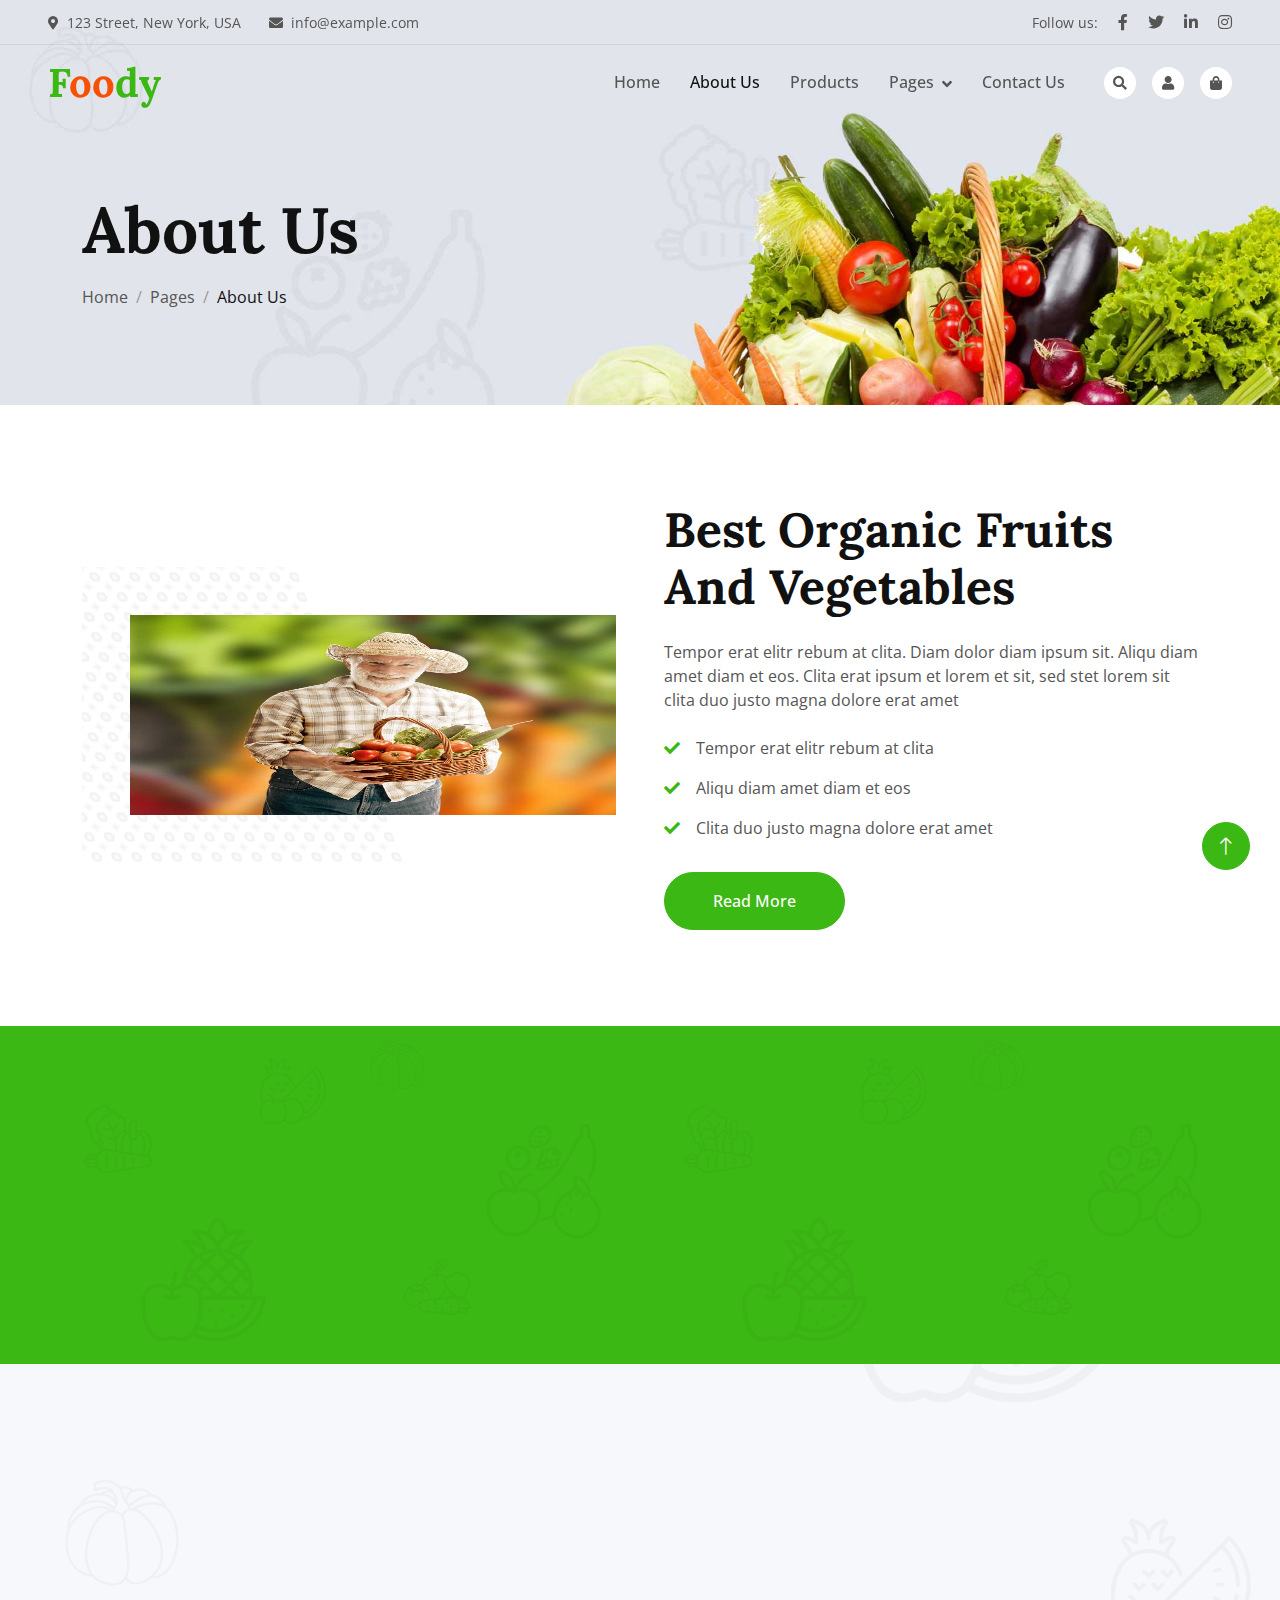
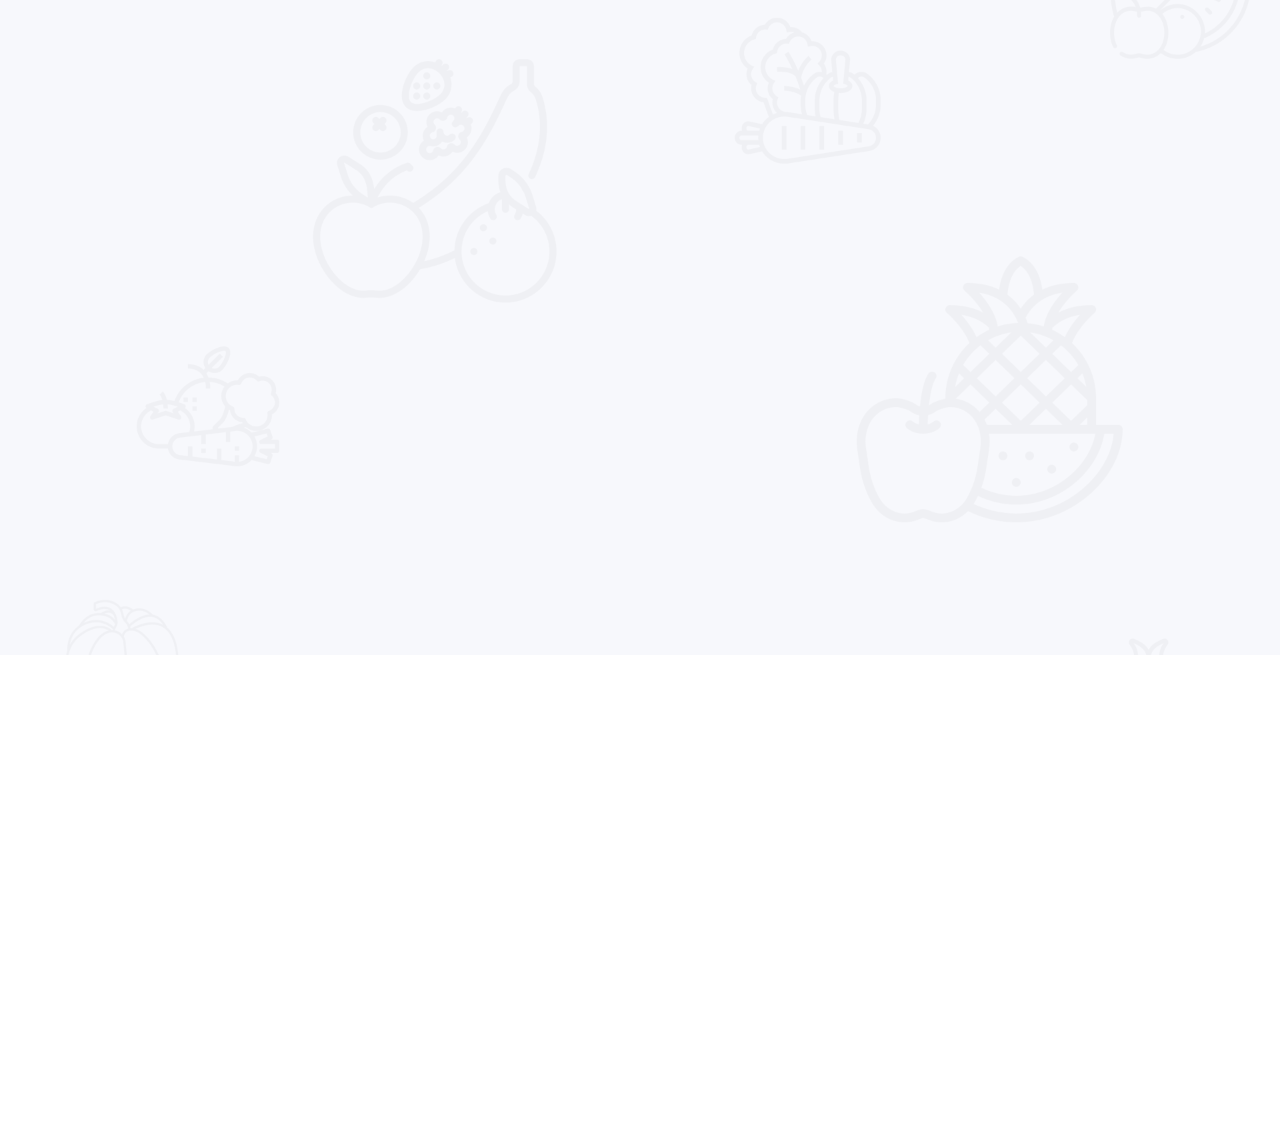
<file: about.html>
<!DOCTYPE html>
<html lang="en">

<head>
    <meta charset="utf-8">
    <title>Foody - Organic Food Website Template</title>
    <meta content="width=device-width, initial-scale=1.0" name="viewport">
    <meta content="" name="keywords">
    <meta content="" name="description">

    <!-- Favicon -->
    <link href="img/favicon.ico" rel="icon">

    <!-- Google Web Fonts -->
    <link rel="preconnect" href="https://fonts.googleapis.com">
    <link rel="preconnect" href="https://fonts.gstatic.com" crossorigin>
    <link href="https://fonts.googleapis.com/css2?family=Open+Sans:wght@400;500&family=Lora:wght@600;700&display=swap" rel="stylesheet"> 

    <!-- Icon Font Stylesheet -->
    <link href="https://cdnjs.cloudflare.com/ajax/libs/font-awesome/5.10.0/css/all.min.css" rel="stylesheet">
    <link href="https://cdn.jsdelivr.net/npm/bootstrap-icons@1.4.1/font/bootstrap-icons.css" rel="stylesheet">

    <!-- Libraries Stylesheet -->
    <link href="lib/animate/animate.min.css" rel="stylesheet">
    <link href="lib/owlcarousel/assets/owl.carousel.min.css" rel="stylesheet">

    <!-- Customized Bootstrap Stylesheet -->
    <link href="css/bootstrap.min.css" rel="stylesheet">

    <!-- Template Stylesheet -->
    <link href="css/style.css" rel="stylesheet">
</head>

<body>
    <!-- Spinner Start -->
    <div id="spinner" class="show bg-white position-fixed translate-middle w-100 vh-100 top-50 start-50 d-flex align-items-center justify-content-center">
        <div class="spinner-border text-primary" role="status"></div>
    </div>
    <!-- Spinner End -->


    <!-- Navbar Start -->
    <div class="container-fluid fixed-top px-0 wow fadeIn" data-wow-delay="0.1s">
        <div class="top-bar row gx-0 align-items-center d-none d-lg-flex">
            <div class="col-lg-6 px-5 text-start">
                <small><i class="fa fa-map-marker-alt me-2"></i>123 Street, New York, USA</small>
                <small class="ms-4"><i class="fa fa-envelope me-2"></i>info@example.com</small>
            </div>
            <div class="col-lg-6 px-5 text-end">
                <small>Follow us:</small>
                <a class="text-body ms-3" href=""><i class="fab fa-facebook-f"></i></a>
                <a class="text-body ms-3" href=""><i class="fab fa-twitter"></i></a>
                <a class="text-body ms-3" href=""><i class="fab fa-linkedin-in"></i></a>
                <a class="text-body ms-3" href=""><i class="fab fa-instagram"></i></a>
            </div>
        </div>

        <nav class="navbar navbar-expand-lg navbar-light py-lg-0 px-lg-5 wow fadeIn" data-wow-delay="0.1s">
            <a href="index.html" class="navbar-brand ms-4 ms-lg-0">
                <h1 class="fw-bold text-primary m-0">F<span class="text-secondary">oo</span>dy</h1>
            </a>
            <button type="button" class="navbar-toggler me-4" data-bs-toggle="collapse" data-bs-target="#navbarCollapse">
                <span class="navbar-toggler-icon"></span>
            </button>
            <div class="collapse navbar-collapse" id="navbarCollapse">
                <div class="navbar-nav ms-auto p-4 p-lg-0">
                    <a href="index.html" class="nav-item nav-link">Home</a>
                    <a href="about.html" class="nav-item nav-link active">About Us</a>
                    <a href="product.html" class="nav-item nav-link">Products</a>
                    <div class="nav-item dropdown">
                        <a href="#" class="nav-link dropdown-toggle" data-bs-toggle="dropdown">Pages</a>
                        <div class="dropdown-menu m-0">
                            <a href="blog.html" class="dropdown-item">Blog Grid</a>
                            <a href="feature.html" class="dropdown-item">Our Features</a>
                            <a href="testimonial.html" class="dropdown-item">Testimonial</a>
                            <a href="404.html" class="dropdown-item">404 Page</a>
                        </div>
                    </div>
                    <a href="contact.html" class="nav-item nav-link">Contact Us</a>
                </div>
                <div class="d-none d-lg-flex ms-2">
                    <a class="btn-sm-square bg-white rounded-circle ms-3" href="">
                        <small class="fa fa-search text-body"></small>
                    </a>
                    <a class="btn-sm-square bg-white rounded-circle ms-3" href="">
                        <small class="fa fa-user text-body"></small>
                    </a>
                    <a class="btn-sm-square bg-white rounded-circle ms-3" href="">
                        <small class="fa fa-shopping-bag text-body"></small>
                    </a>
                </div>
            </div>
        </nav>
    </div>
    <!-- Navbar End -->


    <!-- Page Header Start -->
    <div class="container-fluid page-header mb-5 wow fadeIn" data-wow-delay="0.1s">
        <div class="container">
            <h1 class="display-3 mb-3 animated slideInDown">About Us</h1>
            <nav aria-label="breadcrumb animated slideInDown">
                <ol class="breadcrumb mb-0">
                    <li class="breadcrumb-item"><a class="text-body" href="#">Home</a></li>
                    <li class="breadcrumb-item"><a class="text-body" href="#">Pages</a></li>
                    <li class="breadcrumb-item text-dark active" aria-current="page">About Us</li>
                </ol>
            </nav>
        </div>
    </div>
    <!-- Page Header End -->


    <!-- About Start -->
    <div class="container-xxl py-5">
        <div class="container">
            <div class="row g-5 align-items-center">
                <div class="col-lg-6 wow fadeIn" data-wow-delay="0.1s">
                    <div class="about-img position-relative overflow-hidden p-5 pe-0">
                        <img class="img-fluid w-100" src="img/about.jpg">
                    </div>
                </div>
                <div class="col-lg-6 wow fadeIn" data-wow-delay="0.5s">
                    <h1 class="display-5 mb-4">Best Organic Fruits And Vegetables</h1>
                    <p class="mb-4">Tempor erat elitr rebum at clita. Diam dolor diam ipsum sit. Aliqu diam amet diam et eos. Clita erat ipsum et lorem et sit, sed stet lorem sit clita duo justo magna dolore erat amet</p>
                    <p><i class="fa fa-check text-primary me-3"></i>Tempor erat elitr rebum at clita</p>
                    <p><i class="fa fa-check text-primary me-3"></i>Aliqu diam amet diam et eos</p>
                    <p><i class="fa fa-check text-primary me-3"></i>Clita duo justo magna dolore erat amet</p>
                    <a class="btn btn-primary rounded-pill py-3 px-5 mt-3" href="">Read More</a>
                </div>
            </div>
        </div>
    </div>
    <!-- About End -->


    <!-- Firm Visit Start -->
    <div class="container-fluid bg-primary bg-icon mt-5 py-6">
        <div class="container">
            <div class="row g-5 align-items-center">
                <div class="col-md-7 wow fadeIn" data-wow-delay="0.1s">
                    <h1 class="display-5 text-white mb-3">Visit Our Firm</h1>
                    <p class="text-white mb-0">Tempor erat elitr rebum at clita. Diam dolor diam ipsum sit. Aliqu diam amet diam et eos. Clita erat ipsum et lorem et sit, sed stet lorem sit clita duo justo magna dolore erat amet. Diam dolor diam ipsum sit. Aliqu diam amet diam et eos.</p>
                </div>
                <div class="col-md-5 text-md-end wow fadeIn" data-wow-delay="0.5s">
                    <a class="btn btn-lg btn-secondary rounded-pill py-3 px-5" href="">Visit Now</a>
                </div>
            </div>
        </div>
    </div>
    <!-- Firm Visit End -->


    <!-- Feature Start -->
    <div class="container-fluid bg-light bg-icon py-6">
        <div class="container">
            <div class="section-header text-center mx-auto mb-5 wow fadeInUp" data-wow-delay="0.1s" style="max-width: 500px;">
                <h1 class="display-5 mb-3">Our Features</h1>
                <p>Tempor ut dolore lorem kasd vero ipsum sit eirmod sit. Ipsum diam justo sed rebum vero dolor duo.</p>
            </div>
            <div class="row g-4">
                <div class="col-lg-4 col-md-6 wow fadeInUp" data-wow-delay="0.1s">
                    <div class="bg-white text-center h-100 p-4 p-xl-5">
                        <img class="img-fluid mb-4" src="img/icon-1.png" alt="">
                        <h4 class="mb-3">Natural Process</h4>
                        <p class="mb-4">Tempor ut dolore lorem kasd vero ipsum sit eirmod sit. Ipsum diam justo sed vero dolor duo.</p>
                        <a class="btn btn-outline-primary border-2 py-2 px-4 rounded-pill" href="">Read More</a>
                    </div>
                </div>
                <div class="col-lg-4 col-md-6 wow fadeInUp" data-wow-delay="0.3s">
                    <div class="bg-white text-center h-100 p-4 p-xl-5">
                        <img class="img-fluid mb-4" src="img/icon-2.png" alt="">
                        <h4 class="mb-3">Organic Products</h4>
                        <p class="mb-4">Tempor ut dolore lorem kasd vero ipsum sit eirmod sit. Ipsum diam justo sed vero dolor duo.</p>
                        <a class="btn btn-outline-primary border-2 py-2 px-4 rounded-pill" href="">Read More</a>
                    </div>
                </div>
                <div class="col-lg-4 col-md-6 wow fadeInUp" data-wow-delay="0.5s">
                    <div class="bg-white text-center h-100 p-4 p-xl-5">
                        <img class="img-fluid mb-4" src="img/icon-3.png" alt="">
                        <h4 class="mb-3">Biologically Safe</h4>
                        <p class="mb-4">Tempor ut dolore lorem kasd vero ipsum sit eirmod sit. Ipsum diam justo sed vero dolor duo.</p>
                        <a class="btn btn-outline-primary border-2 py-2 px-4 rounded-pill" href="">Read More</a>
                    </div>
                </div>
            </div>
        </div>
    </div>
    <!-- Feature End -->


    <!-- Footer Start -->
    <div class="container-fluid bg-dark footer pt-5 wow fadeIn" data-wow-delay="0.1s">
        <div class="container py-5">
            <div class="row g-5">
                <div class="col-lg-3 col-md-6">
                    <h1 class="fw-bold text-primary mb-4">F<span class="text-secondary">oo</span>dy</h1>
                    <p>Diam dolor diam ipsum sit. Aliqu diam amet diam et eos. Clita erat ipsum et lorem et sit, sed stet lorem sit clita</p>
                    <div class="d-flex pt-2">
                        <a class="btn btn-square btn-outline-light rounded-circle me-1" href=""><i class="fab fa-twitter"></i></a>
                        <a class="btn btn-square btn-outline-light rounded-circle me-1" href=""><i class="fab fa-facebook-f"></i></a>
                        <a class="btn btn-square btn-outline-light rounded-circle me-1" href=""><i class="fab fa-youtube"></i></a>
                        <a class="btn btn-square btn-outline-light rounded-circle me-0" href=""><i class="fab fa-linkedin-in"></i></a>
                    </div>
                </div>
                <div class="col-lg-3 col-md-6">
                    <h4 class="text-light mb-4">Address</h4>
                    <p><i class="fa fa-map-marker-alt me-3"></i>123 Street, New York, USA</p>
                    <p><i class="fa fa-phone-alt me-3"></i>+012 345 67890</p>
                    <p><i class="fa fa-envelope me-3"></i>info@example.com</p>
                </div>
                <div class="col-lg-3 col-md-6">
                    <h4 class="text-light mb-4">Quick Links</h4>
                    <a class="btn btn-link" href="">About Us</a>
                    <a class="btn btn-link" href="">Contact Us</a>
                    <a class="btn btn-link" href="">Our Services</a>
                    <a class="btn btn-link" href="">Terms & Condition</a>
                    <a class="btn btn-link" href="">Support</a>
                </div>
                <div class="col-lg-3 col-md-6">
                    <h4 class="text-light mb-4">Newsletter</h4>
                    <p>Dolor amet sit justo amet elitr clita ipsum elitr est.</p>
                    <div class="position-relative mx-auto" style="max-width: 400px;">
                        <input class="form-control bg-transparent w-100 py-3 ps-4 pe-5" type="text" placeholder="Your email">
                        <button type="button" class="btn btn-primary py-2 position-absolute top-0 end-0 mt-2 me-2">SignUp</button>
                    </div>
                </div>
            </div>
        </div>
        <div class="container-fluid copyright">
            <div class="container">
                <div class="row">
                    <div class="col-md-6 text-center text-md-start mb-3 mb-md-0">
                        &copy; <a href="#">Your Site Name</a>, All Right Reserved.
                    </div>
                    <div class="col-md-6 text-center text-md-end">
                        <!--/*** This template is free as long as you keep the footer author’s credit link/attribution link/backlink. If you'd like to use the template without the footer author’s credit link/attribution link/backlink, you can purchase the Credit Removal License from "https://htmlcodex.com/credit-removal". Thank you for your support. ***/-->
                        Designed By <a href="https://htmlcodex.com">HTML Codex</a>
                        <br>Distributed By: <a href="https://themewagon.com" target="_blank">ThemeWagon</a>
                    </div>
                </div>
            </div>
        </div>
    </div>
    <!-- Footer End -->


    <!-- Back to Top -->
    <a href="#" class="btn btn-lg btn-primary btn-lg-square rounded-circle back-to-top"><i class="bi bi-arrow-up"></i></a>


    <!-- JavaScript Libraries -->
    <script src="https://code.jquery.com/jquery-3.4.1.min.js"></script>
    <script src="https://cdn.jsdelivr.net/npm/bootstrap@5.0.0/dist/js/bootstrap.bundle.min.js"></script>
    <script src="lib/wow/wow.min.js"></script>
    <script src="lib/easing/easing.min.js"></script>
    <script src="lib/waypoints/waypoints.min.js"></script>
    <script src="lib/owlcarousel/owl.carousel.min.js"></script>

    <!-- Template Javascript -->
    <script src="js/main.js"></script>
</body>

</html>
</file>
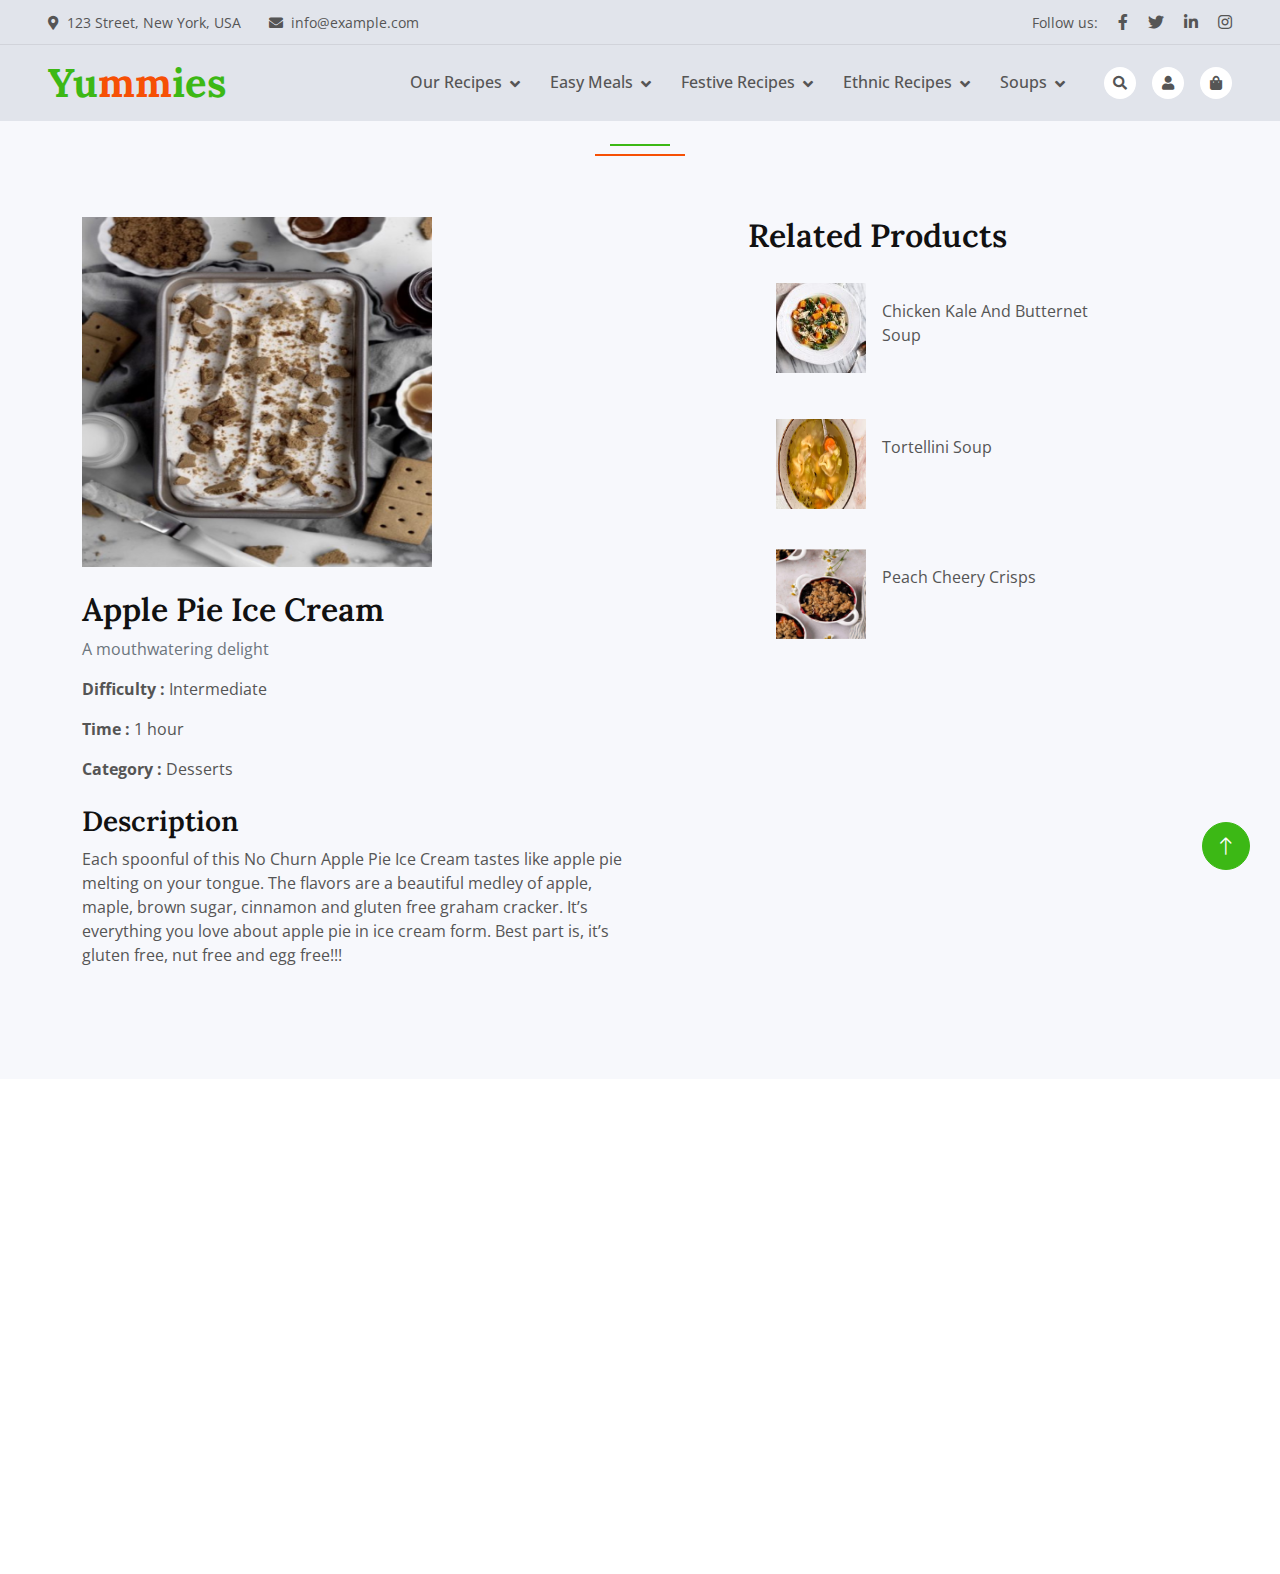
<file: apple-pie-ice-details.html>
<!DOCTYPE html>
<html lang="en">

<head>
    <meta charset="utf-8">
    <title>Foody - Organic Food Website Template</title>
    <meta content="width=device-width, initial-scale=1.0" name="viewport">
    <meta content="" name="keywords">
    <meta content="" name="description">

    <!-- Favicon -->
    <link href="img/favicon.ico" rel="icon">

    <!-- Google Web Fonts -->
    <link rel="preconnect" href="https://fonts.googleapis.com">
    <link rel="preconnect" href="https://fonts.gstatic.com" crossorigin>
    <link href="https://fonts.googleapis.com/css2?family=Open+Sans:wght@400;500&family=Lora:wght@600;700&display=swap"
        rel="stylesheet">

    <!-- Icon Font Stylesheet -->
    <link href="https://cdnjs.cloudflare.com/ajax/libs/font-awesome/5.10.0/css/all.min.css" rel="stylesheet">
    <link href="https://cdn.jsdelivr.net/npm/bootstrap-icons@1.4.1/font/bootstrap-icons.css" rel="stylesheet">

    <!-- Libraries Stylesheet -->
    <link href="lib/animate/animate.min.css" rel="stylesheet">
    <link href="lib/owlcarousel/assets/owl.carousel.min.css" rel="stylesheet">

    <!-- Customized Bootstrap Stylesheet -->
    <link href="css/bootstrap.min.css" rel="stylesheet">

    <!-- Template Stylesheet -->
    <link href="css/style.css" rel="stylesheet">
</head>

<body>

    <!-- Spinner Start -->
    <div id="spinner"
        class="show bg-white position-fixed translate-middle w-100 vh-100 top-50 start-50 d-flex align-items-center justify-content-center">
        <div class="spinner-border text-primary" role="status"></div>
    </div>
    <!-- Spinner End -->


    <!-- Navbar Start -->
    <div class="container-fluid bg-banner fixed-top px-0 wow fadeIn" data-wow-delay="0.1s">
        <div class="top-bar row gx-0 align-items-center d-none d-lg-flex">
            <div class="col-lg-6 px-5 text-start">
                <small><i class="fa fa-map-marker-alt me-2"></i>123 Street, New York, USA</small>
                <small class="ms-4"><i class="fa fa-envelope me-2"></i>info@example.com</small>
            </div>
            <div class="col-lg-6 px-5 text-end">
                <small>Follow us:</small>
                <a class="text-body ms-3" href=""><i class="fab fa-facebook-f"></i></a>
                <a class="text-body ms-3" href=""><i class="fab fa-twitter"></i></a>
                <a class="text-body ms-3" href=""><i class="fab fa-linkedin-in"></i></a>
                <a class="text-body ms-3" href=""><i class="fab fa-instagram"></i></a>
            </div>
        </div>
        <nav class="navbar navbar-expand-lg navbar-light py-lg-0 px-lg-5 wow fadeIn" data-wow-delay="0.1s">
            <a href="index.html" class="navbar-brand ms-4 ms-lg-0">
                <h1 class="fw-bold text-primary m-0">Yu<span class="text-secondary">mm</span>ies</h1>
            </a>
            <button type="button" class="navbar-toggler me-4" data-bs-toggle="collapse"
                data-bs-target="#navbarCollapse">
                <span class="navbar-toggler-icon"></span>
            </button>
            <div class="collapse navbar-collapse" id="navbarCollapse">
                <div class="navbar-nav ms-auto p-4 p-lg-0">

                    <!--  <a href="index.html" class="nav-item nav-link active">Home</a> -->

                    <div class="nav-item dropdown active">
                        <a href="#" class="nav-link dropdown-toggle" data-bs-toggle="dropdown">Our Recipes</a>
                        <div class="dropdown-menu m-0">
                            <a href="feature.html" class="dropdown-item">Breakfast</a>
                            <a href="testimonial.html" class="dropdown-item">Lunch</a>
                            <a href="404.html" class="dropdown-item">Dinners</a>
                            <a href="404.html" class="dropdown-item">Desserts</a>
                            <a href="404.html" class="dropdown-item">Appetizers</a>
                            <a href="product.html" class="dropdown-item" style="font-weight: bold;">VIEW ALL</a>
                        </div>

                    </div>

                    <div class="nav-item dropdown">
                        <a href="#" class="nav-link dropdown-toggle" data-bs-toggle="dropdown">Easy Meals</a>
                        <div class="dropdown-menu m-0">
                            <a href="blog.html" class="dropdown-item">Easy Dinners</a>
                            <a href="testimonial.html" class="dropdown-item">Easy Vegeterian</a>
                            <a href="404.html" class="dropdown-item">Easy Soups</a>
                            <a href="product.html" class="dropdown-item" style="font-weight: bold;">VIEW ALL</a>
                        </div>
                    </div>

                    <div class="nav-item dropdown">
                        <a href="#" class="nav-link dropdown-toggle" data-bs-toggle="dropdown">Festive Recipes</a>
                        <div class="dropdown-menu m-0">
                            <a href="#" class="dropdown-item">Pumpkin Season</a>
                            <a href="#" class="dropdown-item">Christmas Dinner</a>
                            <a href="thanksgiving.html" class="dropdown-item">Thanksgiving</a>
                            <a href="#" class="dropdown-item" style="font-weight: bold;">VIEW ALL</a>
                        </div>
                    </div>
                    

                    <div class="nav-item dropdown">
                        <a href="#" class="nav-link dropdown-toggle" data-bs-toggle="dropdown">Ethnic Recipes</a>
                        <div class="dropdown-menu m-0">
                            <a href="subcontinent-ethnic-recipes.html" class="dropdown-item">Subcontinent</a>
                            <a href="#" class="dropdown-item">Chinese</a>
                            <a href="#" class="dropdown-item">Japenese</a>
                            <a href="#" class="dropdown-item">Korean</a>
                            <a href="#" class="dropdown-item">Vietnamese</a>
                        </div>
                    </div>


                    <div class="nav-item dropdown">
                        <a href="healthy-soups.html" class="nav-link dropdown-toggle" data-bs-toggle="dropdown">Soups</a>
                        <div class="dropdown-menu m-0">
                            <a href="blog.html" class="dropdown-item">Fall</a>
                            <a href="testimonial.html" class="dropdown-item">Spring</a>
                            <a href="product.html" class="dropdown-item">Winter</a>
                        </div>
                    </div>
                    <!--
                    <div class="nav-item dropdown">
                    <a href="#" class="nav-link dropdown-toggle" data-bs-toggle="dropdown">Suggest Me</a>
                    <div class="dropdown-menu m-0">
                        <a href="blog.html" class="dropdown-item">Blog Grid</a>
                        <a href="feature.html" class="dropdown-item">Our Features</a>
                        <a href="testimonial.html" class="dropdown-item">Testimonial</a>
                        <a href="404.html" class="dropdown-item">404 Page</a>
                    </div>
                </div>
                -->
                  <!--  <a href="#" class="nav-item nav-link">Suggest Me</a> -->

                    <!-- <a href="contact.html" class="nav-item nav-link">Contact Us</a> -->
                </div>
                <div class="d-none d-lg-flex ms-2">
                    <a class="btn-sm-square bg-white rounded-circle ms-3" href="">
                        <small class="fa fa-search text-body"></small>
                    </a>
                    <a class="btn-sm-square bg-white rounded-circle ms-3" href="">
                        <small class="fa fa-user text-body"></small>
                    </a>
                    <a class="btn-sm-square bg-white rounded-circle ms-3" href="">
                        <small class="fa fa-shopping-bag text-body"></small>
                    </a>
                </div>
            </div>
        </nav>
    </div>
    <!-- Navbar End -->

    <!-- Details Start-->
    <div class="container-fluid bg-light bg-light my-5 py-6">
        <div class="container">
            <div class="section-header text-center mx-auto mb-5 wow fadeInUp" data-wow-delay="0.1s"
                style="max-width: 500px;">
            </div>

            <div class="row g-4">
                <div class="col-md-6">
                    <img src="img/Apple Pie Ice Cream.png" alt="Delicious Recipe" class="img-fluid-details">
                    <h2 class="mt-4">Apple Pie Ice Cream</h2>
                    <p class="text-muted mt-2">A mouthwatering delight</p>
                    <p><strong>Difficulty :</strong> Intermediate</p>
                    <p><strong>Time :</strong> 1 hour</p>
                    <p><strong>Category :</strong> Desserts</p>


                    <div class="row mt-4 text">
                        <h3>Description</h3>
                        <p>
                            Each spoonful of this No Churn Apple Pie Ice Cream tastes like apple pie melting on your
                            tongue. The flavors are a beautiful medley of apple, maple, brown sugar, cinnamon and gluten
                            free graham cracker. It’s everything you love about apple pie in ice cream form. Best part
                            is, it’s gluten free, nut free and egg free!!!
                        </p>
                    </div>

                    <!-- 
                        <div class="row">
                        <div class="text-primary mt-4">
                            <h3>Nutritional Facts</h3>
                            <table class="table table-bordered">
                                <thead class="thead-dark">
                                    <tr>
                                        <th scope="col">Ingredient</th>
                                        <th scope="col">Quantity</th>
                                    </tr>
                                </thead>
                                <tbody>
                                    <tr>
                                        <td>Ingredient 1</td>
                                        <td>Quantity</td>
                                    </tr>
                                    <tr>
                                        <td>Ingredient 2</td>
                                        <td>Quantity</td>
                                    </tr>
                                    <tr>
                                        <td>Ingredient 3</td>
                                        <td>Quantity</td>
                                    </tr>
                                </tbody>
                            </table>
                        </div>

                        <div class="container">
                            <h3 class="mt-4">Process</h3>

                            <p><strong>Step 1:</strong> Step 1 goes here....</p>
                            <p><strong>Step 2:</strong> Step 2 goes here....</p>
                            <p><strong>Step 3:</strong> Step 3 goes here....</p>

                        </div>
                    </div>
                    -->
                </div>

                <div class="col-md-5 ms-5">
                    <h2 class="ms-5">Related Products</h2>
                    <div class="container">
                        <ul>
                            <div class="joker ">
                                <img src="img/Chicken-Kale-and-Butternut-Soup-resized-480x720-1-150x150.jpg"
                                    alt="Related Product" class="img-fluid-related ">
                                <p class="p-3">Chicken Kale And Butternet Soup</p>
                                <!-- Use a paragraph for the product title -->
                            </div>
                            <div class="joker">
                                <img src="img/Simple-2.webp" alt="Related Product" class="img-fluid-related ">
                                <p class="p-3">Tortellini Soup</p> <!-- Use a paragraph for the product title -->
                            </div>
                            <div class="joker">
                                <img src="img/Peach Cherry Crisps.png" alt="Related Product" class="img-fluid-related ">
                                <p class="p-3">Peach Cheery Crisps</p> <!-- Use a paragraph for the product title -->
                            </div>
                        </ul>

                    </div>
                </div>

            </div>

            <!-- Move Ingredients and Instructions below product information -->

        </div>
    </div>




    <!-- Footer Start -->
    <div class="container-fluid bg-dark footer mt-5 pt-5 wow fadeIn" data-wow-delay="0.1s">
        <div class="container py-5">
            <div class="row g-5">
                <div class="col-lg-3 col-md-6">
                    <h1 class="fw-bold text-primary mb-4">Yu<span class="text-secondary">mm</span>ies</h1>
                    <p>Diam dolor diam ipsum sit. Aliqu diam amet diam et eos. Clita erat ipsum et lorem et sit, sed
                        stet lorem sit clita</p>
                    <div class="d-flex pt-2">
                        <a class="btn btn-square btn-outline-light rounded-circle me-1" href=""><i
                                class="fab fa-twitter"></i></a>
                        <a class="btn btn-square btn-outline-light rounded-circle me-1" href=""><i
                                class="fab fa-facebook-f"></i></a>
                        <a class="btn btn-square btn-outline-light rounded-circle me-1" href=""><i
                                class="fab fa-youtube"></i></a>
                        <a class="btn btn-square btn-outline-light rounded-circle me-0" href=""><i
                                class="fab fa-linkedin-in"></i></a>
                    </div>
                </div>
                <div class="col-lg-3 col-md-6">
                    <h4 class="text-light mb-4">Address</h4>
                    <p><i class="fa fa-map-marker-alt me-3"></i>123 Street, New York, USA</p>
                    <p><i class="fa fa-phone-alt me-3"></i>+012 345 67890</p>
                    <p><i class="fa fa-envelope me-3"></i>info@example.com</p>
                </div>
                <div class="col-lg-3 col-md-6">
                    <h4 class="text-light mb-4">Quick Links</h4>
                    <a class="btn btn-link" href="">Our Recipes</a>
                    <a class="btn btn-link" href="">Quick Meals</a>
                    <a class="btn btn-link" href="">Festive Recipes</a>
                    <a class="btn btn-link" href="">Suggest Me</a>
                </div>
                <div class="col-lg-3 col-md-6">
                    <h4 class="text-light mb-4">Newsletter</h4>
                    <p>Subscribe to get the latest recipes first of all.</p>
                    <div class="position-relative mx-auto" style="max-width: 400px;">
                        <input class="form-control bg-transparent w-100 py-3 ps-4 pe-5" type="text"
                            placeholder="Your email">
                        <button type="button"
                            class="btn btn-primary py-2 position-absolute top-0 end-0 mt-2 me-2">SignUp</button>
                    </div>
                </div>
            </div>
        </div>
        <div class="container-fluid copyright">
            <div class="container">
                <div class="row">
                    <div class="col-md-6 text-center text-md-start mb-3 mb-md-0">
                        &copy; <a href="#">Your Site Name</a>, All Right Reserved.
                    </div>
                    <div class="col-md-6 text-md-end">
                        <!--/*** This template is free as long as you keep the footer author’s credit link/attribution link/backlink. If you'd like to use the template without the footer author’s credit link/attribution link/backlink, you can purchase the Credit Removal License from "https://htmlcodex.com/credit-removal". Thank you for your support. ***/-->
                        Designed & Developed By:
                        <a href="" target="_blank">Datagonomix</a>
                    </div>
                </div>
            </div>
        </div>
    </div>
    <!-- Footer End -->


    <!-- Back to Top -->
    <a href="#" class="btn btn-lg btn-primary btn-lg-square rounded-circle back-to-top"><i
            class="bi bi-arrow-up"></i></a>


    <!-- JavaScript Libraries -->
    <script src="https://code.jquery.com/jquery-3.4.1.min.js"></script>
    <script src="https://cdn.jsdelivr.net/npm/bootstrap@5.0.0/dist/js/bootstrap.bundle.min.js"></script>
    <script src="lib/wow/wow.min.js"></script>
    <script src="lib/easing/easing.min.js"></script>
    <script src="lib/waypoints/waypoints.min.js"></script>
    <script src="lib/owlcarousel/owl.carousel.min.js"></script>

    <!-- Template Javascript -->
    <script src="js/main.js"></script>

</body>

</html>
</file>
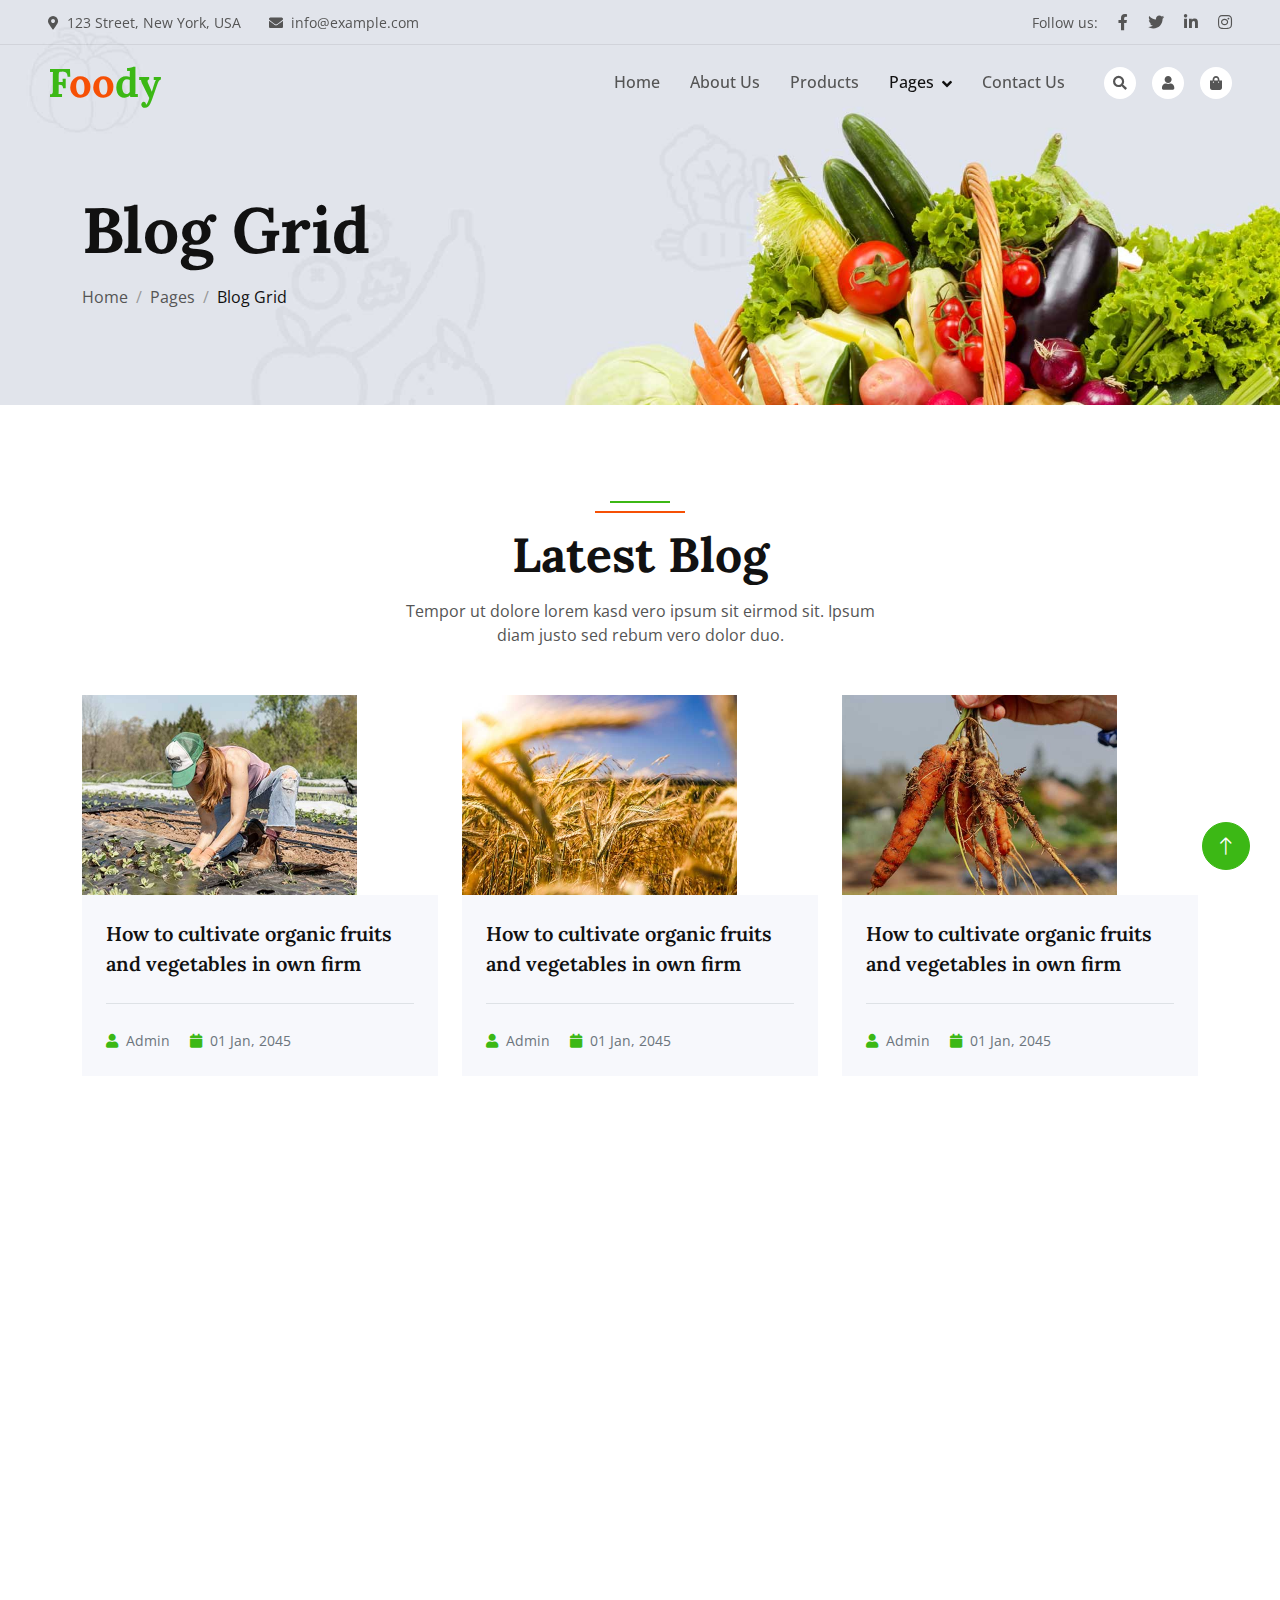
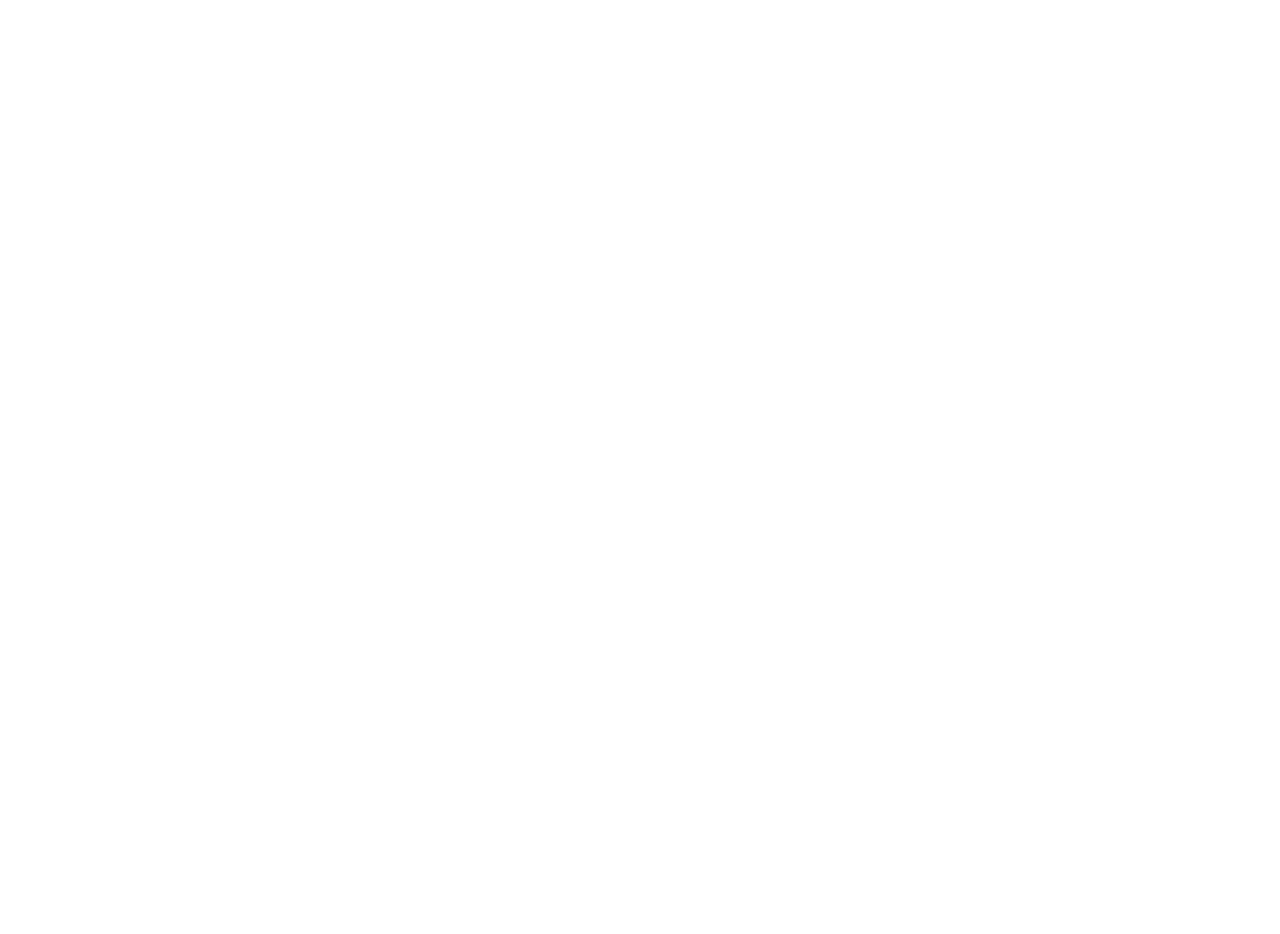
<file: blog.html>
<!DOCTYPE html>
<html lang="en">

<head>
    <meta charset="utf-8">
    <title>Foody - Organic Food Website Template</title>
    <meta content="width=device-width, initial-scale=1.0" name="viewport">
    <meta content="" name="keywords">
    <meta content="" name="description">

    <!-- Favicon -->
    <link href="img/favicon.ico" rel="icon">

    <!-- Google Web Fonts -->
    <link rel="preconnect" href="https://fonts.googleapis.com">
    <link rel="preconnect" href="https://fonts.gstatic.com" crossorigin>
    <link href="https://fonts.googleapis.com/css2?family=Open+Sans:wght@400;500&family=Lora:wght@600;700&display=swap" rel="stylesheet"> 

    <!-- Icon Font Stylesheet -->
    <link href="https://cdnjs.cloudflare.com/ajax/libs/font-awesome/5.10.0/css/all.min.css" rel="stylesheet">
    <link href="https://cdn.jsdelivr.net/npm/bootstrap-icons@1.4.1/font/bootstrap-icons.css" rel="stylesheet">

    <!-- Libraries Stylesheet -->
    <link href="lib/animate/animate.min.css" rel="stylesheet">
    <link href="lib/owlcarousel/assets/owl.carousel.min.css" rel="stylesheet">

    <!-- Customized Bootstrap Stylesheet -->
    <link href="css/bootstrap.min.css" rel="stylesheet">

    <!-- Template Stylesheet -->
    <link href="css/style.css" rel="stylesheet">
</head>

<body>
    <!-- Spinner Start -->
    <div id="spinner" class="show bg-white position-fixed translate-middle w-100 vh-100 top-50 start-50 d-flex align-items-center justify-content-center">
        <div class="spinner-border text-primary" role="status"></div>
    </div>
    <!-- Spinner End -->


    <!-- Navbar Start -->
    <div class="container-fluid fixed-top px-0 wow fadeIn" data-wow-delay="0.1s">
        <div class="top-bar row gx-0 align-items-center d-none d-lg-flex">
            <div class="col-lg-6 px-5 text-start">
                <small><i class="fa fa-map-marker-alt me-2"></i>123 Street, New York, USA</small>
                <small class="ms-4"><i class="fa fa-envelope me-2"></i>info@example.com</small>
            </div>
            <div class="col-lg-6 px-5 text-end">
                <small>Follow us:</small>
                <a class="text-body ms-3" href=""><i class="fab fa-facebook-f"></i></a>
                <a class="text-body ms-3" href=""><i class="fab fa-twitter"></i></a>
                <a class="text-body ms-3" href=""><i class="fab fa-linkedin-in"></i></a>
                <a class="text-body ms-3" href=""><i class="fab fa-instagram"></i></a>
            </div>
        </div>

        <nav class="navbar navbar-expand-lg navbar-light py-lg-0 px-lg-5 wow fadeIn" data-wow-delay="0.1s">
            <a href="index.html" class="navbar-brand ms-4 ms-lg-0">
                <h1 class="fw-bold text-primary m-0">F<span class="text-secondary">oo</span>dy</h1>
            </a>
            <button type="button" class="navbar-toggler me-4" data-bs-toggle="collapse" data-bs-target="#navbarCollapse">
                <span class="navbar-toggler-icon"></span>
            </button>
            <div class="collapse navbar-collapse" id="navbarCollapse">
                <div class="navbar-nav ms-auto p-4 p-lg-0">
                    <a href="index.html" class="nav-item nav-link">Home</a>
                    <a href="about.html" class="nav-item nav-link">About Us</a>
                    <a href="product.html" class="nav-item nav-link">Products</a>
                    <div class="nav-item dropdown">
                        <a href="#" class="nav-link dropdown-toggle active" data-bs-toggle="dropdown">Pages</a>
                        <div class="dropdown-menu m-0">
                            <a href="blog.html" class="dropdown-item active">Blog Grid</a>
                            <a href="feature.html" class="dropdown-item">Our Features</a>
                            <a href="testimonial.html" class="dropdown-item">Testimonial</a>
                            <a href="404.html" class="dropdown-item">404 Page</a>
                        </div>
                    </div>
                    <a href="contact.html" class="nav-item nav-link">Contact Us</a>
                </div>
                <div class="d-none d-lg-flex ms-2">
                    <a class="btn-sm-square bg-white rounded-circle ms-3" href="">
                        <small class="fa fa-search text-body"></small>
                    </a>
                    <a class="btn-sm-square bg-white rounded-circle ms-3" href="">
                        <small class="fa fa-user text-body"></small>
                    </a>
                    <a class="btn-sm-square bg-white rounded-circle ms-3" href="">
                        <small class="fa fa-shopping-bag text-body"></small>
                    </a>
                </div>
            </div>
        </nav>
    </div>
    <!-- Navbar End -->


    <!-- Page Header Start -->
    <div class="container-fluid page-header wow fadeIn" data-wow-delay="0.1s">
        <div class="container">
            <h1 class="display-3 mb-3 animated slideInDown">Blog Grid</h1>
            <nav aria-label="breadcrumb animated slideInDown">
                <ol class="breadcrumb mb-0">
                    <li class="breadcrumb-item"><a class="text-body" href="#">Home</a></li>
                    <li class="breadcrumb-item"><a class="text-body" href="#">Pages</a></li>
                    <li class="breadcrumb-item text-dark active" aria-current="page">Blog Grid</li>
                </ol>
            </nav>
        </div>
    </div>
    <!-- Page Header End -->


    <!-- Blog Start -->
    <div class="container-xxl py-6">
        <div class="container">
            <div class="section-header text-center mx-auto mb-5 wow fadeInUp" data-wow-delay="0.1s" style="max-width: 500px;">
                <h1 class="display-5 mb-3">Latest Blog</h1>
                <p>Tempor ut dolore lorem kasd vero ipsum sit eirmod sit. Ipsum diam justo sed rebum vero dolor duo.</p>
            </div>
            <div class="row g-4">
                <div class="col-lg-4 col-md-6 wow fadeInUp" data-wow-delay="0.1s">
                    <img class="img-fluid" src="img/blog-1.jpg" alt="">
                    <div class="bg-light p-4">
                        <a class="d-block h5 lh-base mb-4" href="">How to cultivate organic fruits and vegetables in own firm</a>
                        <div class="text-muted border-top pt-4">
                            <small class="me-3"><i class="fa fa-user text-primary me-2"></i>Admin</small>
                            <small class="me-3"><i class="fa fa-calendar text-primary me-2"></i>01 Jan, 2045</small>
                        </div>
                    </div>
                </div>
                <div class="col-lg-4 col-md-6 wow fadeInUp" data-wow-delay="0.3s">
                    <img class="img-fluid" src="img/blog-2.jpg" alt="">
                    <div class="bg-light p-4">
                        <a class="d-block h5 lh-base mb-4" href="">How to cultivate organic fruits and vegetables in own firm</a>
                        <div class="text-muted border-top pt-4">
                            <small class="me-3"><i class="fa fa-user text-primary me-2"></i>Admin</small>
                            <small class="me-3"><i class="fa fa-calendar text-primary me-2"></i>01 Jan, 2045</small>
                        </div>
                    </div>
                </div>
                <div class="col-lg-4 col-md-6 wow fadeInUp" data-wow-delay="0.5s">
                    <img class="img-fluid" src="img/blog-3.jpg" alt="">
                    <div class="bg-light p-4">
                        <a class="d-block h5 lh-base mb-4" href="">How to cultivate organic fruits and vegetables in own firm</a>
                        <div class="text-muted border-top pt-4">
                            <small class="me-3"><i class="fa fa-user text-primary me-2"></i>Admin</small>
                            <small class="me-3"><i class="fa fa-calendar text-primary me-2"></i>01 Jan, 2045</small>
                        </div>
                    </div>
                </div>
                <div class="col-lg-4 col-md-6 wow fadeInUp" data-wow-delay="0.1s">
                    <img class="img-fluid" src="img/blog-2.jpg" alt="">
                    <div class="bg-light p-4">
                        <a class="d-block h5 lh-base mb-4" href="">How to cultivate organic fruits and vegetables in own firm</a>
                        <div class="text-muted border-top pt-4">
                            <small class="me-3"><i class="fa fa-user text-primary me-2"></i>Admin</small>
                            <small class="me-3"><i class="fa fa-calendar text-primary me-2"></i>01 Jan, 2045</small>
                        </div>
                    </div>
                </div>
                <div class="col-lg-4 col-md-6 wow fadeInUp" data-wow-delay="0.3s">
                    <img class="img-fluid" src="img/blog-3.jpg" alt="">
                    <div class="bg-light p-4">
                        <a class="d-block h5 lh-base mb-4" href="">How to cultivate organic fruits and vegetables in own firm</a>
                        <div class="text-muted border-top pt-4">
                            <small class="me-3"><i class="fa fa-user text-primary me-2"></i>Admin</small>
                            <small class="me-3"><i class="fa fa-calendar text-primary me-2"></i>01 Jan, 2045</small>
                        </div>
                    </div>
                </div>
                <div class="col-lg-4 col-md-6 wow fadeInUp" data-wow-delay="0.5s">
                    <img class="img-fluid" src="img/blog-1.jpg" alt="">
                    <div class="bg-light p-4">
                        <a class="d-block h5 lh-base mb-4" href="">How to cultivate organic fruits and vegetables in own firm</a>
                        <div class="text-muted border-top pt-4">
                            <small class="me-3"><i class="fa fa-user text-primary me-2"></i>Admin</small>
                            <small class="me-3"><i class="fa fa-calendar text-primary me-2"></i>01 Jan, 2045</small>
                        </div>
                    </div>
                </div>
                <div class="col-lg-4 col-md-6 wow fadeInUp" data-wow-delay="0.1s">
                    <img class="img-fluid" src="img/blog-3.jpg" alt="">
                    <div class="bg-light p-4">
                        <a class="d-block h5 lh-base mb-4" href="">How to cultivate organic fruits and vegetables in own firm</a>
                        <div class="text-muted border-top pt-4">
                            <small class="me-3"><i class="fa fa-user text-primary me-2"></i>Admin</small>
                            <small class="me-3"><i class="fa fa-calendar text-primary me-2"></i>01 Jan, 2045</small>
                        </div>
                    </div>
                </div>
                <div class="col-lg-4 col-md-6 wow fadeInUp" data-wow-delay="0.3s">
                    <img class="img-fluid" src="img/blog-1.jpg" alt="">
                    <div class="bg-light p-4">
                        <a class="d-block h5 lh-base mb-4" href="">How to cultivate organic fruits and vegetables in own firm</a>
                        <div class="text-muted border-top pt-4">
                            <small class="me-3"><i class="fa fa-user text-primary me-2"></i>Admin</small>
                            <small class="me-3"><i class="fa fa-calendar text-primary me-2"></i>01 Jan, 2045</small>
                        </div>
                    </div>
                </div>
                <div class="col-lg-4 col-md-6 wow fadeInUp" data-wow-delay="0.5s">
                    <img class="img-fluid" src="img/blog-2.jpg" alt="">
                    <div class="bg-light p-4">
                        <a class="d-block h5 lh-base mb-4" href="">How to cultivate organic fruits and vegetables in own firm</a>
                        <div class="text-muted border-top pt-4">
                            <small class="me-3"><i class="fa fa-user text-primary me-2"></i>Admin</small>
                            <small class="me-3"><i class="fa fa-calendar text-primary me-2"></i>01 Jan, 2045</small>
                        </div>
                    </div>
                </div>
                <div class="col-12 text-center wow fadeInUp" data-wow-delay="0.1s">
                    <a class="btn btn-primary rounded-pill py-3 px-5" href="">Load More</a>
                </div>
            </div>
        </div>
    </div>
    <!-- Blog End -->


    <!-- Footer Start -->
    <div class="container-fluid bg-dark footer pt-5 wow fadeIn" data-wow-delay="0.1s">
        <div class="container py-5">
            <div class="row g-5">
                <div class="col-lg-3 col-md-6">
                    <h1 class="fw-bold text-primary mb-4">F<span class="text-secondary">oo</span>dy</h1>
                    <p>Diam dolor diam ipsum sit. Aliqu diam amet diam et eos. Clita erat ipsum et lorem et sit, sed stet lorem sit clita</p>
                    <div class="d-flex pt-2">
                        <a class="btn btn-square btn-outline-light rounded-circle me-1" href=""><i class="fab fa-twitter"></i></a>
                        <a class="btn btn-square btn-outline-light rounded-circle me-1" href=""><i class="fab fa-facebook-f"></i></a>
                        <a class="btn btn-square btn-outline-light rounded-circle me-1" href=""><i class="fab fa-youtube"></i></a>
                        <a class="btn btn-square btn-outline-light rounded-circle me-0" href=""><i class="fab fa-linkedin-in"></i></a>
                    </div>
                </div>
                <div class="col-lg-3 col-md-6">
                    <h4 class="text-light mb-4">Address</h4>
                    <p><i class="fa fa-map-marker-alt me-3"></i>123 Street, New York, USA</p>
                    <p><i class="fa fa-phone-alt me-3"></i>+012 345 67890</p>
                    <p><i class="fa fa-envelope me-3"></i>info@example.com</p>
                </div>
                <div class="col-lg-3 col-md-6">
                    <h4 class="text-light mb-4">Quick Links</h4>
                    <a class="btn btn-link" href="">About Us</a>
                    <a class="btn btn-link" href="">Contact Us</a>
                    <a class="btn btn-link" href="">Our Services</a>
                    <a class="btn btn-link" href="">Terms & Condition</a>
                    <a class="btn btn-link" href="">Support</a>
                </div>
                <div class="col-lg-3 col-md-6">
                    <h4 class="text-light mb-4">Newsletter</h4>
                    <p>Dolor amet sit justo amet elitr clita ipsum elitr est.</p>
                    <div class="position-relative mx-auto" style="max-width: 400px;">
                        <input class="form-control bg-transparent w-100 py-3 ps-4 pe-5" type="text" placeholder="Your email">
                        <button type="button" class="btn btn-primary py-2 position-absolute top-0 end-0 mt-2 me-2">SignUp</button>
                    </div>
                </div>
            </div>
        </div>
        <div class="container-fluid copyright">
            <div class="container">
                <div class="row">
                    <div class="col-md-6 text-center text-md-start mb-3 mb-md-0">
                        &copy; <a href="#">Your Site Name</a>, All Right Reserved.
                    </div>
                    <div class="col-md-6 text-center text-md-end">
                        <!--/*** This template is free as long as you keep the footer author’s credit link/attribution link/backlink. If you'd like to use the template without the footer author’s credit link/attribution link/backlink, you can purchase the Credit Removal License from "https://htmlcodex.com/credit-removal". Thank you for your support. ***/-->
                        Designed By <a href="https://htmlcodex.com">HTML Codex</a>
                        <br>Distributed By: <a href="https://themewagon.com" target="_blank">ThemeWagon</a>
                    </div>
                </div>
            </div>
        </div>
    </div>
    <!-- Footer End -->


    <!-- Back to Top -->
    <a href="#" class="btn btn-lg btn-primary btn-lg-square rounded-circle back-to-top"><i class="bi bi-arrow-up"></i></a>


    <!-- JavaScript Libraries -->
    <script src="https://code.jquery.com/jquery-3.4.1.min.js"></script>
    <script src="https://cdn.jsdelivr.net/npm/bootstrap@5.0.0/dist/js/bootstrap.bundle.min.js"></script>
    <script src="lib/wow/wow.min.js"></script>
    <script src="lib/easing/easing.min.js"></script>
    <script src="lib/waypoints/waypoints.min.js"></script>
    <script src="lib/owlcarousel/owl.carousel.min.js"></script>

    <!-- Template Javascript -->
    <script src="js/main.js"></script>
</body>

</html>
</file>
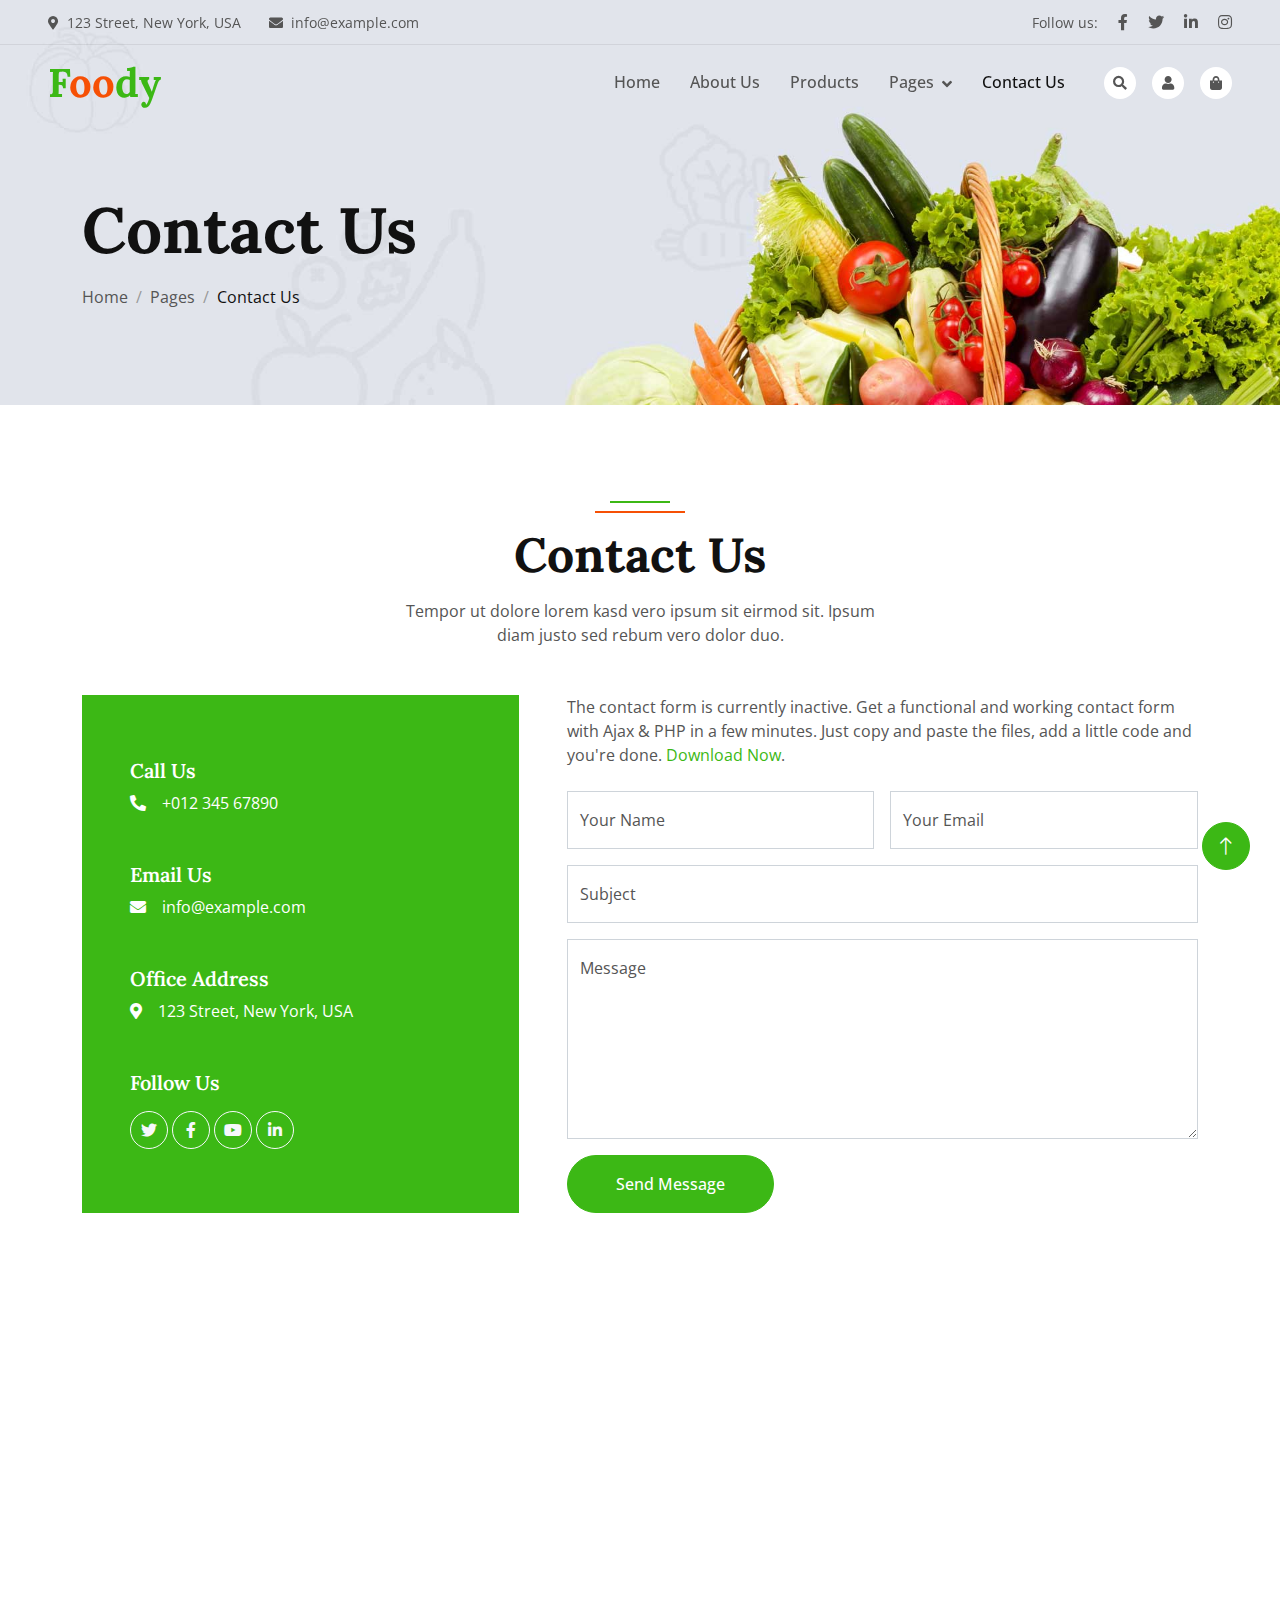
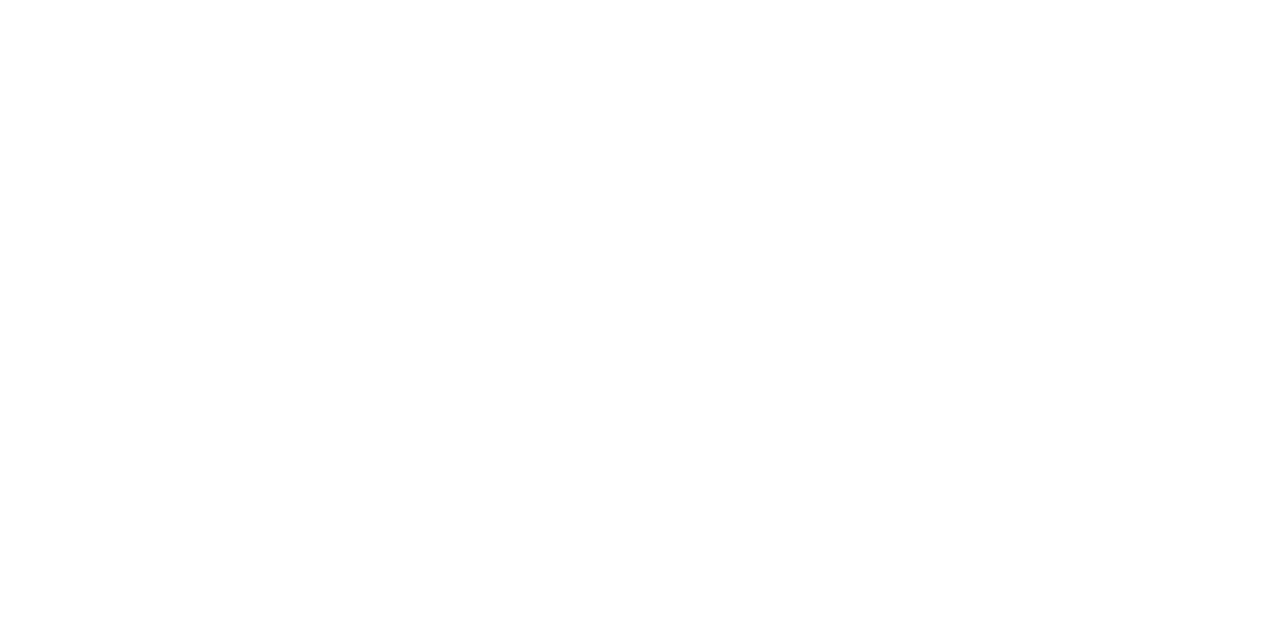
<file: contact.html>
<!DOCTYPE html>
<html lang="en">

<head>
    <meta charset="utf-8">
    <title>Foody - Organic Food Website Template</title>
    <meta content="width=device-width, initial-scale=1.0" name="viewport">
    <meta content="" name="keywords">
    <meta content="" name="description">

    <!-- Favicon -->
    <link href="img/favicon.ico" rel="icon">

    <!-- Google Web Fonts -->
    <link rel="preconnect" href="https://fonts.googleapis.com">
    <link rel="preconnect" href="https://fonts.gstatic.com" crossorigin>
    <link href="https://fonts.googleapis.com/css2?family=Open+Sans:wght@400;500&family=Lora:wght@600;700&display=swap" rel="stylesheet"> 

    <!-- Icon Font Stylesheet -->
    <link href="https://cdnjs.cloudflare.com/ajax/libs/font-awesome/5.10.0/css/all.min.css" rel="stylesheet">
    <link href="https://cdn.jsdelivr.net/npm/bootstrap-icons@1.4.1/font/bootstrap-icons.css" rel="stylesheet">

    <!-- Libraries Stylesheet -->
    <link href="lib/animate/animate.min.css" rel="stylesheet">
    <link href="lib/owlcarousel/assets/owl.carousel.min.css" rel="stylesheet">

    <!-- Customized Bootstrap Stylesheet -->
    <link href="css/bootstrap.min.css" rel="stylesheet">

    <!-- Template Stylesheet -->
    <link href="css/style.css" rel="stylesheet">
</head>

<body>
    <!-- Spinner Start -->
    <div id="spinner" class="show bg-white position-fixed translate-middle w-100 vh-100 top-50 start-50 d-flex align-items-center justify-content-center">
        <div class="spinner-border text-primary" role="status"></div>
    </div>
    <!-- Spinner End -->


    <!-- Navbar Start -->
    <div class="container-fluid fixed-top px-0 wow fadeIn" data-wow-delay="0.1s">
        <div class="top-bar row gx-0 align-items-center d-none d-lg-flex">
            <div class="col-lg-6 px-5 text-start">
                <small><i class="fa fa-map-marker-alt me-2"></i>123 Street, New York, USA</small>
                <small class="ms-4"><i class="fa fa-envelope me-2"></i>info@example.com</small>
            </div>
            <div class="col-lg-6 px-5 text-end">
                <small>Follow us:</small>
                <a class="text-body ms-3" href=""><i class="fab fa-facebook-f"></i></a>
                <a class="text-body ms-3" href=""><i class="fab fa-twitter"></i></a>
                <a class="text-body ms-3" href=""><i class="fab fa-linkedin-in"></i></a>
                <a class="text-body ms-3" href=""><i class="fab fa-instagram"></i></a>
            </div>
        </div>

        <nav class="navbar navbar-expand-lg navbar-light py-lg-0 px-lg-5 wow fadeIn" data-wow-delay="0.1s">
            <a href="index.html" class="navbar-brand ms-4 ms-lg-0">
                <h1 class="fw-bold text-primary m-0">F<span class="text-secondary">oo</span>dy</h1>
            </a>
            <button type="button" class="navbar-toggler me-4" data-bs-toggle="collapse" data-bs-target="#navbarCollapse">
                <span class="navbar-toggler-icon"></span>
            </button>
            <div class="collapse navbar-collapse" id="navbarCollapse">
                <div class="navbar-nav ms-auto p-4 p-lg-0">
                    <a href="index.html" class="nav-item nav-link">Home</a>
                    <a href="about.html" class="nav-item nav-link">About Us</a>
                    <a href="product.html" class="nav-item nav-link">Products</a>
                    <div class="nav-item dropdown">
                        <a href="#" class="nav-link dropdown-toggle" data-bs-toggle="dropdown">Pages</a>
                        <div class="dropdown-menu m-0">
                            <a href="blog.html" class="dropdown-item">Blog Grid</a>
                            <a href="feature.html" class="dropdown-item">Our Features</a>
                            <a href="testimonial.html" class="dropdown-item">Testimonial</a>
                            <a href="404.html" class="dropdown-item">404 Page</a>
                        </div>
                    </div>
                    <a href="contact.html" class="nav-item nav-link active">Contact Us</a>
                </div>
                <div class="d-none d-lg-flex ms-2">
                    <a class="btn-sm-square bg-white rounded-circle ms-3" href="">
                        <small class="fa fa-search text-body"></small>
                    </a>
                    <a class="btn-sm-square bg-white rounded-circle ms-3" href="">
                        <small class="fa fa-user text-body"></small>
                    </a>
                    <a class="btn-sm-square bg-white rounded-circle ms-3" href="">
                        <small class="fa fa-shopping-bag text-body"></small>
                    </a>
                </div>
            </div>
        </nav>
    </div>
    <!-- Navbar End -->


    <!-- Page Header Start -->
    <div class="container-fluid page-header wow fadeIn" data-wow-delay="0.1s">
        <div class="container">
            <h1 class="display-3 mb-3 animated slideInDown">Contact Us</h1>
            <nav aria-label="breadcrumb animated slideInDown">
                <ol class="breadcrumb mb-0">
                    <li class="breadcrumb-item"><a class="text-body" href="#">Home</a></li>
                    <li class="breadcrumb-item"><a class="text-body" href="#">Pages</a></li>
                    <li class="breadcrumb-item text-dark active" aria-current="page">Contact Us</li>
                </ol>
            </nav>
        </div>
    </div>
    <!-- Page Header End -->

    <!-- Contact Start -->
    <div class="container-xxl py-6">
        <div class="container">
            <div class="section-header text-center mx-auto mb-5 wow fadeInUp" data-wow-delay="0.1s" style="max-width: 500px;">
                <h1 class="display-5 mb-3">Contact Us</h1>
                <p>Tempor ut dolore lorem kasd vero ipsum sit eirmod sit. Ipsum diam justo sed rebum vero dolor duo.</p>
            </div>
            <div class="row g-5 justify-content-center">
                <div class="col-lg-5 col-md-12 wow fadeInUp" data-wow-delay="0.1s">
                    <div class="bg-primary text-white d-flex flex-column justify-content-center h-100 p-5">
                        <h5 class="text-white">Call Us</h5>
                        <p class="mb-5"><i class="fa fa-phone-alt me-3"></i>+012 345 67890</p>
                        <h5 class="text-white">Email Us</h5>
                        <p class="mb-5"><i class="fa fa-envelope me-3"></i>info@example.com</p>
                        <h5 class="text-white">Office Address</h5>
                        <p class="mb-5"><i class="fa fa-map-marker-alt me-3"></i>123 Street, New York, USA</p>
                        <h5 class="text-white">Follow Us</h5>
                        <div class="d-flex pt-2">
                            <a class="btn btn-square btn-outline-light rounded-circle me-1" href=""><i class="fab fa-twitter"></i></a>
                            <a class="btn btn-square btn-outline-light rounded-circle me-1" href=""><i class="fab fa-facebook-f"></i></a>
                            <a class="btn btn-square btn-outline-light rounded-circle me-1" href=""><i class="fab fa-youtube"></i></a>
                            <a class="btn btn-square btn-outline-light rounded-circle me-0" href=""><i class="fab fa-linkedin-in"></i></a>
                        </div>
                    </div>
                </div>
                <div class="col-lg-7 col-md-12 wow fadeInUp" data-wow-delay="0.5s">
                    <p class="mb-4">The contact form is currently inactive. Get a functional and working contact form with Ajax & PHP in a few minutes. Just copy and paste the files, add a little code and you're done. <a href="https://htmlcodex.com/contact-form">Download Now</a>.</p>
                    <form>
                        <div class="row g-3">
                            <div class="col-md-6">
                                <div class="form-floating">
                                    <input type="text" class="form-control" id="name" placeholder="Your Name">
                                    <label for="name">Your Name</label>
                                </div>
                            </div>
                            <div class="col-md-6">
                                <div class="form-floating">
                                    <input type="email" class="form-control" id="email" placeholder="Your Email">
                                    <label for="email">Your Email</label>
                                </div>
                            </div>
                            <div class="col-12">
                                <div class="form-floating">
                                    <input type="text" class="form-control" id="subject" placeholder="Subject">
                                    <label for="subject">Subject</label>
                                </div>
                            </div>
                            <div class="col-12">
                                <div class="form-floating">
                                    <textarea class="form-control" placeholder="Leave a message here" id="message" style="height: 200px"></textarea>
                                    <label for="message">Message</label>
                                </div>
                            </div>
                            <div class="col-12">
                                <button class="btn btn-primary rounded-pill py-3 px-5" type="submit">Send Message</button>
                            </div>
                        </div>
                    </form>
                </div>
            </div>
        </div>
    </div>
    <!-- Contact End -->


    <!-- Google Map Start -->
    <div class="container-xxl px-0 wow fadeIn" data-wow-delay="0.1s" style="margin-bottom: -6px;">
        <iframe class="w-100" style="height: 450px;"
            src="https://www.google.com/maps/embed?pb=!1m18!1m12!1m3!1d3001156.4288297426!2d-78.01371936852176!3d42.72876761954724!2m3!1f0!2f0!3f0!3m2!1i1024!2i768!4f13.1!3m3!1m2!1s0x4ccc4bf0f123a5a9%3A0xddcfc6c1de189567!2sNew%20York%2C%20USA!5e0!3m2!1sen!2sbd!4v1603794290143!5m2!1sen!2sbd"
            frameborder="0" allowfullscreen="" aria-hidden="false" tabindex="0"></iframe>
    </div>
    <!-- Google Map End -->


    <!-- Footer Start -->
    <div class="container-fluid bg-dark footer pt-5 wow fadeIn" data-wow-delay="0.1s">
        <div class="container py-5">
            <div class="row g-5">
                <div class="col-lg-3 col-md-6">
                    <h1 class="fw-bold text-primary mb-4">F<span class="text-secondary">oo</span>dy</h1>
                    <p>Diam dolor diam ipsum sit. Aliqu diam amet diam et eos. Clita erat ipsum et lorem et sit, sed stet lorem sit clita</p>
                    <div class="d-flex pt-2">
                        <a class="btn btn-square btn-outline-light rounded-circle me-1" href=""><i class="fab fa-twitter"></i></a>
                        <a class="btn btn-square btn-outline-light rounded-circle me-1" href=""><i class="fab fa-facebook-f"></i></a>
                        <a class="btn btn-square btn-outline-light rounded-circle me-1" href=""><i class="fab fa-youtube"></i></a>
                        <a class="btn btn-square btn-outline-light rounded-circle me-0" href=""><i class="fab fa-linkedin-in"></i></a>
                    </div>
                </div>
                <div class="col-lg-3 col-md-6">
                    <h4 class="text-light mb-4">Address</h4>
                    <p><i class="fa fa-map-marker-alt me-3"></i>123 Street, New York, USA</p>
                    <p><i class="fa fa-phone-alt me-3"></i>+012 345 67890</p>
                    <p><i class="fa fa-envelope me-3"></i>info@example.com</p>
                </div>
                <div class="col-lg-3 col-md-6">
                    <h4 class="text-light mb-4">Quick Links</h4>
                    <a class="btn btn-link" href="">About Us</a>
                    <a class="btn btn-link" href="">Contact Us</a>
                    <a class="btn btn-link" href="">Our Services</a>
                    <a class="btn btn-link" href="">Terms & Condition</a>
                    <a class="btn btn-link" href="">Support</a>
                </div>
                <div class="col-lg-3 col-md-6">
                    <h4 class="text-light mb-4">Newsletter</h4>
                    <p>Dolor amet sit justo amet elitr clita ipsum elitr est.</p>
                    <div class="position-relative mx-auto" style="max-width: 400px;">
                        <input class="form-control bg-transparent w-100 py-3 ps-4 pe-5" type="text" placeholder="Your email">
                        <button type="button" class="btn btn-primary py-2 position-absolute top-0 end-0 mt-2 me-2">SignUp</button>
                    </div>
                </div>
            </div>
        </div>
        <div class="container-fluid copyright">
            <div class="container">
                <div class="row">
                    <div class="col-md-6 text-center text-md-start mb-3 mb-md-0">
                        &copy; <a href="#">Your Site Name</a>, All Right Reserved.
                    </div>
                    <div class="col-md-6 text-center text-md-end">
                        <!--/*** This template is free as long as you keep the footer author’s credit link/attribution link/backlink. If you'd like to use the template without the footer author’s credit link/attribution link/backlink, you can purchase the Credit Removal License from "https://htmlcodex.com/credit-removal". Thank you for your support. ***/-->
                        Designed By <a href="https://htmlcodex.com">HTML Codex</a>
                        <br>Distributed By: <a href="https://themewagon.com" target="_blank">ThemeWagon</a>
                    </div>
                </div>
            </div>
        </div>
    </div>
    <!-- Footer End -->


    <!-- Back to Top -->
    <a href="#" class="btn btn-lg btn-primary btn-lg-square rounded-circle back-to-top"><i class="bi bi-arrow-up"></i></a>


    <!-- JavaScript Libraries -->
    <script src="https://code.jquery.com/jquery-3.4.1.min.js"></script>
    <script src="https://cdn.jsdelivr.net/npm/bootstrap@5.0.0/dist/js/bootstrap.bundle.min.js"></script>
    <script src="lib/wow/wow.min.js"></script>
    <script src="lib/easing/easing.min.js"></script>
    <script src="lib/waypoints/waypoints.min.js"></script>
    <script src="lib/owlcarousel/owl.carousel.min.js"></script>

    <!-- Template Javascript -->
    <script src="js/main.js"></script>
</body>

</html>
</file>
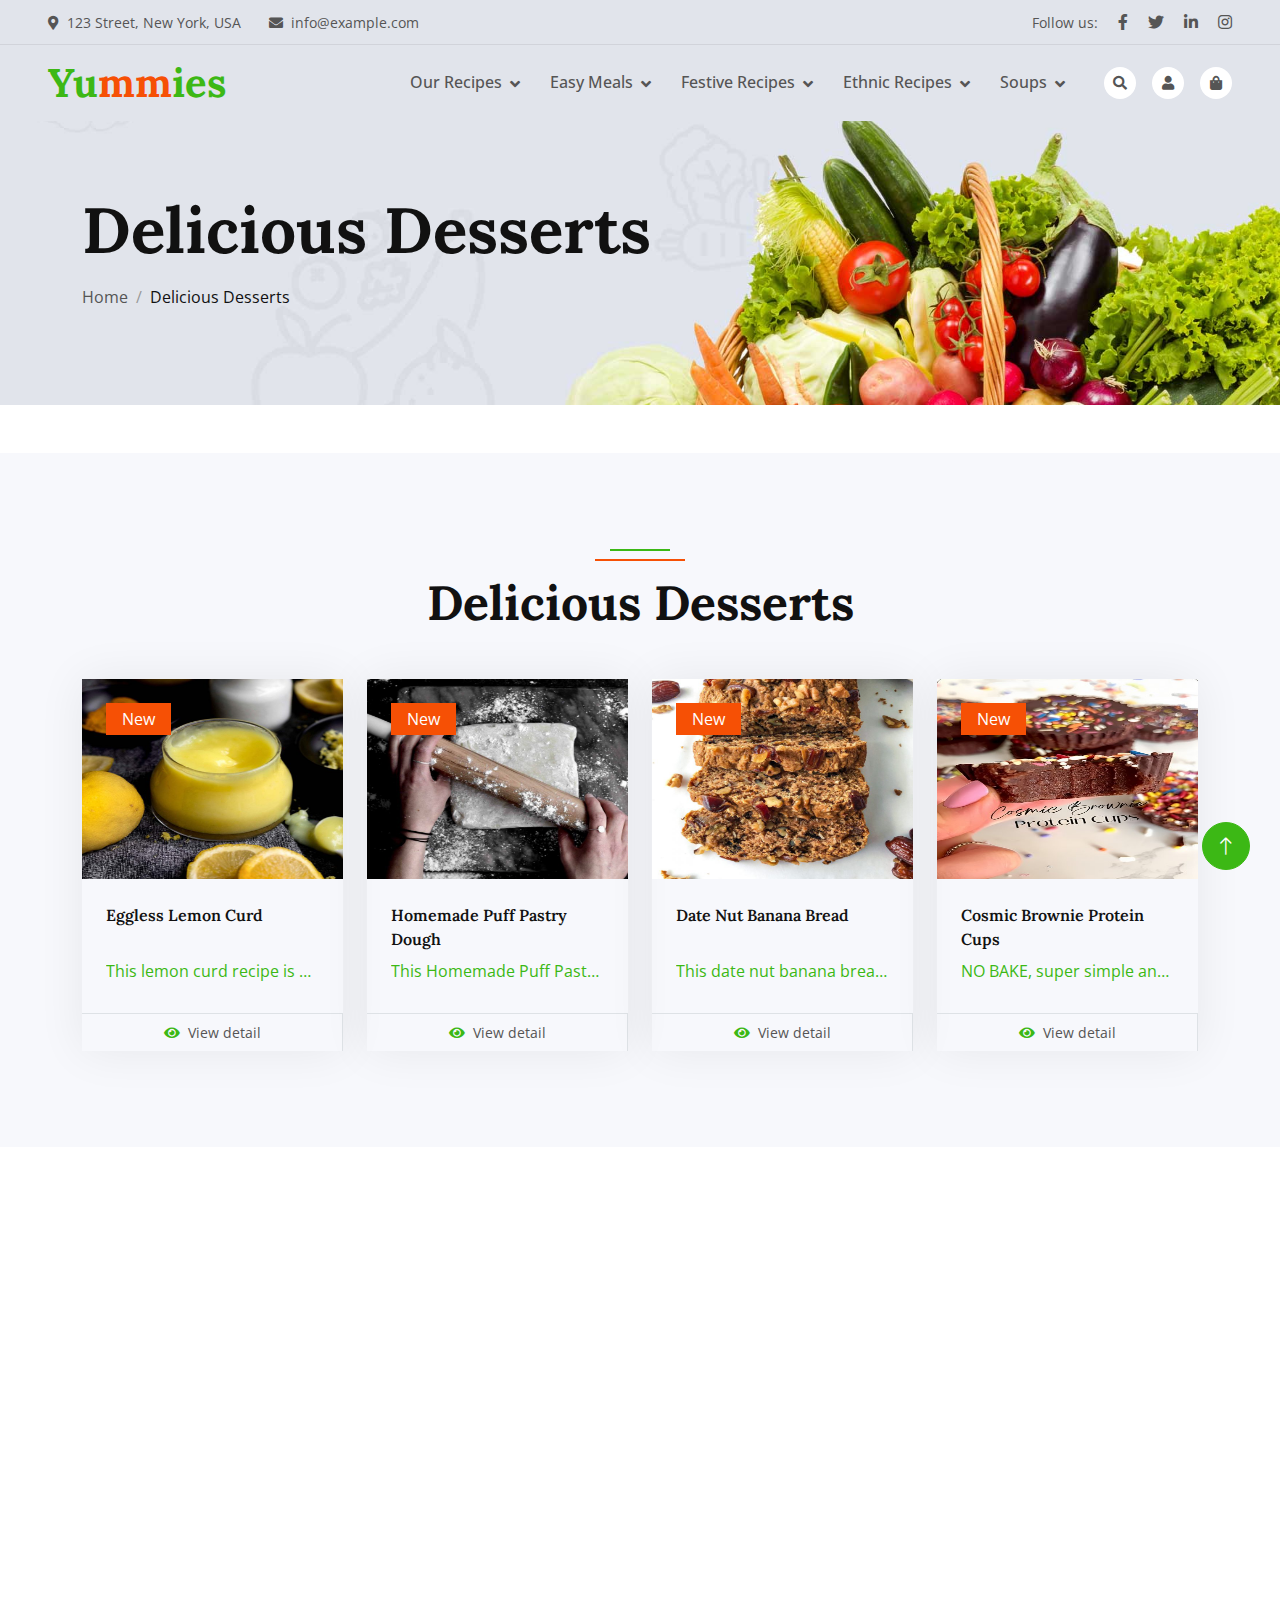
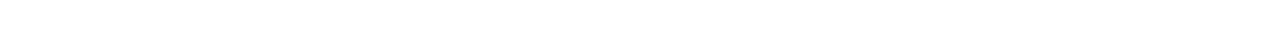
<file: delicious-desserts.html>
<!DOCTYPE html>
<html lang="en">

<head>
    <meta charset="utf-8">
    <title>Foody - Organic Food Website Template</title>
    <meta content="width=device-width, initial-scale=1.0" name="viewport">
    <meta content="" name="keywords">
    <meta content="" name="description">

    <!-- Favicon -->
    <link href="img/favicon.ico" rel="icon">

    <!-- Google Web Fonts -->
    <link rel="preconnect" href="https://fonts.googleapis.com">
    <link rel="preconnect" href="https://fonts.gstatic.com" crossorigin>
    <link href="https://fonts.googleapis.com/css2?family=Open+Sans:wght@400;500&family=Lora:wght@600;700&display=swap" rel="stylesheet"> 

    <!-- Icon Font Stylesheet -->
    <link href="https://cdnjs.cloudflare.com/ajax/libs/font-awesome/5.10.0/css/all.min.css" rel="stylesheet">
    <link href="https://cdn.jsdelivr.net/npm/bootstrap-icons@1.4.1/font/bootstrap-icons.css" rel="stylesheet">

    <!-- Libraries Stylesheet -->
    <link href="lib/animate/animate.min.css" rel="stylesheet">
    <link href="lib/owlcarousel/assets/owl.carousel.min.css" rel="stylesheet">

    <!-- Customized Bootstrap Stylesheet -->
    <link href="css/bootstrap.min.css" rel="stylesheet">

    <!-- Template Stylesheet -->
    <link href="css/style.css" rel="stylesheet">
</head>

<body>
    <!-- Spinner Start -->
    <div id="spinner" class="show bg-white position-fixed translate-middle w-100 vh-100 top-50 start-50 d-flex align-items-center justify-content-center">
        <div class="spinner-border text-primary" role="status"></div>
    </div>
    <!-- Spinner End -->


 <!-- Navbar Start -->
 <div class="container-fluid bg-banner fixed-top px-0 wow fadeIn" data-wow-delay="0.1s">
    <div class="top-bar row gx-0 align-items-center d-none d-lg-flex">
        <div class="col-lg-6 px-5 text-start">
            <small><i class="fa fa-map-marker-alt me-2"></i>123 Street, New York, USA</small>
            <small class="ms-4"><i class="fa fa-envelope me-2"></i>info@example.com</small>
        </div>
        <div class="col-lg-6 px-5 text-end">
            <small>Follow us:</small>
            <a class="text-body ms-3" href=""><i class="fab fa-facebook-f"></i></a>
            <a class="text-body ms-3" href=""><i class="fab fa-twitter"></i></a>
            <a class="text-body ms-3" href=""><i class="fab fa-linkedin-in"></i></a>
            <a class="text-body ms-3" href=""><i class="fab fa-instagram"></i></a>
        </div>
    </div>
    <nav class="navbar navbar-expand-lg navbar-light py-lg-0 px-lg-5 wow fadeIn" data-wow-delay="0.1s">
        <a href="index.html" class="navbar-brand ms-4 ms-lg-0">
            <h1 class="fw-bold text-primary m-0">Yu<span class="text-secondary">mm</span>ies</h1>
        </a>
        <button type="button" class="navbar-toggler me-4" data-bs-toggle="collapse"
            data-bs-target="#navbarCollapse">
            <span class="navbar-toggler-icon"></span>
        </button>
        <div class="collapse navbar-collapse" id="navbarCollapse">
            <div class="navbar-nav ms-auto p-4 p-lg-0">

                <!--  <a href="index.html" class="nav-item nav-link active">Home</a> -->

                <div class="nav-item dropdown active">
                    <a href="#" class="nav-link dropdown-toggle" data-bs-toggle="dropdown">Our Recipes</a>
                    <div class="dropdown-menu m-0">
                        <a href="feature.html" class="dropdown-item">Breakfast</a>
                        <a href="testimonial.html" class="dropdown-item">Lunch</a>
                        <a href="404.html" class="dropdown-item">Dinners</a>
                        <a href="404.html" class="dropdown-item">Desserts</a>
                        <a href="404.html" class="dropdown-item">Appetizers</a>
                        <a href="product.html" class="dropdown-item" style="font-weight: bold;">VIEW ALL</a>
                    </div>

                </div>

                <div class="nav-item dropdown">
                    <a href="#" class="nav-link dropdown-toggle" data-bs-toggle="dropdown">Easy Meals</a>
                    <div class="dropdown-menu m-0">
                        <a href="blog.html" class="dropdown-item">Easy Dinners</a>
                        <a href="testimonial.html" class="dropdown-item">Easy Vegeterian</a>
                        <a href="404.html" class="dropdown-item">Easy Soups</a>
                        <a href="product.html" class="dropdown-item" style="font-weight: bold;">VIEW ALL</a>
                    </div>
                </div>

                <div class="nav-item dropdown">
                    <a href="#" class="nav-link dropdown-toggle" data-bs-toggle="dropdown">Festive Recipes</a>
                    <div class="dropdown-menu m-0">
                        <a href="#" class="dropdown-item">Pumpkin Season</a>
                        <a href="#" class="dropdown-item">Christmas Dinner</a>
                        <a href="thanksgiving.html" class="dropdown-item">Thanksgiving</a>
                        <a href="#" class="dropdown-item" style="font-weight: bold;">VIEW ALL</a>
                    </div>
                </div>
                

                <div class="nav-item dropdown">
                    <a href="#" class="nav-link dropdown-toggle" data-bs-toggle="dropdown">Ethnic Recipes</a>
                    <div class="dropdown-menu m-0">
                        <a href="subcontinent-ethnic-recipes.html" class="dropdown-item">Subcontinent</a>
                        <a href="#" class="dropdown-item">Chinese</a>
                        <a href="#" class="dropdown-item">Japenese</a>
                        <a href="#" class="dropdown-item">Korean</a>
                        <a href="#" class="dropdown-item">Vietnamese</a>
                    </div>
                </div>


                <div class="nav-item dropdown">
                    <a href="healthy-soups.html" class="nav-link dropdown-toggle" data-bs-toggle="dropdown">Soups</a>
                    <div class="dropdown-menu m-0">
                        <a href="blog.html" class="dropdown-item">Fall</a>
                        <a href="testimonial.html" class="dropdown-item">Spring</a>
                        <a href="product.html" class="dropdown-item">Winter</a>
                    </div>
                </div>
                <!--
                <div class="nav-item dropdown">
                <a href="#" class="nav-link dropdown-toggle" data-bs-toggle="dropdown">Suggest Me</a>
                <div class="dropdown-menu m-0">
                    <a href="blog.html" class="dropdown-item">Blog Grid</a>
                    <a href="feature.html" class="dropdown-item">Our Features</a>
                    <a href="testimonial.html" class="dropdown-item">Testimonial</a>
                    <a href="404.html" class="dropdown-item">404 Page</a>
                </div>
            </div>
            -->
              <!--  <a href="#" class="nav-item nav-link">Suggest Me</a> -->

                <!-- <a href="contact.html" class="nav-item nav-link">Contact Us</a> -->
            </div>
            <div class="d-none d-lg-flex ms-2">
                <a class="btn-sm-square bg-white rounded-circle ms-3" href="">
                    <small class="fa fa-search text-body"></small>
                </a>
                <a class="btn-sm-square bg-white rounded-circle ms-3" href="">
                    <small class="fa fa-user text-body"></small>
                </a>
                <a class="btn-sm-square bg-white rounded-circle ms-3" href="">
                    <small class="fa fa-shopping-bag text-body"></small>
                </a>
            </div>
        </div>
    </nav>
</div>
<!-- Navbar End -->



    <!-- Page Header Start -->
    <div class="container-fluid page-header mb-5 wow fadeIn" data-wow-delay="0.1s">
        <div class="container">
            <h1 class="display-3 mb-3 animated slideInDown">Delicious Desserts</h1>
            <nav aria-label="breadcrumb animated slideInDown">
                <ol class="breadcrumb mb-0">
                    <li class="breadcrumb-item"><a class="text-body" href="index.html">Home</a></li>
                    <li class="breadcrumb-item text-dark active" aria-current="page">Delicious Desserts</li>
                </ol>
            </nav>
        </div>
    </div>
    <!-- Page Header End -->


 <!-- Delicious Desserts Start -->
<div class="container-fluid bg-light bg-light my-5 py-6">
    <div class="container">
        <div class="section-header text-center mx-auto mb-5 wow fadeInUp" data-wow-delay="0.1s"
            style="max-width: 500px;">
            <h1 class="display-5 mb-3">Delicious Desserts</h1>
        </div>
        <div class="row g-4">
            <div class="col-xl-3 col-lg-4 col-md-6 wow fadeInUp" data-wow-delay="0.1s">
                <div class="product-item">
                    <div class="position-relative bg-light overflow-hidden">
                        <img class="img-fluid w-100" src="img/Eggless-Lemon-Curd-720x720-1.jpg" alt="">
                        <div class="bg-secondary rounded text-white position-absolute start-0 top-0 m-4 py-1 px-3">
                            New</div>
                    </div>
                    <div class="p-4">
                        <a class="d-block h6 mb-2 product-title" href="">Eggless Lemon Curd</a>
                        <span class="text-primary product-description">This lemon curd recipe is utter perfection. Like liquid gold it’s creamy, tangy, sweet…and the best part…egg free, in addition to gluten free and nut free of course. It could be vegan as well by using a non dairy milk of choice and vegan baking sticks.

                        </span>
                        <!-- <span class="text-body text-decoration-line-through">$29.00</span> -->
                    </div>
                    <div class="d-flex border-top">
                        <small class="w-100 text-center border-end py-2">
                            <a class="text-body"
                                href="E:\Food Social Converted\aayushassociates.com\food-social2\jumbo-apple-pie-muffins\index.html"><i
                                    class="fa fa-eye text-primary me-2"></i>View detail</a>
                        </small>
                        <!--
                        <small class="w-50 text-center py-2">
                        <a class="text-body" href=""><i
                                class="fa fa-shopping-bag text-primary me-2"></i>Add to cart</a>
                    </small>
                    -->
                    </div>
                </div>
            </div>
            <div class="col-xl-3 col-lg-4 col-md-6 wow fadeInUp" data-wow-delay="0.1s">
                <div class="product-item">
                    <div class="position-relative bg-light overflow-hidden">
                        <img class="img-fluid w-100" src="img/Homemade-Puff-Pastry-Dough-720x720-1.jpg" alt="">
                        <div class="bg-secondary rounded text-white position-absolute start-0 top-0 m-4 py-1 px-3">
                            New</div>
                    </div>
                    <div class="p-4">
                        <a class="d-block h6 mb-2 product-title" href="">Homemade Puff Pastry Dough</a>
                        <span class="text-primary product-description">This Homemade Puff Pastry Dough recipe is absolutely incredible. It’s gluten free, it can easily be vegan and it is seriously amazing. It’s also actually quite simple, which is a welcome surprise because many other recipes are quite intense. Is it a little labor intensive? Sure, especially if you don’t own a food processor but I promise you, it can still be done; I do it all the time without a food processor and I will walk you through it step by step.q

                        </span> 
                        <!-- <span class="text-body text-decoration-line-through">$29.00</span> -->
                    </div>
                    <div class="d-flex border-top">
                        <small class="w-100 text-center border-end py-2">
                            <a class="text-body"
                                href="E:\Food Social Converted\aayushassociates.com\food-social2\jumbo-apple-pie-muffins\index.html"><i
                                    class="fa fa-eye text-primary me-2"></i>View detail</a>
                        </small>
                        <!--
                        <small class="w-50 text-center py-2">
                        <a class="text-body" href=""><i
                                class="fa fa-shopping-bag text-primary me-2"></i>Add to cart</a>
                    </small>
                    -->
                    </div>
                </div>
            </div>
            <div class="col-xl-3 col-lg-4 col-md-6 wow fadeInUp" data-wow-delay="0.1s">
                <div class="product-item">
                    <div class="position-relative bg-light overflow-hidden">
                        <img class="img-fluid w-100" src="img/date-nut-banan.jpg" alt="">
                        <div class="bg-secondary rounded text-white position-absolute start-0 top-0 m-4 py-1 px-3">
                            New</div>
                    </div>
                    <div class="p-4">
                        <a class="d-block h6 mb-2 product-title" href="">Date Nut Banana Bread</a>
                        <span class="text-primary product-description">This date nut banana bread is loaded with crunchy walnuts, naturally sweetened with dates and maple syrup, and will make your house smell like a dream! Perfect for breakfast, dessert and everything in between. Vegan, oil free and
                        </span> 
                        <!-- <span class="text-body text-decoration-line-through">$29.00</span> -->
                    </div>
                    <div class="d-flex border-top">
                        <small class="w-100 text-center border-end py-2">
                            <a class="text-body"
                                href="E:\Food Social Converted\aayushassociates.com\food-social2\jumbo-apple-pie-muffins\index.html"><i
                                    class="fa fa-eye text-primary me-2"></i>View detail</a>
                        </small>
                        <!--
                        <small class="w-50 text-center py-2">
                        <a class="text-body" href=""><i
                                class="fa fa-shopping-bag text-primary me-2"></i>Add to cart</a>
                    </small>
                    -->
                    </div>
                </div>
            </div>
            <div class="col-xl-3 col-lg-4 col-md-6 wow fadeInUp" data-wow-delay="0.1s">
                <div class="product-item">
                    <div class="position-relative bg-light overflow-hidden">
                        <img class="img-fluid w-100" src="img/cosmic.jpg" alt="">
                        <div class="bg-secondary rounded text-white position-absolute start-0 top-0 m-4 py-1 px-3">
                            New</div>
                    </div>
                    <div class="p-4">
                        <a class="d-block h6 mb-2 product-title" href="">Cosmic Brownie Protein Cups</a>
                        <span class="text-primary product-description">NO BAKE, super simple and made with only high quality ingredients. They’re gluten & dairy free, and refined sugar free too

                        </span>
                        <!-- <span class="text-body text-decoration-line-through">$29.00</span> -->
                    </div>
                    <div class="d-flex border-top">
                        <small class="w-100 text-center border-end py-2">
                            <a class="text-body"
                                href="E:\Food Social Converted\aayushassociates.com\food-social2\jumbo-apple-pie-muffins\index.html"><i
                                    class="fa fa-eye text-primary me-2"></i>View detail</a>
                        </small>
                        <!--
                        <small class="w-50 text-center py-2">
                        <a class="text-body" href=""><i
                                class="fa fa-shopping-bag text-primary me-2"></i>Add to cart</a>
                    </small>
                    -->
                    </div>
                </div>
            </div>
        </div>
    </div>
</div>
<!-- Delicious Desserts End -->  




  <!-- Footer Start -->
 <div class="container-fluid bg-dark footer mt-5 pt-5 wow fadeIn" data-wow-delay="0.1s">
    <div class="container py-5">
        <div class="row g-5">
            <div class="col-lg-3 col-md-6">
                <h1 class="fw-bold text-primary mb-4">Yu<span class="text-secondary">mm</span>ies</h1>
                <p>Diam dolor diam ipsum sit. Aliqu diam amet diam et eos. Clita erat ipsum et lorem et sit, sed
                    stet lorem sit clita</p>
                <div class="d-flex pt-2">
                    <a class="btn btn-square btn-outline-light rounded-circle me-1" href=""><i
                            class="fab fa-twitter"></i></a>
                    <a class="btn btn-square btn-outline-light rounded-circle me-1" href=""><i
                            class="fab fa-facebook-f"></i></a>
                    <a class="btn btn-square btn-outline-light rounded-circle me-1" href=""><i
                            class="fab fa-youtube"></i></a>
                    <a class="btn btn-square btn-outline-light rounded-circle me-0" href=""><i
                            class="fab fa-linkedin-in"></i></a>
                </div>
            </div>
            <div class="col-lg-3 col-md-6">
                <h4 class="text-light mb-4">Address</h4>
                <p><i class="fa fa-map-marker-alt me-3"></i>123 Street, New York, USA</p>
                <p><i class="fa fa-phone-alt me-3"></i>+012 345 67890</p>
                <p><i class="fa fa-envelope me-3"></i>info@example.com</p>
            </div>
            <div class="col-lg-3 col-md-6">
                <h4 class="text-light mb-4">Quick Links</h4>
                <a class="btn btn-link" href="">Our Recipes</a>
                <a class="btn btn-link" href="">Quick Meals</a>
                <a class="btn btn-link" href="">Festive Recipes</a>
                <a class="btn btn-link" href="">Suggest Me</a>
            </div>
            <div class="col-lg-3 col-md-6">
                <h4 class="text-light mb-4">Newsletter</h4>
                <p>Subscribe to get the latest recipes first of all.</p>
                <div class="position-relative mx-auto" style="max-width: 400px;">
                    <input class="form-control bg-transparent w-100 py-3 ps-4 pe-5" type="text"
                        placeholder="Your email">
                    <button type="button"
                        class="btn btn-primary py-2 position-absolute top-0 end-0 mt-2 me-2">SignUp</button>
                </div>
            </div>
        </div>
    </div>
    <div class="container-fluid copyright">
        <div class="container">
            <div class="row">
                <div class="col-md-6 text-center text-md-start mb-3 mb-md-0">
                    &copy; <a href="#">Your Site Name</a>, All Right Reserved.
                </div>
                <div class="col-md-6 text-md-end">
                    <!--/*** This template is free as long as you keep the footer author’s credit link/attribution link/backlink. If you'd like to use the template without the footer author’s credit link/attribution link/backlink, you can purchase the Credit Removal License from "https://htmlcodex.com/credit-removal". Thank you for your support. ***/-->
                    Designed & Developed By:
                    <a href="" target="_blank">Datagonomix</a>
                </div>
            </div>
        </div>
    </div>
</div>
<!-- Footer End -->


    <!-- Back to Top -->
    <a href="#" class="btn btn-lg btn-primary btn-lg-square rounded-circle back-to-top"><i class="bi bi-arrow-up"></i></a>


    <!-- JavaScript Libraries -->
    <script src="https://code.jquery.com/jquery-3.4.1.min.js"></script>
    <script src="https://cdn.jsdelivr.net/npm/bootstrap@5.0.0/dist/js/bootstrap.bundle.min.js"></script>
    <script src="lib/wow/wow.min.js"></script>
    <script src="lib/easing/easing.min.js"></script>
    <script src="lib/waypoints/waypoints.min.js"></script>
    <script src="lib/owlcarousel/owl.carousel.min.js"></script>

    <!-- Template Javascript -->
    <script src="js/main.js"></script>
</body>

</html>
</file>
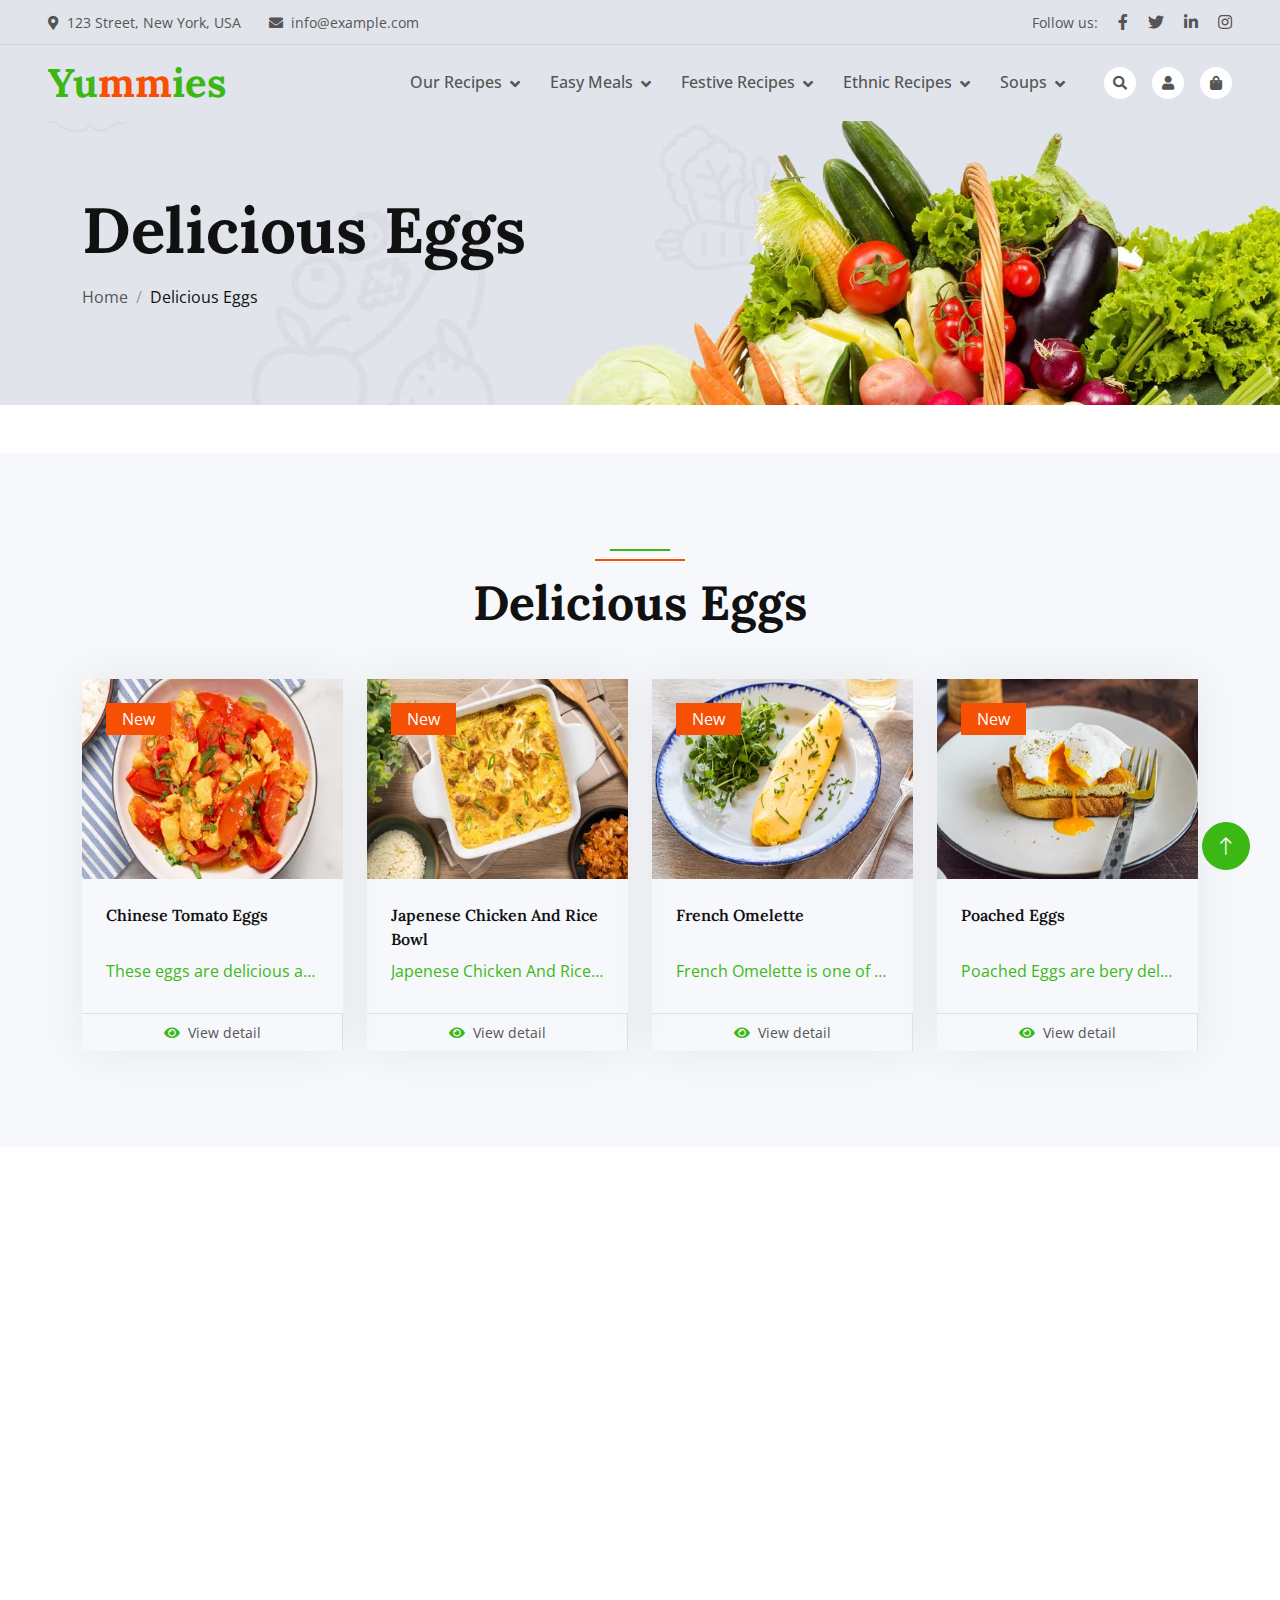
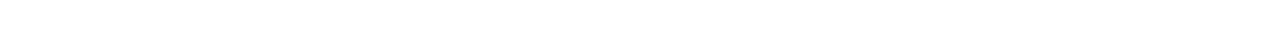
<file: delicious-eggs.html>
<!DOCTYPE html>
<html lang="en">

<head>
    <meta charset="utf-8">
    <title>Foody - Organic Food Website Template</title>
    <meta content="width=device-width, initial-scale=1.0" name="viewport">
    <meta content="" name="keywords">
    <meta content="" name="description">

    <!-- Favicon -->
    <link href="img/favicon.ico" rel="icon">

    <!-- Google Web Fonts -->
    <link rel="preconnect" href="https://fonts.googleapis.com">
    <link rel="preconnect" href="https://fonts.gstatic.com" crossorigin>
    <link href="https://fonts.googleapis.com/css2?family=Open+Sans:wght@400;500&family=Lora:wght@600;700&display=swap" rel="stylesheet"> 

    <!-- Icon Font Stylesheet -->
    <link href="https://cdnjs.cloudflare.com/ajax/libs/font-awesome/5.10.0/css/all.min.css" rel="stylesheet">
    <link href="https://cdn.jsdelivr.net/npm/bootstrap-icons@1.4.1/font/bootstrap-icons.css" rel="stylesheet">

    <!-- Libraries Stylesheet -->
    <link href="lib/animate/animate.min.css" rel="stylesheet">
    <link href="lib/owlcarousel/assets/owl.carousel.min.css" rel="stylesheet">

    <!-- Customized Bootstrap Stylesheet -->
    <link href="css/bootstrap.min.css" rel="stylesheet">

    <!-- Template Stylesheet -->
    <link href="css/style.css" rel="stylesheet">
</head>

<body>
    <!-- Spinner Start -->
    <div id="spinner" class="show bg-white position-fixed translate-middle w-100 vh-100 top-50 start-50 d-flex align-items-center justify-content-center">
        <div class="spinner-border text-primary" role="status"></div>
    </div>
    <!-- Spinner End -->


  <!-- Navbar Start -->
  <div class="container-fluid bg-banner fixed-top px-0 wow fadeIn" data-wow-delay="0.1s">
    <div class="top-bar row gx-0 align-items-center d-none d-lg-flex">
        <div class="col-lg-6 px-5 text-start">
            <small><i class="fa fa-map-marker-alt me-2"></i>123 Street, New York, USA</small>
            <small class="ms-4"><i class="fa fa-envelope me-2"></i>info@example.com</small>
        </div>
        <div class="col-lg-6 px-5 text-end">
            <small>Follow us:</small>
            <a class="text-body ms-3" href=""><i class="fab fa-facebook-f"></i></a>
            <a class="text-body ms-3" href=""><i class="fab fa-twitter"></i></a>
            <a class="text-body ms-3" href=""><i class="fab fa-linkedin-in"></i></a>
            <a class="text-body ms-3" href=""><i class="fab fa-instagram"></i></a>
        </div>
    </div>
    <nav class="navbar navbar-expand-lg navbar-light py-lg-0 px-lg-5 wow fadeIn" data-wow-delay="0.1s">
        <a href="index.html" class="navbar-brand ms-4 ms-lg-0">
            <h1 class="fw-bold text-primary m-0">Yu<span class="text-secondary">mm</span>ies</h1>
        </a>
        <button type="button" class="navbar-toggler me-4" data-bs-toggle="collapse"
            data-bs-target="#navbarCollapse">
            <span class="navbar-toggler-icon"></span>
        </button>
        <div class="collapse navbar-collapse" id="navbarCollapse">
            <div class="navbar-nav ms-auto p-4 p-lg-0">

                <!--  <a href="index.html" class="nav-item nav-link active">Home</a> -->

                <div class="nav-item dropdown active">
                    <a href="#" class="nav-link dropdown-toggle" data-bs-toggle="dropdown">Our Recipes</a>
                    <div class="dropdown-menu m-0">
                        <a href="feature.html" class="dropdown-item">Breakfast</a>
                        <a href="testimonial.html" class="dropdown-item">Lunch</a>
                        <a href="404.html" class="dropdown-item">Dinners</a>
                        <a href="404.html" class="dropdown-item">Desserts</a>
                        <a href="404.html" class="dropdown-item">Appetizers</a>
                        <a href="product.html" class="dropdown-item" style="font-weight: bold;">VIEW ALL</a>
                    </div>

                </div>

                <div class="nav-item dropdown">
                    <a href="#" class="nav-link dropdown-toggle" data-bs-toggle="dropdown">Easy Meals</a>
                    <div class="dropdown-menu m-0">
                        <a href="blog.html" class="dropdown-item">Easy Dinners</a>
                        <a href="testimonial.html" class="dropdown-item">Easy Vegeterian</a>
                        <a href="404.html" class="dropdown-item">Easy Soups</a>
                        <a href="product.html" class="dropdown-item" style="font-weight: bold;">VIEW ALL</a>
                    </div>
                </div>

                <div class="nav-item dropdown">
                    <a href="#" class="nav-link dropdown-toggle" data-bs-toggle="dropdown">Festive Recipes</a>
                    <div class="dropdown-menu m-0">
                        <a href="#" class="dropdown-item">Pumpkin Season</a>
                        <a href="#" class="dropdown-item">Christmas Dinner</a>
                        <a href="thanksgiving.html" class="dropdown-item">Thanksgiving</a>
                        <a href="#" class="dropdown-item" style="font-weight: bold;">VIEW ALL</a>
                    </div>
                </div>
                

                <div class="nav-item dropdown">
                    <a href="#" class="nav-link dropdown-toggle" data-bs-toggle="dropdown">Ethnic Recipes</a>
                    <div class="dropdown-menu m-0">
                        <a href="subcontinent-ethnic-recipes.html" class="dropdown-item">Subcontinent</a>
                        <a href="#" class="dropdown-item">Chinese</a>
                        <a href="#" class="dropdown-item">Japenese</a>
                        <a href="#" class="dropdown-item">Korean</a>
                        <a href="#" class="dropdown-item">Vietnamese</a>
                    </div>
                </div>


                <div class="nav-item dropdown">
                    <a href="healthy-soups.html" class="nav-link dropdown-toggle" data-bs-toggle="dropdown">Soups</a>
                    <div class="dropdown-menu m-0">
                        <a href="blog.html" class="dropdown-item">Fall</a>
                        <a href="testimonial.html" class="dropdown-item">Spring</a>
                        <a href="product.html" class="dropdown-item">Winter</a>
                    </div>
                </div>
                <!--
                <div class="nav-item dropdown">
                <a href="#" class="nav-link dropdown-toggle" data-bs-toggle="dropdown">Suggest Me</a>
                <div class="dropdown-menu m-0">
                    <a href="blog.html" class="dropdown-item">Blog Grid</a>
                    <a href="feature.html" class="dropdown-item">Our Features</a>
                    <a href="testimonial.html" class="dropdown-item">Testimonial</a>
                    <a href="404.html" class="dropdown-item">404 Page</a>
                </div>
            </div>
            -->
              <!--  <a href="#" class="nav-item nav-link">Suggest Me</a> -->

                <!-- <a href="contact.html" class="nav-item nav-link">Contact Us</a> -->
            </div>
            <div class="d-none d-lg-flex ms-2">
                <a class="btn-sm-square bg-white rounded-circle ms-3" href="">
                    <small class="fa fa-search text-body"></small>
                </a>
                <a class="btn-sm-square bg-white rounded-circle ms-3" href="">
                    <small class="fa fa-user text-body"></small>
                </a>
                <a class="btn-sm-square bg-white rounded-circle ms-3" href="">
                    <small class="fa fa-shopping-bag text-body"></small>
                </a>
            </div>
        </div>
    </nav>
</div>
<!-- Navbar End -->

    <!-- Page Header Start -->
    <div class="container-fluid page-header mb-5 wow fadeIn" data-wow-delay="0.1s">
        <div class="container">
            <h1 class="display-3 mb-3 animated slideInDown">Delicious Eggs</h1>
            <nav aria-label="breadcrumb animated slideInDown">
                <ol class="breadcrumb mb-0">
                    <li class="breadcrumb-item"><a class="text-body" href="index.html">Home</a></li>
                    <li class="breadcrumb-item text-dark active" aria-current="page">Delicious Eggs</li>
                </ol>
            </nav>
        </div>
    </div>
    <!-- Page Header End -->


 <!-- Delicious Eggs Start -->
<div class="container-fluid bg-light bg-light my-5 py-6">
    <div class="container">
        <div class="section-header text-center mx-auto mb-5 wow fadeInUp" data-wow-delay="0.1s"
            style="max-width: 500px;">
            <h1 class="display-5 mb-3">Delicious Eggs</h1>
        </div>
        <div class="row g-4">
            <div class="col-xl-3 col-lg-4 col-md-6 wow fadeInUp" data-wow-delay="0.1s">
                <div class="product-item">
                    <div class="position-relative bg-light overflow-hidden">
                        <img class="img-fluid w-100" src="img/Chinese Eggs.webp" alt="">
                        <div class="bg-secondary rounded text-white position-absolute start-0 top-0 m-4 py-1 px-3">
                            New</div>
                    </div>
                    <div class="p-4">
                        <a class="d-block h6 product-title" href="">Chinese Tomato Eggs</a>
                        <span class="text-primary product-description">These eggs are delicious and very delicious</span>
                        <!-- <span class="text-body text-decoration-line-through">$29.00</span> -->
                    </div>
                    <div class="d-flex border-top">
                        <small class="w-100 text-center border-end py-2">
                            <a class="text-body" href="details.html"><i
                                    class="fa fa-eye text-primary me-2"></i>View detail</a>
                        </small>
                        <!--
                        <small class="w-50 text-center py-2">
                        <a class="text-body" href=""><i
                                class="fa fa-shopping-bag text-primary me-2"></i>Add to cart</a>
                    </small>
                    -->
                    </div>
                </div>
            </div>
            <div class="col-xl-3 col-lg-4 col-md-6 wow fadeInUp" data-wow-delay="0.1s">
                <div class="product-item">
                    <div class="position-relative bg-light overflow-hidden">
                        <img class="img-fluid w-100" src="img/Japenese Eggs.webp" alt="">
                        <div class="bg-secondary rounded text-white position-absolute start-0 top-0 m-4 py-1 px-3">
                            New</div>
                    </div>
                    <div class="p-4">
                        <a class="d-block h6 product-title" href="">Japenese Chicken And Rice Bowl</a>
                        <span class="text-primary product-description">Japenese Chicken And Rice Bowl is a </span> 
                        <!-- <span class="text-body text-decoration-line-through">$29.00</span> -->
                    </div>
                    <div class="d-flex border-top">
                        <small class="w-100 text-center border-end py-2">
                            <a class="text-body"
                                href="E:\Food Social Converted\aayushassociates.com\food-social2\jumbo-apple-pie-muffins\index.html"><i
                                    class="fa fa-eye text-primary me-2"></i>View detail</a>
                        </small>
                        <!--
                        <small class="w-50 text-center py-2">
                        <a class="text-body" href=""><i
                                class="fa fa-shopping-bag text-primary me-2"></i>Add to cart</a>
                    </small>
                    -->
                    </div>
                </div>
            </div>
            <div class="col-xl-3 col-lg-4 col-md-6 wow fadeInUp" data-wow-delay="0.1s">
                <div class="product-item">
                    <div class="position-relative bg-light overflow-hidden">
                        <img class="img-fluid w-100" src="img/Frensh Eggs.webp" alt="">
                        <div class="bg-secondary rounded text-white position-absolute start-0 top-0 m-4 py-1 px-3">
                            New</div>
                    </div>
                    <div class="p-4">
                        <a class="d-block h6 product-title" href="">French Omelette</a>
                        <span class="text-primary product-description">French Omelette is one of the best</span>
                        <!-- <span class="text-body text-decoration-line-through">$29.00</span> -->
                    </div>
                    <div class="d-flex border-top">
                        <small class="w-100 text-center border-end py-2">
                            <a class="text-body"
                                href="E:\Food Social Converted\aayushassociates.com\food-social2\jumbo-apple-pie-muffins\index.html"><i
                                    class="fa fa-eye text-primary me-2"></i>View detail</a>
                        </small>
                        <!--
                        <small class="w-50 text-center py-2">
                        <a class="text-body" href=""><i
                                class="fa fa-shopping-bag text-primary me-2"></i>Add to cart</a>
                    </small>
                    -->
                    </div>
                </div>
            </div>
            <div class="col-xl-3 col-lg-4 col-md-6 wow fadeInUp" data-wow-delay="0.1s">
                <div class="product-item">
                    <div class="position-relative bg-light overflow-hidden">
                        <img class="img-fluid w-100" src="img/Poached Eggs.webp" alt="">
                        <div class="bg-secondary rounded text-white position-absolute start-0 top-0 m-4 py-1 px-3">
                            New</div>
                    </div>
                    <div class="p-4">
                        <a class="d-block h6 product-title" href="">Poached Eggs</a>
                        <span class="text-primary product-description">Poached Eggs are bery delicious.</span>
                        <!-- <span class="text-body text-decoration-line-through">$29.00</span> -->
                    </div>
                    <div class="d-flex border-top">
                        <small class="w-100 text-center border-end py-2">
                            <a class="text-body"
                                href="E:\Food Social Converted\aayushassociates.com\food-social2\jumbo-apple-pie-muffins\index.html"><i
                                    class="fa fa-eye text-primary me-2"></i>View detail</a>
                        </small>
                        <!--
                        <small class="w-50 text-center py-2">
                        <a class="text-body" href=""><i
                                class="fa fa-shopping-bag text-primary me-2"></i>Add to cart</a>
                    </small>
                    -->
                    </div>
                </div>
            </div>
        </div>
    </div>
</div>
<!-- Delicious Eggs End --> 




   <!-- Footer Start -->
   <div class="container-fluid bg-dark footer mt-5 pt-5 wow fadeIn" data-wow-delay="0.1s">
    <div class="container py-5">
        <div class="row g-5">
            <div class="col-lg-3 col-md-6">
                <h1 class="fw-bold text-primary mb-4">F<span class="text-secondary">oo</span>dy</h1>
                <p>Diam dolor diam ipsum sit. Aliqu diam amet diam et eos. Clita erat ipsum et lorem et sit, sed
                    stet lorem sit clita</p>
                <div class="d-flex pt-2">
                    <a class="btn btn-square btn-outline-light rounded-circle me-1" href=""><i
                            class="fab fa-twitter"></i></a>
                    <a class="btn btn-square btn-outline-light rounded-circle me-1" href=""><i
                            class="fab fa-facebook-f"></i></a>
                    <a class="btn btn-square btn-outline-light rounded-circle me-1" href=""><i
                            class="fab fa-youtube"></i></a>
                    <a class="btn btn-square btn-outline-light rounded-circle me-0" href=""><i
                            class="fab fa-linkedin-in"></i></a>
                </div>
            </div>
            <div class="col-lg-3 col-md-6">
                <h4 class="text-light mb-4">Address</h4>
                <p><i class="fa fa-map-marker-alt me-3"></i>123 Street, New York, USA</p>
                <p><i class="fa fa-phone-alt me-3"></i>+012 345 67890</p>
                <p><i class="fa fa-envelope me-3"></i>info@example.com</p>
            </div>
            <div class="col-lg-3 col-md-6">
                <h4 class="text-light mb-4">Quick Links</h4>
                <a class="btn btn-link" href="">Our Recipes</a>
                <a class="btn btn-link" href="">Quick Meals</a>
                <a class="btn btn-link" href="">Festive Recipes</a>
                <a class="btn btn-link" href="">Suggest Me</a>
            </div>
            <div class="col-lg-3 col-md-6">
                <h4 class="text-light mb-4">Newsletter</h4>
                <p>Subscribe to get the latest recipes first of all.</p>
                <div class="position-relative mx-auto" style="max-width: 400px;">
                    <input class="form-control bg-transparent w-100 py-3 ps-4 pe-5" type="text"
                        placeholder="Your email">
                    <button type="button"
                        class="btn btn-primary py-2 position-absolute top-0 end-0 mt-2 me-2">SignUp</button>
                </div>
            </div>
        </div>
    </div>
    <div class="container-fluid copyright">
        <div class="container">
            <div class="row">
                <div class="col-md-6 text-center text-md-start mb-3 mb-md-0">
                    &copy; <a href="#">Your Site Name</a>, All Right Reserved.
                </div>
                <div class="col-md-6 text-md-end">
                    <!--/*** This template is free as long as you keep the footer author’s credit link/attribution link/backlink. If you'd like to use the template without the footer author’s credit link/attribution link/backlink, you can purchase the Credit Removal License from "https://htmlcodex.com/credit-removal". Thank you for your support. ***/-->
                    Designed & Developed By: 
                    <a href="" target="_blank">Datagonomix</a>
                </div>
            </div>
        </div>
    </div>
</div>
<!-- Footer End -->


    <!-- Back to Top -->
    <a href="#" class="btn btn-lg btn-primary btn-lg-square rounded-circle back-to-top"><i class="bi bi-arrow-up"></i></a>


    <!-- JavaScript Libraries -->
    <script src="https://code.jquery.com/jquery-3.4.1.min.js"></script>
    <script src="https://cdn.jsdelivr.net/npm/bootstrap@5.0.0/dist/js/bootstrap.bundle.min.js"></script>
    <script src="lib/wow/wow.min.js"></script>
    <script src="lib/easing/easing.min.js"></script>
    <script src="lib/waypoints/waypoints.min.js"></script>
    <script src="lib/owlcarousel/owl.carousel.min.js"></script>

    <!-- Template Javascript -->
    <script src="js/main.js"></script>
</body>

</html>
</file>
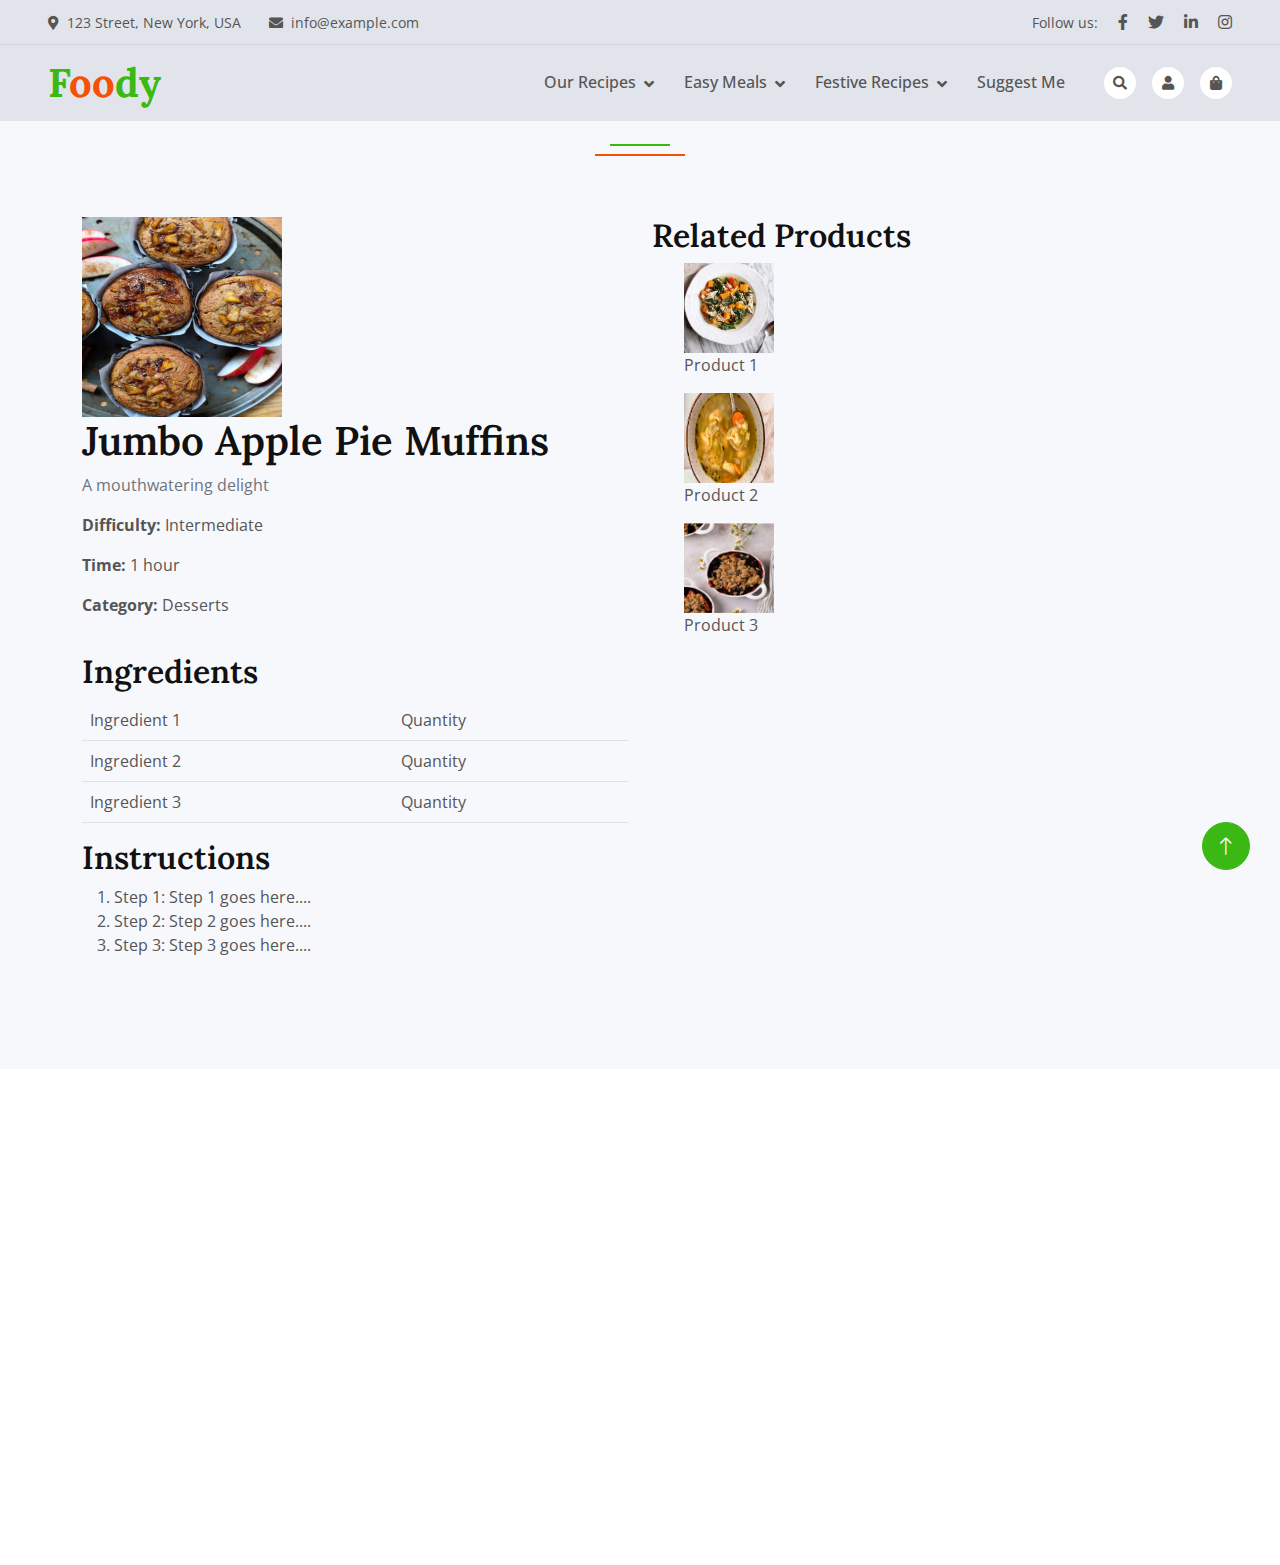
<file: details.html>
<!DOCTYPE html>
<html lang="en">

<head>
    <meta charset="utf-8">
    <title>Foody - Organic Food Website Template</title>
    <meta content="width=device-width, initial-scale=1.0" name="viewport">
    <meta content="" name="keywords">
    <meta content="" name="description">

    <!-- Favicon -->
    <link href="img/favicon.ico" rel="icon">

    <!-- Google Web Fonts -->
    <link rel="preconnect" href="https://fonts.googleapis.com">
    <link rel="preconnect" href="https://fonts.gstatic.com" crossorigin>
    <link href="https://fonts.googleapis.com/css2?family=Open+Sans:wght@400;500&family=Lora:wght@600;700&display=swap"
        rel="stylesheet">

    <!-- Icon Font Stylesheet -->
    <link href="https://cdnjs.cloudflare.com/ajax/libs/font-awesome/5.10.0/css/all.min.css" rel="stylesheet">
    <link href="https://cdn.jsdelivr.net/npm/bootstrap-icons@1.4.1/font/bootstrap-icons.css" rel="stylesheet">

    <!-- Libraries Stylesheet -->
    <link href="lib/animate/animate.min.css" rel="stylesheet">
    <link href="lib/owlcarousel/assets/owl.carousel.min.css" rel="stylesheet">

    <!-- Customized Bootstrap Stylesheet -->
    <link href="css/bootstrap.min.css" rel="stylesheet">

    <!-- Template Stylesheet -->
    <link href="css/style.css" rel="stylesheet">
</head>

<body>

    <!-- Spinner Start -->
    <div id="spinner"
        class="show bg-white position-fixed translate-middle w-100 vh-100 top-50 start-50 d-flex align-items-center justify-content-center">
        <div class="spinner-border text-primary" role="status"></div>
    </div>
    <!-- Spinner End -->


    <!-- Navbar Start -->
    <div class="container-fluid bg-banner fixed-top px-0 wow fadeIn" data-wow-delay="0.1s">
        <div class="top-bar row gx-0 align-items-center d-none d-lg-flex">
            <div class="col-lg-6 px-5 text-start">
                <small><i class="fa fa-map-marker-alt me-2"></i>123 Street, New York, USA</small>
                <small class="ms-4"><i class="fa fa-envelope me-2"></i>info@example.com</small>
            </div>
            <div class="col-lg-6 px-5 text-end">
                <small>Follow us:</small>
                <a class="text-body ms-3" href=""><i class="fab fa-facebook-f"></i></a>
                <a class="text-body ms-3" href=""><i class="fab fa-twitter"></i></a>
                <a class="text-body ms-3" href=""><i class="fab fa-linkedin-in"></i></a>
                <a class="text-body ms-3" href=""><i class="fab fa-instagram"></i></a>
            </div>
        </div>

        <nav class="navbar navbar-expand-lg navbar-light py-lg-0 px-lg-5 wow fadeIn" data-wow-delay="0.1s">
            <a href="index.html" class="navbar-brand ms-4 ms-lg-0">
                <h1 class="fw-bold text-primary m-0">F<span class="text-secondary">oo</span>dy</h1>
            </a>
            <button type="button" class="navbar-toggler me-4" data-bs-toggle="collapse"
                data-bs-target="#navbarCollapse">
                <span class="navbar-toggler-icon"></span>
            </button>
            <div class="collapse navbar-collapse" id="navbarCollapse">
                <div class="navbar-nav ms-auto p-4 p-lg-0">

                    <!--  <a href="index.html" class="nav-item nav-link active">Home</a> -->

                    <div class="nav-item dropdown active">
                        <a href="#" class="nav-link dropdown-toggle" data-bs-toggle="dropdown">Our Recipes</a>
                        <div class="dropdown-menu m-0">
                            <a href="feature.html" class="dropdown-item">Breakfast</a>
                            <a href="testimonial.html" class="dropdown-item">Lunch</a>
                            <a href="404.html" class="dropdown-item">Dinners</a>
                            <a href="404.html" class="dropdown-item">Desserts</a>
                            <a href="404.html" class="dropdown-item">Appetizers</a>
                            <a href="product.html" class="dropdown-item" style="font-weight: bold;">VIEW ALL</a>
                        </div>

                    </div>

                    <div class="nav-item dropdown">
                        <a href="#" class="nav-link dropdown-toggle" data-bs-toggle="dropdown">Easy Meals</a>
                        <div class="dropdown-menu m-0">
                            <a href="blog.html" class="dropdown-item">Easy Dinners</a>
                            <a href="feature.html" class="dropdown-item">Easy & Healthy</a>
                            <a href="testimonial.html" class="dropdown-item">Easy Vegeterian</a>
                            <a href="404.html" class="dropdown-item">Easy Soups</a>
                            <a href="product.html" class="dropdown-item" style="font-weight: bold;">VIEW ALL</a>
                        </div>
                    </div>

                    <div class="nav-item dropdown">
                        <a href="#" class="nav-link dropdown-toggle" data-bs-toggle="dropdown">Festive Recipes</a>
                        <div class="dropdown-menu m-0">
                            <a href="blog.html" class="dropdown-item">Pumpkin Season</a>
                            <a href="feature.html" class="dropdown-item">Fall Soups</a>
                            <a href="testimonial.html" class="dropdown-item">Thanksgiving</a>
                            <a href="product.html" class="dropdown-item" style="font-weight: bold;">VIEW ALL</a>
                        </div>
                    </div>
                    <a href="#" class="nav-item nav-link">Suggest Me</a>

                    <!-- <a href="contact.html" class="nav-item nav-link">Contact Us</a> -->
                </div>
                <div class="d-none d-lg-flex ms-2">
                    <a class="btn-sm-square bg-white rounded-circle ms-3" href="">
                        <small class="fa fa-search text-body"></small>
                    </a>
                    <a class="btn-sm-square bg-white rounded-circle ms-3" href="">
                        <small class="fa fa-user text-body"></small>
                    </a>
                    <a class="btn-sm-square bg-white rounded-circle ms-3" href="">
                        <small class="fa fa-shopping-bag text-body"></small>
                    </a>
                </div>
            </div>
        </nav>
    </div>
    <!-- Navbar End -->

    <!-- Details Start-->
    <div class="container-fluid bg-light my-5 py-6">
        <div class="container">
            <div class="section-header text-center mx-auto mb-5 wow fadeInUp" data-wow-delay="0.1s"
                style="max-width: 500px;">
            </div>

            <div class="row">
                <div class="col-md-6">
                    <img src="img/Jumbo-Apple.png" alt="Delicious Recipe" class="img-fluid float-left">
                    <h1>Jumbo Apple Pie Muffins</h1>
                    <p class="text-muted">A mouthwatering delight</p>
                    <p><strong>Difficulty:</strong> Intermediate</p>
                    <p><strong>Time:</strong> 1 hour</p>
                    <p><strong>Category:</strong> Desserts</p>
                </div>

                <div class="col-md-6">
                    <h2>Related Products</h2>
                    <div class="col">
                        <ul>
                            <div class="col-md-3">
                                <img src="img/Chicken-Kale-and-Butternut-Soup-resized-480x720-1-150x150.jpg"
                                    alt="Related Product" class="img-fluid-related">
                                <p>Product 1</p> <!-- Use a paragraph for the product title -->
                            </div>
                            <div class="col-md-3">
                                <img src="img/Simple-2.webp" alt="Related Product" class="img-fluid-related">
                                <p>Product 2</p> <!-- Use a paragraph for the product title -->
                            </div>
                            <div class="col-md-3">
                                <img src="img/Peach Cherry Crisps.png" alt="Related Product" class="img-fluid-related">
                                <p>Product 3</p> <!-- Use a paragraph for the product title -->
                            </div>
                        </ul>

                    </div>
                </div>

            </div>

            <!-- Move Ingredients and Instructions below product information -->
            <div class="row">
                <div class="col-md-6">
                    <h2>Ingredients</h2>
                    <table class="table">
                        <tbody>
                            <tr>
                                <td>Ingredient 1</td>
                                <td>Quantity</td>
                            </tr>
                            <tr>
                                <td>Ingredient 2</td>
                                <td>Quantity</td>
                            </tr>
                            <tr>
                                <td>Ingredient 3</td>
                                <td>Quantity</td>
                            </tr>
                        </tbody>
                    </table>
                </div>

                <div class="container">
                    <h2>Instructions</h2>
                    <ol>
                        <li>Step 1: Step 1 goes here....</li>
                        <li>Step 2: Step 2 goes here....</li>
                        <li>Step 3: Step 3 goes here....</li>
                    </ol>
                </div>
            </div>
        </div>
    </div>






    <!-- Footer Start -->
    <div class="container-fluid bg-dark footer mt-5 pt-5 wow fadeIn" data-wow-delay="0.1s">
        <div class="container py-5">
            <div class="row g-5">
                <div class="col-lg-3 col-md-6">
                    <h1 class="fw-bold text-primary mb-4">F<span class="text-secondary">oo</span>dy</h1>
                    <p>Diam dolor diam ipsum sit. Aliqu diam amet diam et eos. Clita erat ipsum et lorem et sit, sed
                        stet lorem sit clita</p>
                    <div class="d-flex pt-2">
                        <a class="btn btn-square btn-outline-light rounded-circle me-1" href=""><i
                                class="fab fa-twitter"></i></a>
                        <a class="btn btn-square btn-outline-light rounded-circle me-1" href=""><i
                                class="fab fa-facebook-f"></i></a>
                        <a class="btn btn-square btn-outline-light rounded-circle me-1" href=""><i
                                class="fab fa-youtube"></i></a>
                        <a class="btn btn-square btn-outline-light rounded-circle me-0" href=""><i
                                class="fab fa-linkedin-in"></i></a>
                    </div>
                </div>
                <div class="col-lg-3 col-md-6">
                    <h4 class="text-light mb-4">Address</h4>
                    <p><i class="fa fa-map-marker-alt me-3"></i>123 Street, New York, USA</p>
                    <p><i class="fa fa-phone-alt me-3"></i>+012 345 67890</p>
                    <p><i class="fa fa-envelope me-3"></i>info@example.com</p>
                </div>
                <div class="col-lg-3 col-md-6">
                    <h4 class="text-light mb-4">Quick Links</h4>
                    <a class="btn btn-link" href="">Our Recipes</a>
                    <a class="btn btn-link" href="">Quick Meals</a>
                    <a class="btn btn-link" href="">Festive Recipes</a>
                    <a class="btn btn-link" href="">Suggest Me</a>
                </div>
                <div class="col-lg-3 col-md-6">
                    <h4 class="text-light mb-4">Newsletter</h4>
                    <p>Subscribe to get the latest recipes first of all.</p>
                    <div class="position-relative mx-auto" style="max-width: 400px;">
                        <input class="form-control bg-transparent w-100 py-3 ps-4 pe-5" type="text"
                            placeholder="Your email">
                        <button type="button"
                            class="btn btn-primary py-2 position-absolute top-0 end-0 mt-2 me-2">SignUp</button>
                    </div>
                </div>
            </div>
        </div>
        <div class="container-fluid copyright">
            <div class="container">
                <div class="row">
                    <div class="col-md-6 text-center text-md-start mb-3 mb-md-0">
                        &copy; <a href="#">Your Site Name</a>, All Right Reserved.
                    </div>
                    <div class="col-md-6 text-md-end">
                        <!--/*** This template is free as long as you keep the footer author’s credit link/attribution link/backlink. If you'd like to use the template without the footer author’s credit link/attribution link/backlink, you can purchase the Credit Removal License from "https://htmlcodex.com/credit-removal". Thank you for your support. ***/-->
                        Designed & Developed By:
                        <a href="" target="_blank">Datagonomix</a>
                    </div>
                </div>
            </div>
        </div>
    </div>
    <!-- Footer End -->


    <!-- Back to Top -->
    <a href="#" class="btn btn-lg btn-primary btn-lg-square rounded-circle back-to-top"><i
            class="bi bi-arrow-up"></i></a>


    <!-- JavaScript Libraries -->
    <script src="https://code.jquery.com/jquery-3.4.1.min.js"></script>
    <script src="https://cdn.jsdelivr.net/npm/bootstrap@5.0.0/dist/js/bootstrap.bundle.min.js"></script>
    <script src="lib/wow/wow.min.js"></script>
    <script src="lib/easing/easing.min.js"></script>
    <script src="lib/waypoints/waypoints.min.js"></script>
    <script src="lib/owlcarousel/owl.carousel.min.js"></script>

    <!-- Template Javascript -->
    <script src="js/main.js"></script>

</body>

</html>
</file>
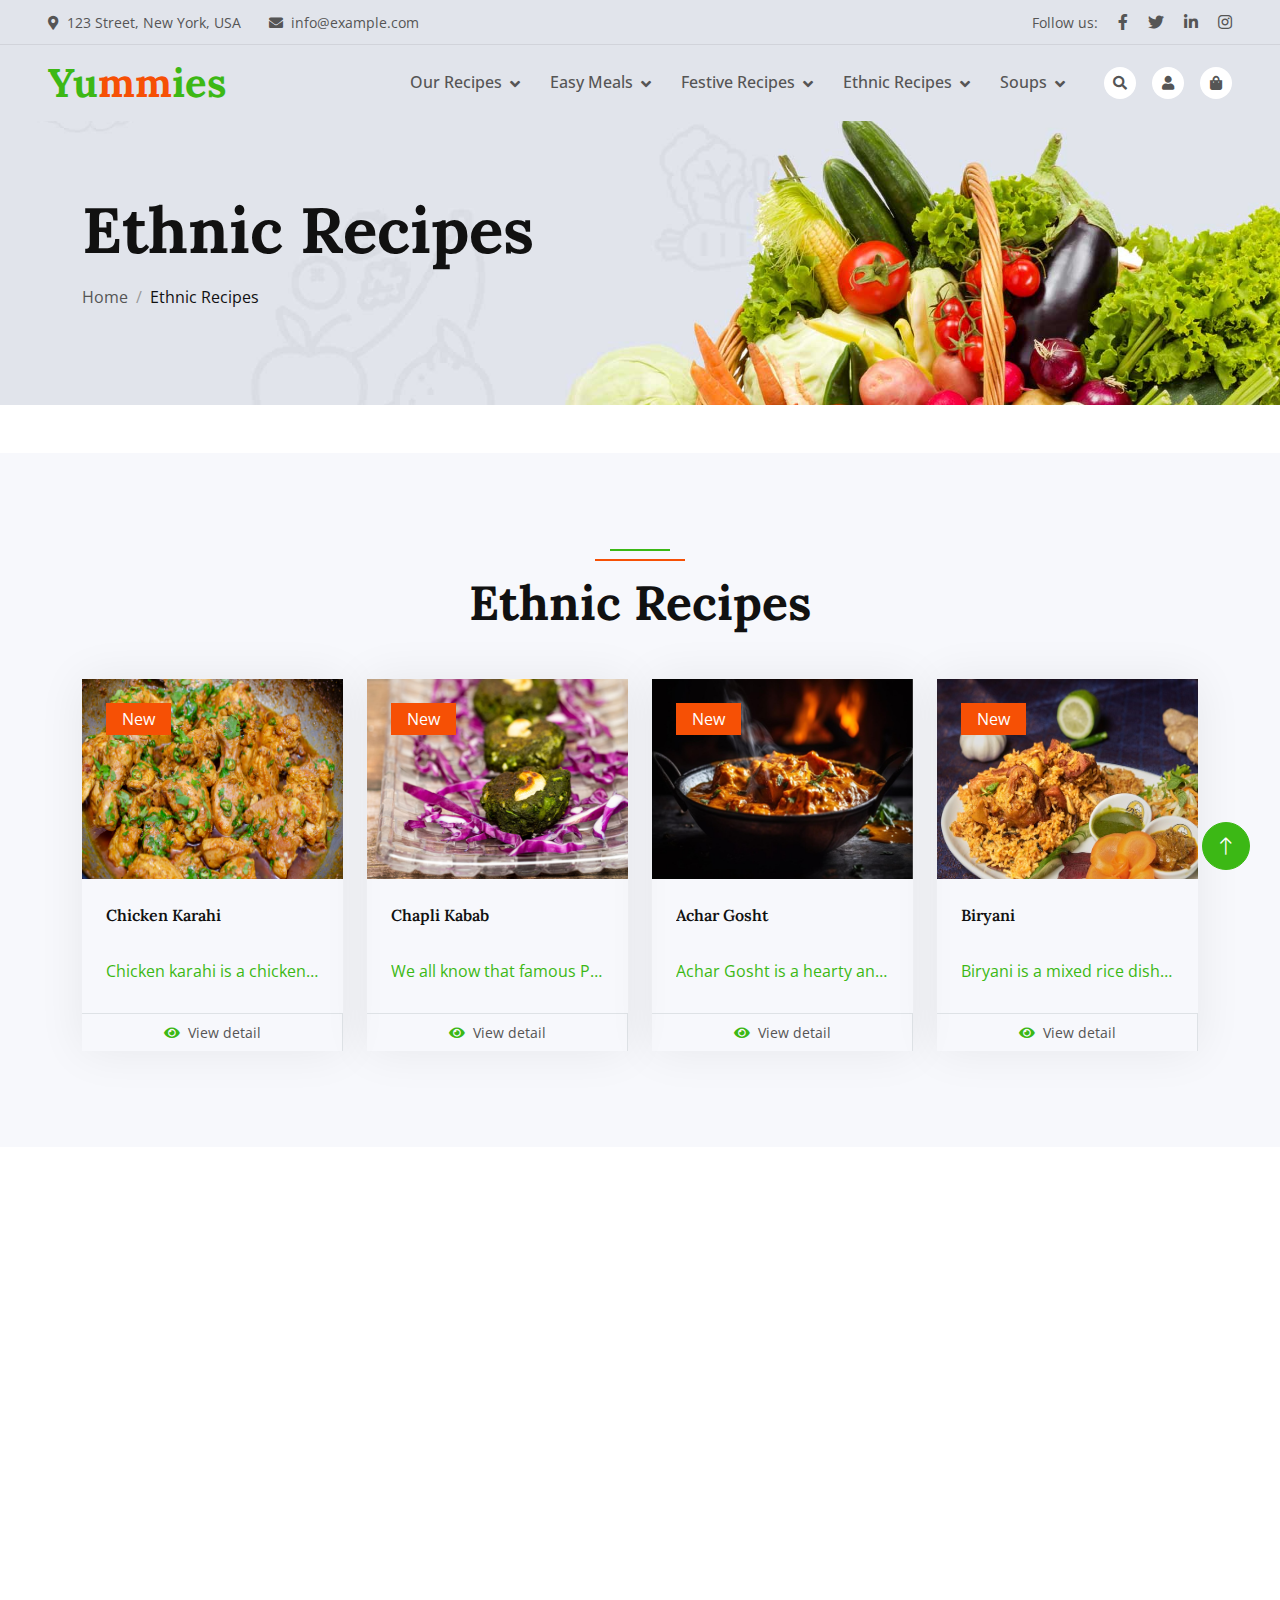
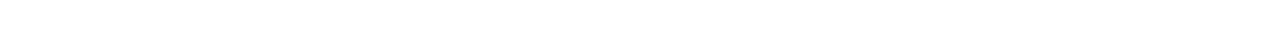
<file: ethnic-recipes.html>
<!DOCTYPE html>
<html lang="en">

<head>
    <meta charset="utf-8">
    <title>Ethnic Recipes</title>
    <meta content="width=device-width, initial-scale=1.0" name="viewport">
    <meta content="" name="keywords">
    <meta content="" name="description">

    <!-- Favicon -->
    <link href="img/favicon.ico" rel="icon">

    <!-- Google Web Fonts -->
    <link rel="preconnect" href="https://fonts.googleapis.com">
    <link rel="preconnect" href="https://fonts.gstatic.com" crossorigin>
    <link href="https://fonts.googleapis.com/css2?family=Open+Sans:wght@400;500&family=Lora:wght@600;700&display=swap" rel="stylesheet"> 

    <!-- Icon Font Stylesheet -->
    <link href="https://cdnjs.cloudflare.com/ajax/libs/font-awesome/5.10.0/css/all.min.css" rel="stylesheet">
    <link href="https://cdn.jsdelivr.net/npm/bootstrap-icons@1.4.1/font/bootstrap-icons.css" rel="stylesheet">

    <!-- Libraries Stylesheet -->
    <link href="lib/animate/animate.min.css" rel="stylesheet">
    <link href="lib/owlcarousel/assets/owl.carousel.min.css" rel="stylesheet">

    <!-- Customized Bootstrap Stylesheet -->
    <link href="css/bootstrap.min.css" rel="stylesheet">

    <!-- Template Stylesheet -->
    <link href="css/style.css" rel="stylesheet">
</head>

<body>
    <!-- Spinner Start -->
    <div id="spinner" class="show bg-white position-fixed translate-middle w-100 vh-100 top-50 start-50 d-flex align-items-center justify-content-center">
        <div class="spinner-border text-primary" role="status"></div>
    </div>
    <!-- Spinner End -->


<!-- Navbar Start -->
<div class="container-fluid bg-banner fixed-top px-0 wow fadeIn" data-wow-delay="0.1s">
    <div class="top-bar row gx-0 align-items-center d-none d-lg-flex">
        <div class="col-lg-6 px-5 text-start">
            <small><i class="fa fa-map-marker-alt me-2"></i>123 Street, New York, USA</small>
            <small class="ms-4"><i class="fa fa-envelope me-2"></i>info@example.com</small>
        </div>
        <div class="col-lg-6 px-5 text-end">
            <small>Follow us:</small>
            <a class="text-body ms-3" href=""><i class="fab fa-facebook-f"></i></a>
            <a class="text-body ms-3" href=""><i class="fab fa-twitter"></i></a>
            <a class="text-body ms-3" href=""><i class="fab fa-linkedin-in"></i></a>
            <a class="text-body ms-3" href=""><i class="fab fa-instagram"></i></a>
        </div>
    </div>
    <nav class="navbar navbar-expand-lg navbar-light py-lg-0 px-lg-5 wow fadeIn" data-wow-delay="0.1s">
        <a href="index.html" class="navbar-brand ms-4 ms-lg-0">
            <h1 class="fw-bold text-primary m-0">Yu<span class="text-secondary">mm</span>ies</h1>
        </a>
        <button type="button" class="navbar-toggler me-4" data-bs-toggle="collapse"
            data-bs-target="#navbarCollapse">
            <span class="navbar-toggler-icon"></span>
        </button>
        <div class="collapse navbar-collapse" id="navbarCollapse">
            <div class="navbar-nav ms-auto p-4 p-lg-0">

                <!--  <a href="index.html" class="nav-item nav-link active">Home</a> -->

                <div class="nav-item dropdown active">
                    <a href="#" class="nav-link dropdown-toggle" data-bs-toggle="dropdown">Our Recipes</a>
                    <div class="dropdown-menu m-0">
                        <a href="feature.html" class="dropdown-item">Breakfast</a>
                        <a href="testimonial.html" class="dropdown-item">Lunch</a>
                        <a href="404.html" class="dropdown-item">Dinners</a>
                        <a href="404.html" class="dropdown-item">Desserts</a>
                        <a href="404.html" class="dropdown-item">Appetizers</a>
                        <a href="product.html" class="dropdown-item" style="font-weight: bold;">VIEW ALL</a>
                    </div>

                </div>

                <div class="nav-item dropdown">
                    <a href="#" class="nav-link dropdown-toggle" data-bs-toggle="dropdown">Easy Meals</a>
                    <div class="dropdown-menu m-0">
                        <a href="blog.html" class="dropdown-item">Easy Dinners</a>
                        <a href="testimonial.html" class="dropdown-item">Easy Vegeterian</a>
                        <a href="404.html" class="dropdown-item">Easy Soups</a>
                        <a href="product.html" class="dropdown-item" style="font-weight: bold;">VIEW ALL</a>
                    </div>
                </div>

                <div class="nav-item dropdown">
                    <a href="#" class="nav-link dropdown-toggle" data-bs-toggle="dropdown">Festive Recipes</a>
                    <div class="dropdown-menu m-0">
                        <a href="#" class="dropdown-item">Pumpkin Season</a>
                        <a href="#" class="dropdown-item">Christmas Dinner</a>
                        <a href="thanksgiving.html" class="dropdown-item">Thanksgiving</a>
                        <a href="#" class="dropdown-item" style="font-weight: bold;">VIEW ALL</a>
                    </div>
                </div>
                

                <div class="nav-item dropdown">
                    <a href="#" class="nav-link dropdown-toggle" data-bs-toggle="dropdown">Ethnic Recipes</a>
                    <div class="dropdown-menu m-0">
                        <a href="subcontinent-ethnic-recipes.html" class="dropdown-item">Subcontinent</a>
                        <a href="#" class="dropdown-item">Chinese</a>
                        <a href="#" class="dropdown-item">Japenese</a>
                        <a href="#" class="dropdown-item">Korean</a>
                        <a href="#" class="dropdown-item">Vietnamese</a>
                    </div>
                </div>


                <div class="nav-item dropdown">
                    <a href="healthy-soups.html" class="nav-link dropdown-toggle" data-bs-toggle="dropdown">Soups</a>
                    <div class="dropdown-menu m-0">
                        <a href="blog.html" class="dropdown-item">Fall</a>
                        <a href="testimonial.html" class="dropdown-item">Spring</a>
                        <a href="product.html" class="dropdown-item">Winter</a>
                    </div>
                </div>
                <!--
                <div class="nav-item dropdown">
                <a href="#" class="nav-link dropdown-toggle" data-bs-toggle="dropdown">Suggest Me</a>
                <div class="dropdown-menu m-0">
                    <a href="blog.html" class="dropdown-item">Blog Grid</a>
                    <a href="feature.html" class="dropdown-item">Our Features</a>
                    <a href="testimonial.html" class="dropdown-item">Testimonial</a>
                    <a href="404.html" class="dropdown-item">404 Page</a>
                </div>
            </div>
            -->
              <!--  <a href="#" class="nav-item nav-link">Suggest Me</a> -->

                <!-- <a href="contact.html" class="nav-item nav-link">Contact Us</a> -->
            </div>
            <div class="d-none d-lg-flex ms-2">
                <a class="btn-sm-square bg-white rounded-circle ms-3" href="">
                    <small class="fa fa-search text-body"></small>
                </a>
                <a class="btn-sm-square bg-white rounded-circle ms-3" href="">
                    <small class="fa fa-user text-body"></small>
                </a>
                <a class="btn-sm-square bg-white rounded-circle ms-3" href="">
                    <small class="fa fa-shopping-bag text-body"></small>
                </a>
            </div>
        </div>
    </nav>
</div>
<!-- Navbar End -->


    <!-- Page Header Start -->
    <div class="container-fluid page-header mb-5 wow fadeIn" data-wow-delay="0.1s">
        <div class="container">
            <h1 class="display-3 mb-3 animated slideInDown">Ethnic Recipes</h1>
            <nav aria-label="breadcrumb animated slideInDown">
                <ol class="breadcrumb mb-0">
                    <li class="breadcrumb-item"><a class="text-body" href="index.html">Home</a></li>
                    <li class="breadcrumb-item text-dark active" aria-current="page">Ethnic Recipes</li>
                </ol>
            </nav>
        </div>
    </div>
    <!-- Page Header End -->


<!-- Ethnic Recipes Start -->
<div class="container-fluid bg-light bg-light my-5 py-6">
    <div class="container">
        <div class="section-header text-center mx-auto mb-5 wow fadeInUp" data-wow-delay="0.1s"
            style="max-width: 500px;">
            <h1 class="display-5 mb-3">Ethnic Recipes</h1>
        </div>
        <div class="row g-4">
            <div class="col-xl-3 col-lg-4 col-md-6 wow fadeInUp" data-wow-delay="0.1s">
                <div class="product-item">
                    <div class="position-relative bg-light overflow-hidden">
                        <img class="img-fluid w-100" src="img/chicken-karahi.webp" alt="">
                        <div class="bg-secondary rounded text-white position-absolute start-0 top-0 m-4 py-1 px-3">
                            New</div>
                    </div>
                    <div class="p-4">
                        <a class="d-block h6 mb-2 product-title" href="">Chicken Karahi</a>
                        <span class="text-primary product-description">Chicken karahi is a chicken dish from South Asia. 
                            It is noted for its spicy taste and is notable in South Asian Cuisine.
                        </span> 
                        <!-- <span class="text-body text-decoration-line-through">$29.00</span> -->
                    </div>
                    <div class="d-flex border-top">
                        <small class="w-100 text-center border-end py-2">
                            <a class="text-body"
                                href="E:\Food Social Converted\aayushassociates.com\food-social2\jumbo-apple-pie-muffins\index.html"><i
                                    class="fa fa-eye text-primary me-2"></i>View detail</a>
                        </small>
                        <!--
                        <small class="w-50 text-center py-2">
                        <a class="text-body" href=""><i
                                class="fa fa-shopping-bag text-primary me-2"></i>Add to cart</a>
                    </small>
                    -->
                    </div>
                </div>
            </div>
            <div class="col-xl-3 col-lg-4 col-md-6 wow fadeInUp" data-wow-delay="0.1s">
                <div class="product-item">
                    <div class="position-relative bg-light overflow-hidden">
                        <img class="img-fluid w-100" src="img/Chapal Kabab.png" alt="">
                        <div class="bg-secondary rounded text-white position-absolute start-0 top-0 m-4 py-1 px-3">
                            New</div>
                    </div>
                    <div class="p-4">
                        <a class="d-block h6 mb-2 product-title" href="">Chapli Kabab</a>
                        <span class="text-primary product-description">We all know that famous Pasta Fagioli Soup from Olive Garden. It is definitely one of my favorite kinds of soup! It is so hearty and comforting when it is cold outside. My version of this soup is Paleo “Pasta” Fagioli Soup. It is gluten-free and bean-free, but you don’t miss either because it is still
                        </span> 
                        <!-- <span class="text-body text-decoration-line-through">$29.00</span> -->
                    </div>
                    <div class="d-flex border-top">
                        <small class="w-100 text-center border-end py-2">
                            <a class="text-body"
                                href="E:\Food Social Converted\aayushassociates.com\food-social2\jumbo-apple-pie-muffins\index.html"><i
                                    class="fa fa-eye text-primary me-2"></i>View detail</a>
                        </small>
                        <!--
                        <small class="w-50 text-center py-2">
                        <a class="text-body" href=""><i
                                class="fa fa-shopping-bag text-primary me-2"></i>Add to cart</a>
                    </small>
                    -->
                    </div>
                </div>
            </div>
            <div class="col-xl-3 col-lg-4 col-md-6 wow fadeInUp" data-wow-delay="0.1s">
                <div class="product-item">
                    <div class="position-relative bg-light overflow-hidden">
                        <img class="img-fluid w-100" src="img/Achar Gosht.png" alt="">
                        <div class="bg-secondary rounded text-white position-absolute start-0 top-0 m-4 py-1 px-3">
                            New</div>
                    </div>
                    <div class="p-4">
                        <a class="d-block h6 mb-2 product-title" href="">Achar Gosht</a>
                        <span class="text-primary product-description">Achar Gosht is a hearty and flavorful soup that features Italian sausage, tender potatoes, and nutritious kale. This is a perfect for a cold winter day. It can be served as a main course with crusty bread or as a starter for a larger meal. Leftovers can be stored in the refrigerator for several days and reheated for a quick and easy meal. This version is
                        </span>
                        <!-- <span class="text-body text-decoration-line-through">$29.00</span> -->
                    </div>
                    <div class="d-flex border-top">
                        <small class="w-100 text-center border-end py-2">
                            <a class="text-body"
                                href="E:\Food Social Converted\aayushassociates.com\food-social2\jumbo-apple-pie-muffins\index.html"><i
                                    class="fa fa-eye text-primary me-2"></i>View detail</a>
                        </small>
                        <!--
                        <small class="w-50 text-center py-2">
                        <a class="text-body" href=""><i
                                class="fa fa-shopping-bag text-primary me-2"></i>Add to cart</a>
                    </small>
                    -->
                    </div>
                </div>
            </div>
            <div class="col-xl-3 col-lg-4 col-md-6 wow fadeInUp" data-wow-delay="0.1s">
                <div class="product-item">
                    <div class="position-relative bg-light overflow-hidden">
                        <img class="img-fluid w-100"
                            src="img/biryani-7009110_640.jpg" alt="">
                        <div class="bg-secondary rounded text-white position-absolute start-0 top-0 m-4 py-1 px-3">
                            New</div>
                    </div>
                    <div class="p-4">
                        <a class="d-block h6 mb-2 product-title" href="">Biryani</a>
                        <span class="text-primary product-description">Biryani is a mixed rice dish originating among the Muslims of South Asia.
                        </span> 
                        <!-- <span class="text-body text-decoration-line-through">$29.00</span> -->
                    </div>
                    <div class="d-flex border-top">
                        <small class="w-100 text-center border-end py-2">
                            <a class="text-body"
                                href="E:\Food Social Converted\aayushassociates.com\food-social2\jumbo-apple-pie-muffins\index.html"><i
                                    class="fa fa-eye text-primary me-2"></i>View detail</a>
                        </small>
                        <!--
                        <small class="w-50 text-center py-2">
                        <a class="text-body" href=""><i
                                class="fa fa-shopping-bag text-primary me-2"></i>Add to cart</a>
                    </small>
                    -->
                    </div>
                </div>
            </div>
        </div>
    </div>
</div>
<!-- Ethnic Recipes End -->  




 <!-- Footer Start -->
 <div class="container-fluid bg-dark footer mt-5 pt-5 wow fadeIn" data-wow-delay="0.1s">
    <div class="container py-5">
        <div class="row g-5">
            <div class="col-lg-3 col-md-6">
                <h1 class="fw-bold text-primary mb-4">Yu<span class="text-secondary">mm</span>ies</h1>
                <p>Diam dolor diam ipsum sit. Aliqu diam amet diam et eos. Clita erat ipsum et lorem et sit, sed
                    stet lorem sit clita</p>
                <div class="d-flex pt-2">
                    <a class="btn btn-square btn-outline-light rounded-circle me-1" href=""><i
                            class="fab fa-twitter"></i></a>
                    <a class="btn btn-square btn-outline-light rounded-circle me-1" href=""><i
                            class="fab fa-facebook-f"></i></a>
                    <a class="btn btn-square btn-outline-light rounded-circle me-1" href=""><i
                            class="fab fa-youtube"></i></a>
                    <a class="btn btn-square btn-outline-light rounded-circle me-0" href=""><i
                            class="fab fa-linkedin-in"></i></a>
                </div>
            </div>
            <div class="col-lg-3 col-md-6">
                <h4 class="text-light mb-4">Address</h4>
                <p><i class="fa fa-map-marker-alt me-3"></i>123 Street, New York, USA</p>
                <p><i class="fa fa-phone-alt me-3"></i>+012 345 67890</p>
                <p><i class="fa fa-envelope me-3"></i>info@example.com</p>
            </div>
            <div class="col-lg-3 col-md-6">
                <h4 class="text-light mb-4">Quick Links</h4>
                <a class="btn btn-link" href="">Our Recipes</a>
                <a class="btn btn-link" href="">Quick Meals</a>
                <a class="btn btn-link" href="">Festive Recipes</a>
                <a class="btn btn-link" href="">Suggest Me</a>
            </div>
            <div class="col-lg-3 col-md-6">
                <h4 class="text-light mb-4">Newsletter</h4>
                <p>Subscribe to get the latest recipes first of all.</p>
                <div class="position-relative mx-auto" style="max-width: 400px;">
                    <input class="form-control bg-transparent w-100 py-3 ps-4 pe-5" type="text"
                        placeholder="Your email">
                    <button type="button"
                        class="btn btn-primary py-2 position-absolute top-0 end-0 mt-2 me-2">SignUp</button>
                </div>
            </div>
        </div>
    </div>
    <div class="container-fluid copyright">
        <div class="container">
            <div class="row">
                <div class="col-md-6 text-center text-md-start mb-3 mb-md-0">
                    &copy; <a href="#">Your Site Name</a>, All Right Reserved.
                </div>
                <div class="col-md-6 text-md-end">
                    <!--/*** This template is free as long as you keep the footer author’s credit link/attribution link/backlink. If you'd like to use the template without the footer author’s credit link/attribution link/backlink, you can purchase the Credit Removal License from "https://htmlcodex.com/credit-removal". Thank you for your support. ***/-->
                    Designed & Developed By:
                    <a href="" target="_blank">Datagonomix</a>
                </div>
            </div>
        </div>
    </div>
</div>
<!-- Footer End -->


    <!-- Back to Top -->
    <a href="#" class="btn btn-lg btn-primary btn-lg-square rounded-circle back-to-top"><i class="bi bi-arrow-up"></i></a>


    <!-- JavaScript Libraries -->
    <script src="https://code.jquery.com/jquery-3.4.1.min.js"></script>
    <script src="https://cdn.jsdelivr.net/npm/bootstrap@5.0.0/dist/js/bootstrap.bundle.min.js"></script>
    <script src="lib/wow/wow.min.js"></script>
    <script src="lib/easing/easing.min.js"></script>
    <script src="lib/waypoints/waypoints.min.js"></script>
    <script src="lib/owlcarousel/owl.carousel.min.js"></script>

    <!-- Template Javascript -->
    <script src="js/main.js"></script>
</body>

</html>
</file>
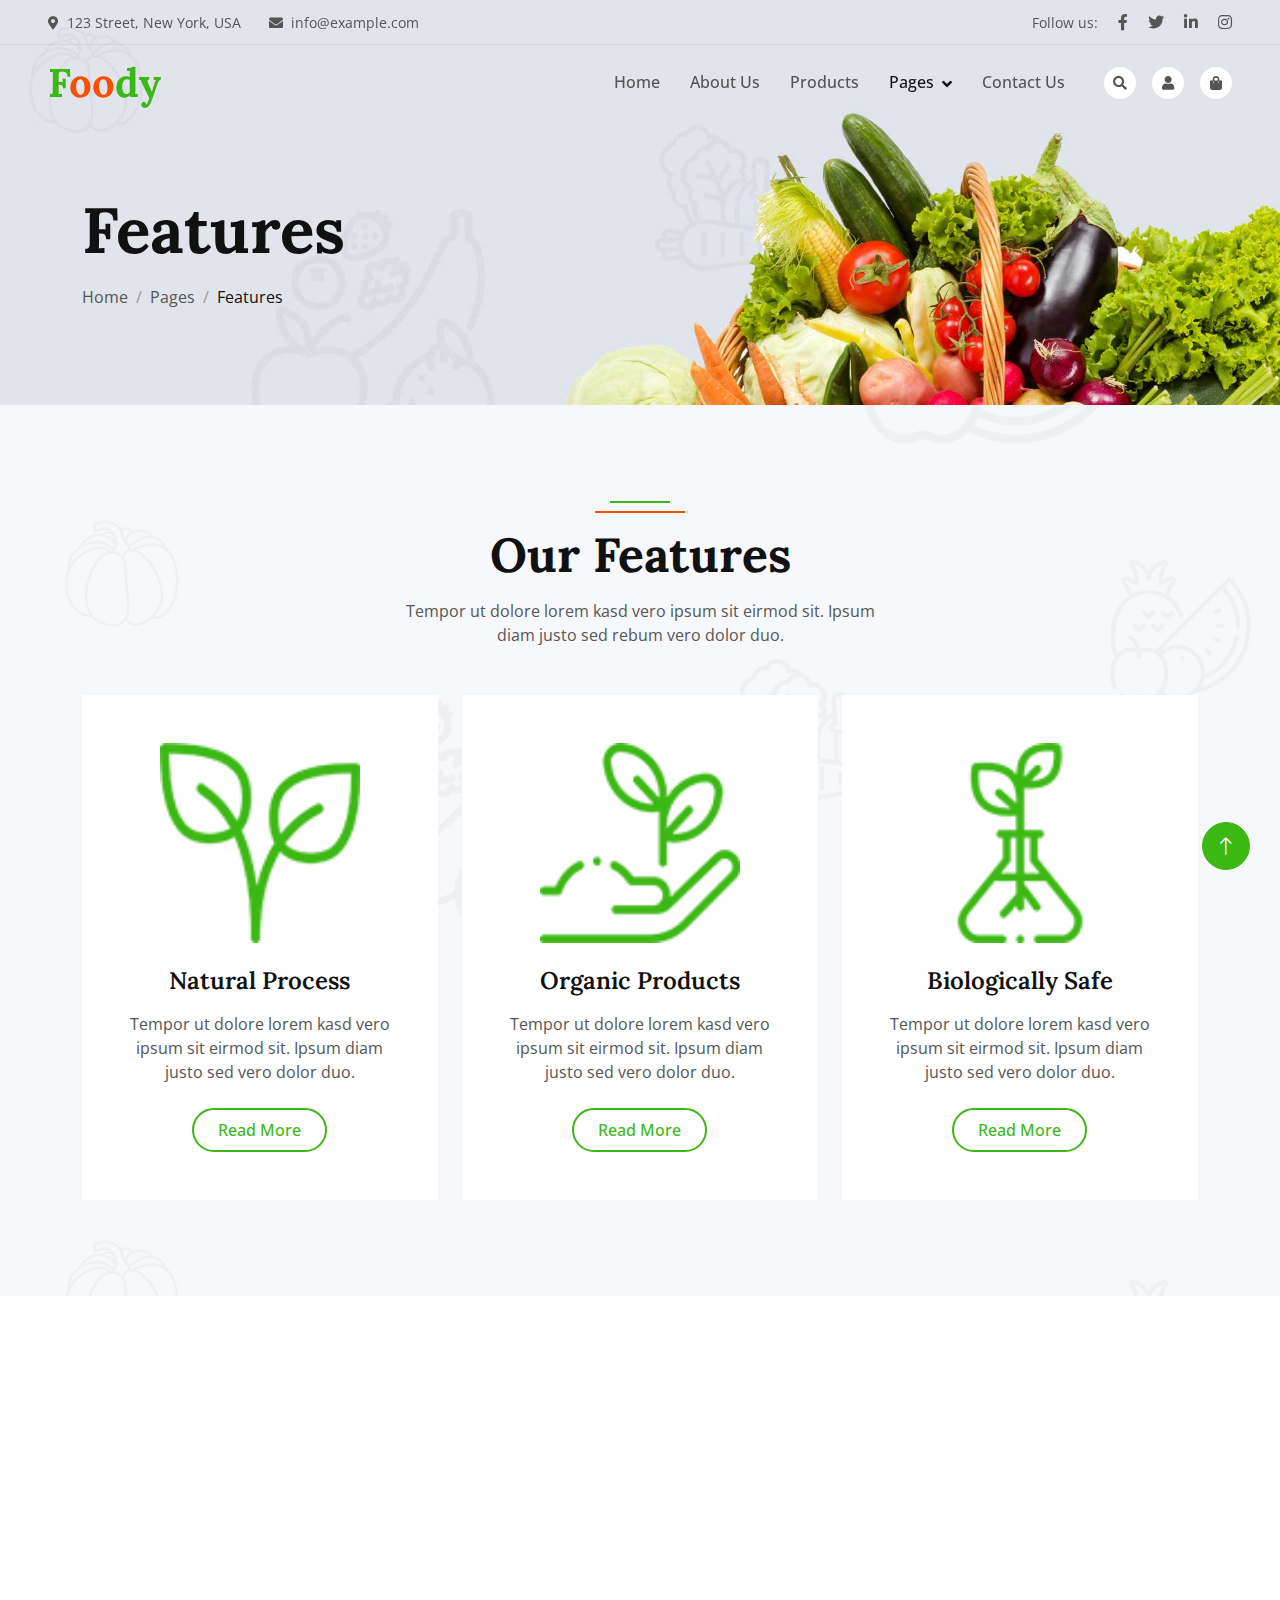
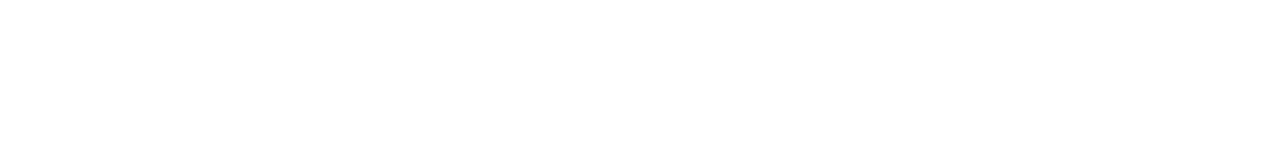
<file: feature.html>
<!DOCTYPE html>
<html lang="en">

<head>
    <meta charset="utf-8">
    <title>Foody - Organic Food Website Template</title>
    <meta content="width=device-width, initial-scale=1.0" name="viewport">
    <meta content="" name="keywords">
    <meta content="" name="description">

    <!-- Favicon -->
    <link href="img/favicon.ico" rel="icon">

    <!-- Google Web Fonts -->
    <link rel="preconnect" href="https://fonts.googleapis.com">
    <link rel="preconnect" href="https://fonts.gstatic.com" crossorigin>
    <link href="https://fonts.googleapis.com/css2?family=Open+Sans:wght@400;500&family=Lora:wght@600;700&display=swap" rel="stylesheet"> 

    <!-- Icon Font Stylesheet -->
    <link href="https://cdnjs.cloudflare.com/ajax/libs/font-awesome/5.10.0/css/all.min.css" rel="stylesheet">
    <link href="https://cdn.jsdelivr.net/npm/bootstrap-icons@1.4.1/font/bootstrap-icons.css" rel="stylesheet">

    <!-- Libraries Stylesheet -->
    <link href="lib/animate/animate.min.css" rel="stylesheet">
    <link href="lib/owlcarousel/assets/owl.carousel.min.css" rel="stylesheet">

    <!-- Customized Bootstrap Stylesheet -->
    <link href="css/bootstrap.min.css" rel="stylesheet">

    <!-- Template Stylesheet -->
    <link href="css/style.css" rel="stylesheet">
</head>

<body>
    <!-- Spinner Start -->
    <div id="spinner" class="show bg-white position-fixed translate-middle w-100 vh-100 top-50 start-50 d-flex align-items-center justify-content-center">
        <div class="spinner-border text-primary" role="status"></div>
    </div>
    <!-- Spinner End -->


    <!-- Navbar Start -->
    <div class="container-fluid fixed-top px-0 wow fadeIn" data-wow-delay="0.1s">
        <div class="top-bar row gx-0 align-items-center d-none d-lg-flex">
            <div class="col-lg-6 px-5 text-start">
                <small><i class="fa fa-map-marker-alt me-2"></i>123 Street, New York, USA</small>
                <small class="ms-4"><i class="fa fa-envelope me-2"></i>info@example.com</small>
            </div>
            <div class="col-lg-6 px-5 text-end">
                <small>Follow us:</small>
                <a class="text-body ms-3" href=""><i class="fab fa-facebook-f"></i></a>
                <a class="text-body ms-3" href=""><i class="fab fa-twitter"></i></a>
                <a class="text-body ms-3" href=""><i class="fab fa-linkedin-in"></i></a>
                <a class="text-body ms-3" href=""><i class="fab fa-instagram"></i></a>
            </div>
        </div>

        <nav class="navbar navbar-expand-lg navbar-light py-lg-0 px-lg-5 wow fadeIn" data-wow-delay="0.1s">
            <a href="index.html" class="navbar-brand ms-4 ms-lg-0">
                <h1 class="fw-bold text-primary m-0">F<span class="text-secondary">oo</span>dy</h1>
            </a>
            <button type="button" class="navbar-toggler me-4" data-bs-toggle="collapse" data-bs-target="#navbarCollapse">
                <span class="navbar-toggler-icon"></span>
            </button>
            <div class="collapse navbar-collapse" id="navbarCollapse">
                <div class="navbar-nav ms-auto p-4 p-lg-0">
                    <a href="index.html" class="nav-item nav-link">Home</a>
                    <a href="about.html" class="nav-item nav-link">About Us</a>
                    <a href="product.html" class="nav-item nav-link">Products</a>
                    <div class="nav-item dropdown">
                        <a href="#" class="nav-link dropdown-toggle active" data-bs-toggle="dropdown">Pages</a>
                        <div class="dropdown-menu m-0">
                            <a href="blog.html" class="dropdown-item">Blog Grid</a>
                            <a href="feature.html" class="dropdown-item active">Our Features</a>
                            <a href="testimonial.html" class="dropdown-item">Testimonial</a>
                            <a href="404.html" class="dropdown-item">404 Page</a>
                        </div>
                    </div>
                    <a href="contact.html" class="nav-item nav-link">Contact Us</a>
                </div>
                <div class="d-none d-lg-flex ms-2">
                    <a class="btn-sm-square bg-white rounded-circle ms-3" href="">
                        <small class="fa fa-search text-body"></small>
                    </a>
                    <a class="btn-sm-square bg-white rounded-circle ms-3" href="">
                        <small class="fa fa-user text-body"></small>
                    </a>
                    <a class="btn-sm-square bg-white rounded-circle ms-3" href="">
                        <small class="fa fa-shopping-bag text-body"></small>
                    </a>
                </div>
            </div>
        </nav>
    </div>
    <!-- Navbar End -->


    <!-- Page Header Start -->
    <div class="container-fluid page-header wow fadeIn" data-wow-delay="0.1s">
        <div class="container">
            <h1 class="display-3 mb-3 animated slideInDown">Features</h1>
            <nav aria-label="breadcrumb animated slideInDown">
                <ol class="breadcrumb mb-0">
                    <li class="breadcrumb-item"><a class="text-body" href="#">Home</a></li>
                    <li class="breadcrumb-item"><a class="text-body" href="#">Pages</a></li>
                    <li class="breadcrumb-item text-dark active" aria-current="page">Features</li>
                </ol>
            </nav>
        </div>
    </div>
    <!-- Page Header End -->


    <!-- Feature Start -->
    <div class="container-fluid bg-light bg-icon py-6">
        <div class="container">
            <div class="section-header text-center mx-auto mb-5 wow fadeInUp" data-wow-delay="0.1s" style="max-width: 500px;">
                <h1 class="display-5 mb-3">Our Features</h1>
                <p>Tempor ut dolore lorem kasd vero ipsum sit eirmod sit. Ipsum diam justo sed rebum vero dolor duo.</p>
            </div>
            <div class="row g-4">
                <div class="col-lg-4 col-md-6 wow fadeInUp" data-wow-delay="0.1s">
                    <div class="bg-white text-center h-100 p-4 p-xl-5">
                        <img class="img-fluid mb-4" src="img/icon-1.png" alt="">
                        <h4 class="mb-3">Natural Process</h4>
                        <p class="mb-4">Tempor ut dolore lorem kasd vero ipsum sit eirmod sit. Ipsum diam justo sed vero dolor duo.</p>
                        <a class="btn btn-outline-primary border-2 py-2 px-4 rounded-pill" href="">Read More</a>
                    </div>
                </div>
                <div class="col-lg-4 col-md-6 wow fadeInUp" data-wow-delay="0.3s">
                    <div class="bg-white text-center h-100 p-4 p-xl-5">
                        <img class="img-fluid mb-4" src="img/icon-2.png" alt="">
                        <h4 class="mb-3">Organic Products</h4>
                        <p class="mb-4">Tempor ut dolore lorem kasd vero ipsum sit eirmod sit. Ipsum diam justo sed vero dolor duo.</p>
                        <a class="btn btn-outline-primary border-2 py-2 px-4 rounded-pill" href="">Read More</a>
                    </div>
                </div>
                <div class="col-lg-4 col-md-6 wow fadeInUp" data-wow-delay="0.5s">
                    <div class="bg-white text-center h-100 p-4 p-xl-5">
                        <img class="img-fluid mb-4" src="img/icon-3.png" alt="">
                        <h4 class="mb-3">Biologically Safe</h4>
                        <p class="mb-4">Tempor ut dolore lorem kasd vero ipsum sit eirmod sit. Ipsum diam justo sed vero dolor duo.</p>
                        <a class="btn btn-outline-primary border-2 py-2 px-4 rounded-pill" href="">Read More</a>
                    </div>
                </div>
            </div>
        </div>
    </div>
    <!-- Feature End -->


    <!-- Footer Start -->
    <div class="container-fluid bg-dark footer pt-5 wow fadeIn" data-wow-delay="0.1s">
        <div class="container py-5">
            <div class="row g-5">
                <div class="col-lg-3 col-md-6">
                    <h1 class="fw-bold text-primary mb-4">F<span class="text-secondary">oo</span>dy</h1>
                    <p>Diam dolor diam ipsum sit. Aliqu diam amet diam et eos. Clita erat ipsum et lorem et sit, sed stet lorem sit clita</p>
                    <div class="d-flex pt-2">
                        <a class="btn btn-square btn-outline-light rounded-circle me-1" href=""><i class="fab fa-twitter"></i></a>
                        <a class="btn btn-square btn-outline-light rounded-circle me-1" href=""><i class="fab fa-facebook-f"></i></a>
                        <a class="btn btn-square btn-outline-light rounded-circle me-1" href=""><i class="fab fa-youtube"></i></a>
                        <a class="btn btn-square btn-outline-light rounded-circle me-0" href=""><i class="fab fa-linkedin-in"></i></a>
                    </div>
                </div>
                <div class="col-lg-3 col-md-6">
                    <h4 class="text-light mb-4">Address</h4>
                    <p><i class="fa fa-map-marker-alt me-3"></i>123 Street, New York, USA</p>
                    <p><i class="fa fa-phone-alt me-3"></i>+012 345 67890</p>
                    <p><i class="fa fa-envelope me-3"></i>info@example.com</p>
                </div>
                <div class="col-lg-3 col-md-6">
                    <h4 class="text-light mb-4">Quick Links</h4>
                    <a class="btn btn-link" href="">About Us</a>
                    <a class="btn btn-link" href="">Contact Us</a>
                    <a class="btn btn-link" href="">Our Services</a>
                    <a class="btn btn-link" href="">Terms & Condition</a>
                    <a class="btn btn-link" href="">Support</a>
                </div>
                <div class="col-lg-3 col-md-6">
                    <h4 class="text-light mb-4">Newsletter</h4>
                    <p>Dolor amet sit justo amet elitr clita ipsum elitr est.</p>
                    <div class="position-relative mx-auto" style="max-width: 400px;">
                        <input class="form-control bg-transparent w-100 py-3 ps-4 pe-5" type="text" placeholder="Your email">
                        <button type="button" class="btn btn-primary py-2 position-absolute top-0 end-0 mt-2 me-2">SignUp</button>
                    </div>
                </div>
            </div>
        </div>
        <div class="container-fluid copyright">
            <div class="container">
                <div class="row">
                    <div class="col-md-6 text-center text-md-start mb-3 mb-md-0">
                        &copy; <a href="#">Your Site Name</a>, All Right Reserved.
                    </div>
                    <div class="col-md-6 text-center text-md-end">
                        <!--/*** This template is free as long as you keep the footer author’s credit link/attribution link/backlink. If you'd like to use the template without the footer author’s credit link/attribution link/backlink, you can purchase the Credit Removal License from "https://htmlcodex.com/credit-removal". Thank you for your support. ***/-->
                        Designed By <a href="https://htmlcodex.com">HTML Codex</a>
                        <br>Distributed By: <a href="https://themewagon.com" target="_blank">ThemeWagon</a>
                    </div>
                </div>
            </div>
        </div>
    </div>
    <!-- Footer End -->


    <!-- Back to Top -->
    <a href="#" class="btn btn-lg btn-primary btn-lg-square rounded-circle back-to-top"><i class="bi bi-arrow-up"></i></a>


    <!-- JavaScript Libraries -->
    <script src="https://code.jquery.com/jquery-3.4.1.min.js"></script>
    <script src="https://cdn.jsdelivr.net/npm/bootstrap@5.0.0/dist/js/bootstrap.bundle.min.js"></script>
    <script src="lib/wow/wow.min.js"></script>
    <script src="lib/easing/easing.min.js"></script>
    <script src="lib/waypoints/waypoints.min.js"></script>
    <script src="lib/owlcarousel/owl.carousel.min.js"></script>

    <!-- Template Javascript -->
    <script src="js/main.js"></script>
</body>

</html>
</file>
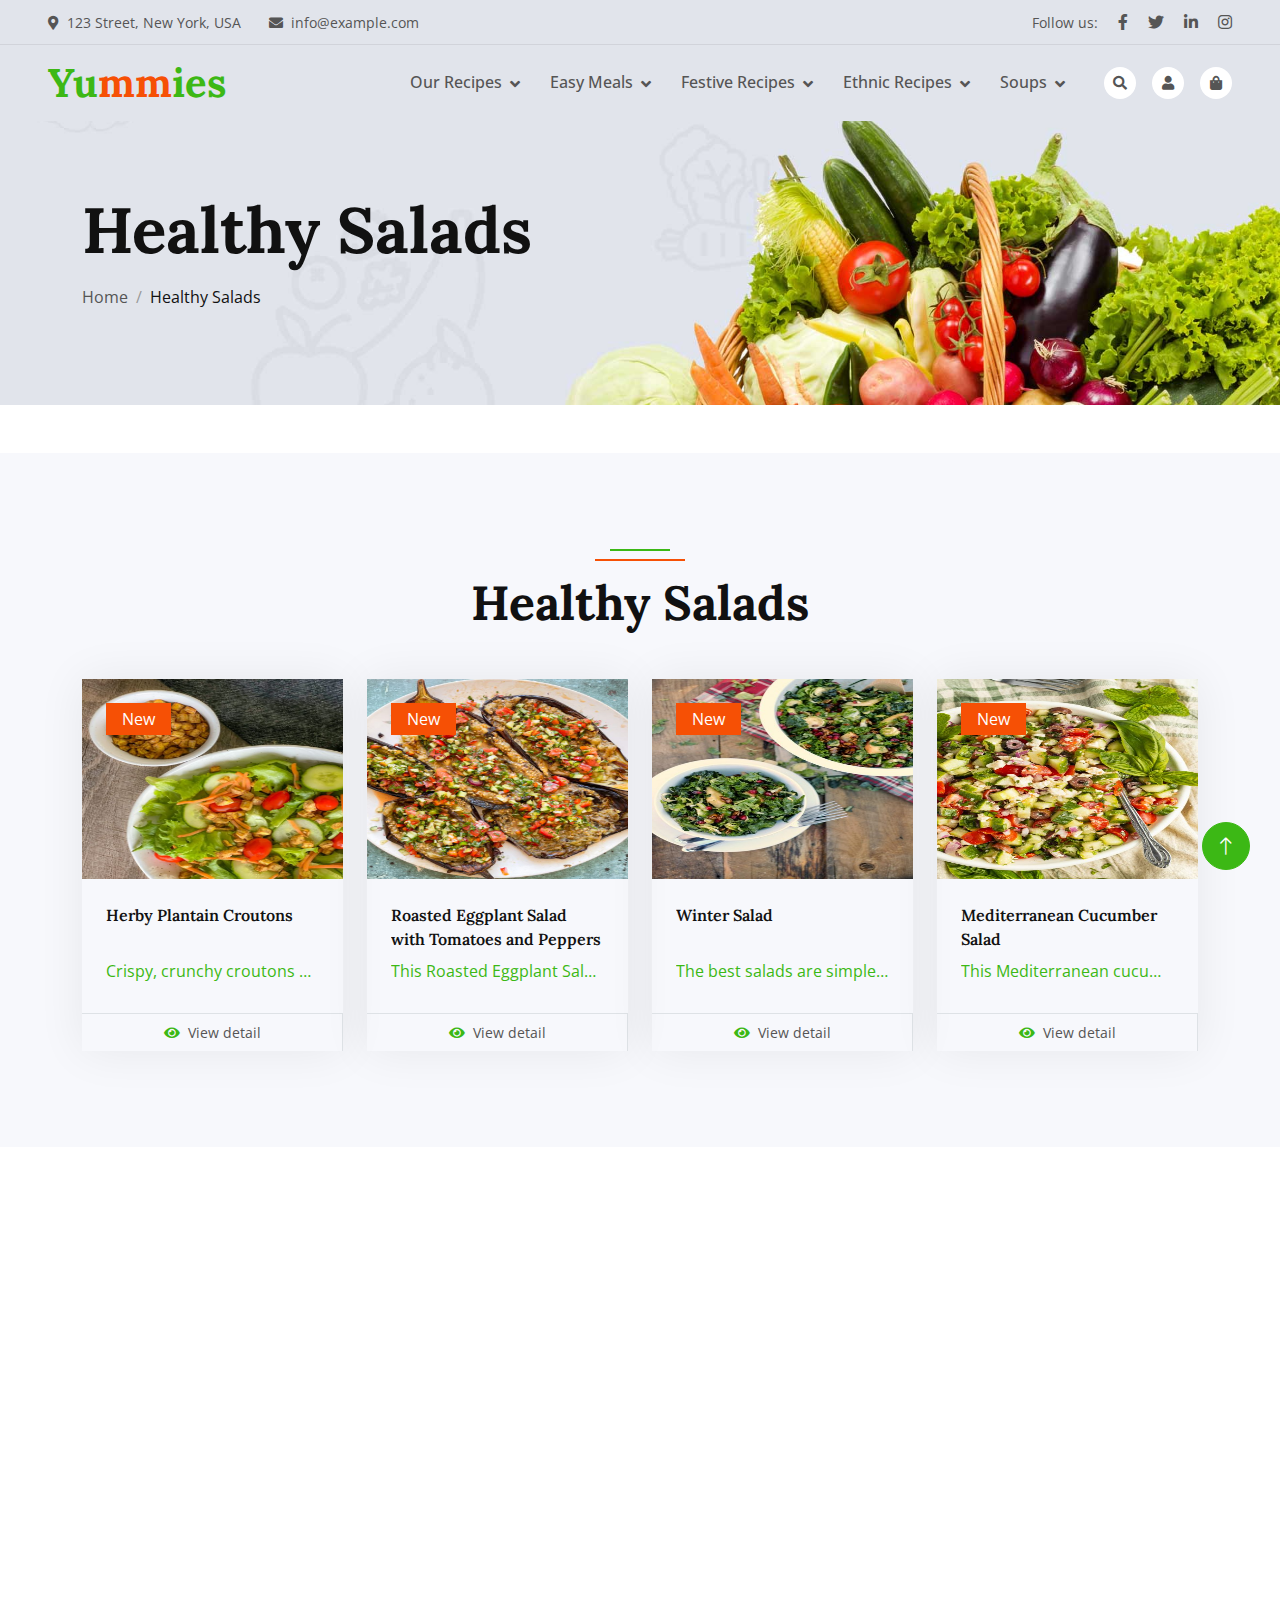
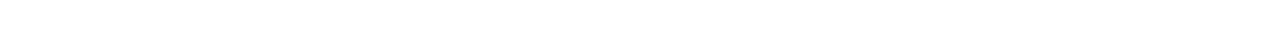
<file: healthy-salads.html>
<!DOCTYPE html>
<html lang="en">

<head>
    <meta charset="utf-8">
    <title>Foody - Organic Food Website Template</title>
    <meta content="width=device-width, initial-scale=1.0" name="viewport">
    <meta content="" name="keywords">
    <meta content="" name="description">

    <!-- Favicon -->
    <link href="img/favicon.ico" rel="icon">

    <!-- Google Web Fonts -->
    <link rel="preconnect" href="https://fonts.googleapis.com">
    <link rel="preconnect" href="https://fonts.gstatic.com" crossorigin>
    <link href="https://fonts.googleapis.com/css2?family=Open+Sans:wght@400;500&family=Lora:wght@600;700&display=swap" rel="stylesheet"> 

    <!-- Icon Font Stylesheet -->
    <link href="https://cdnjs.cloudflare.com/ajax/libs/font-awesome/5.10.0/css/all.min.css" rel="stylesheet">
    <link href="https://cdn.jsdelivr.net/npm/bootstrap-icons@1.4.1/font/bootstrap-icons.css" rel="stylesheet">

    <!-- Libraries Stylesheet -->
    <link href="lib/animate/animate.min.css" rel="stylesheet">
    <link href="lib/owlcarousel/assets/owl.carousel.min.css" rel="stylesheet">

    <!-- Customized Bootstrap Stylesheet -->
    <link href="css/bootstrap.min.css" rel="stylesheet">

    <!-- Template Stylesheet -->
    <link href="css/style.css" rel="stylesheet">
</head>

<body>
    <!-- Spinner Start -->
    <div id="spinner" class="show bg-white position-fixed translate-middle w-100 vh-100 top-50 start-50 d-flex align-items-center justify-content-center">
        <div class="spinner-border text-primary" role="status"></div>
    </div>
    <!-- Spinner End -->


   <!-- Navbar Start -->
   <div class="container-fluid bg-banner fixed-top px-0 wow fadeIn" data-wow-delay="0.1s">
    <div class="top-bar row gx-0 align-items-center d-none d-lg-flex">
        <div class="col-lg-6 px-5 text-start">
            <small><i class="fa fa-map-marker-alt me-2"></i>123 Street, New York, USA</small>
            <small class="ms-4"><i class="fa fa-envelope me-2"></i>info@example.com</small>
        </div>
        <div class="col-lg-6 px-5 text-end">
            <small>Follow us:</small>
            <a class="text-body ms-3" href=""><i class="fab fa-facebook-f"></i></a>
            <a class="text-body ms-3" href=""><i class="fab fa-twitter"></i></a>
            <a class="text-body ms-3" href=""><i class="fab fa-linkedin-in"></i></a>
            <a class="text-body ms-3" href=""><i class="fab fa-instagram"></i></a>
        </div>
    </div>
    <nav class="navbar navbar-expand-lg navbar-light py-lg-0 px-lg-5 wow fadeIn" data-wow-delay="0.1s">
        <a href="index.html" class="navbar-brand ms-4 ms-lg-0">
            <h1 class="fw-bold text-primary m-0">Yu<span class="text-secondary">mm</span>ies</h1>
        </a>
        <button type="button" class="navbar-toggler me-4" data-bs-toggle="collapse"
            data-bs-target="#navbarCollapse">
            <span class="navbar-toggler-icon"></span>
        </button>
        <div class="collapse navbar-collapse" id="navbarCollapse">
            <div class="navbar-nav ms-auto p-4 p-lg-0">

                <!--  <a href="index.html" class="nav-item nav-link active">Home</a> -->

                <div class="nav-item dropdown active">
                    <a href="#" class="nav-link dropdown-toggle" data-bs-toggle="dropdown">Our Recipes</a>
                    <div class="dropdown-menu m-0">
                        <a href="feature.html" class="dropdown-item">Breakfast</a>
                        <a href="testimonial.html" class="dropdown-item">Lunch</a>
                        <a href="404.html" class="dropdown-item">Dinners</a>
                        <a href="404.html" class="dropdown-item">Desserts</a>
                        <a href="404.html" class="dropdown-item">Appetizers</a>
                        <a href="product.html" class="dropdown-item" style="font-weight: bold;">VIEW ALL</a>
                    </div>

                </div>

                <div class="nav-item dropdown">
                    <a href="#" class="nav-link dropdown-toggle" data-bs-toggle="dropdown">Easy Meals</a>
                    <div class="dropdown-menu m-0">
                        <a href="blog.html" class="dropdown-item">Easy Dinners</a>
                        <a href="testimonial.html" class="dropdown-item">Easy Vegeterian</a>
                        <a href="404.html" class="dropdown-item">Easy Soups</a>
                        <a href="product.html" class="dropdown-item" style="font-weight: bold;">VIEW ALL</a>
                    </div>
                </div>

                <div class="nav-item dropdown">
                    <a href="#" class="nav-link dropdown-toggle" data-bs-toggle="dropdown">Festive Recipes</a>
                    <div class="dropdown-menu m-0">
                        <a href="#" class="dropdown-item">Pumpkin Season</a>
                        <a href="#" class="dropdown-item">Christmas Dinner</a>
                        <a href="thanksgiving.html" class="dropdown-item">Thanksgiving</a>
                        <a href="#" class="dropdown-item" style="font-weight: bold;">VIEW ALL</a>
                    </div>
                </div>
                

                <div class="nav-item dropdown">
                    <a href="#" class="nav-link dropdown-toggle" data-bs-toggle="dropdown">Ethnic Recipes</a>
                    <div class="dropdown-menu m-0">
                        <a href="subcontinent-ethnic-recipes.html" class="dropdown-item">Subcontinent</a>
                        <a href="#" class="dropdown-item">Chinese</a>
                        <a href="#" class="dropdown-item">Japenese</a>
                        <a href="#" class="dropdown-item">Korean</a>
                        <a href="#" class="dropdown-item">Vietnamese</a>
                    </div>
                </div>


                <div class="nav-item dropdown">
                    <a href="healthy-soups.html" class="nav-link dropdown-toggle" data-bs-toggle="dropdown">Soups</a>
                    <div class="dropdown-menu m-0">
                        <a href="blog.html" class="dropdown-item">Fall</a>
                        <a href="testimonial.html" class="dropdown-item">Spring</a>
                        <a href="product.html" class="dropdown-item">Winter</a>
                    </div>
                </div>
                <!--
                <div class="nav-item dropdown">
                <a href="#" class="nav-link dropdown-toggle" data-bs-toggle="dropdown">Suggest Me</a>
                <div class="dropdown-menu m-0">
                    <a href="blog.html" class="dropdown-item">Blog Grid</a>
                    <a href="feature.html" class="dropdown-item">Our Features</a>
                    <a href="testimonial.html" class="dropdown-item">Testimonial</a>
                    <a href="404.html" class="dropdown-item">404 Page</a>
                </div>
            </div>
            -->
              <!--  <a href="#" class="nav-item nav-link">Suggest Me</a> -->

                <!-- <a href="contact.html" class="nav-item nav-link">Contact Us</a> -->
            </div>
            <div class="d-none d-lg-flex ms-2">
                <a class="btn-sm-square bg-white rounded-circle ms-3" href="">
                    <small class="fa fa-search text-body"></small>
                </a>
                <a class="btn-sm-square bg-white rounded-circle ms-3" href="">
                    <small class="fa fa-user text-body"></small>
                </a>
                <a class="btn-sm-square bg-white rounded-circle ms-3" href="">
                    <small class="fa fa-shopping-bag text-body"></small>
                </a>
            </div>
        </div>
    </nav>
</div>
<!-- Navbar End -->


    <!-- Page Header Start -->
    <div class="container-fluid page-header mb-5 wow fadeIn" data-wow-delay="0.1s">
        <div class="container">
            <h1 class="display-3 mb-3 animated slideInDown">Healthy Salads</h1>
            <nav aria-label="breadcrumb animated slideInDown">
                <ol class="breadcrumb mb-0">
                    <li class="breadcrumb-item"><a class="text-body" href="index.html">Home</a></li>
                    <li class="breadcrumb-item text-dark active" aria-current="page">Healthy Salads</li>
                </ol>
            </nav>
        </div>
    </div>
    <!-- Page Header End -->

<!-- Healthy Salads Start -->
<div class="container-fluid bg-light bg-light my-5 py-6">
    <div class="container">
        <div class="section-header text-center mx-auto mb-5 wow fadeInUp" data-wow-delay="0.1s"
            style="max-width: 500px;">
            <h1 class="display-5 mb-3">Healthy Salads</h1>
        </div>
        <div class="row g-4">
            <div class="col-xl-3 col-lg-4 col-md-6 wow fadeInUp" data-wow-delay="0.1s">
                <div class="product-item">
                    <div class="position-relative bg-light overflow-hidden">
                        <img class="img-fluid w-100" src="img/herby.jpg" alt="">
                        <div class="bg-secondary rounded text-white position-absolute start-0 top-0 m-4 py-1 px-3">
                            New</div>
                    </div>
                    <div class="p-4">
                        <a class="d-block h6 mb-2 product-title" href="">Herby Plantain Croutons</a>
                        <span class="text-primary product-description">Crispy, crunchy croutons on top of a fresh salad is the best! These Plantain Croutons are super easy made in the air fryer and hard not to gobble up before they get on the salad! Just 4 ingredients and 15 minutes to air fry and they are ready! If you are lucky enough to have leftovers, they keep well in a glass jar for several days!
                        </span> 
                        <!-- <span class="text-body text-decoration-line-through">$29.00</span> -->
                    </div>
                    <div class="d-flex border-top">
                        <small class="w-100 text-center border-end py-2">
                            <a class="text-body"
                                href="E:\Food Social Converted\aayushassociates.com\food-social2\jumbo-apple-pie-muffins\index.html"><i
                                    class="fa fa-eye text-primary me-2"></i>View detail</a>
                        </small>
                        <!--
                        <small class="w-50 text-center py-2">
                        <a class="text-body" href=""><i
                                class="fa fa-shopping-bag text-primary me-2"></i>Add to cart</a>
                    </small>
                    -->
                    </div>
                </div>
            </div>
            <div class="col-xl-3 col-lg-4 col-md-6 wow fadeInUp" data-wow-delay="0.1s">
                <div class="product-item">
                    <div class="position-relative bg-light overflow-hidden">
                        <img class="img-fluid w-100" src="img/roasted-eggplant-salad-576x720-1.jpg" alt="">
                        <div class="bg-secondary rounded text-white position-absolute start-0 top-0 m-4 py-1 px-3">
                            New</div>
                    </div>
                    <div class="p-4">
                        <a class="d-block h6 mb-2 product-title" href="">Roasted Eggplant Salad with Tomatoes and
                            Peppers</a>
                        <span class="text-primary product-description">This Roasted Eggplant Salad with Tomatoes and Peppers is a fresh, vibrant and delicious dish that can be prepared ahead of time. It can be enjoyed as an appetizer with some sliced bread or pita for dipping. Or you can serve it alongside grilled meats or fish as a side dish.
                        </span> 
                        <!-- <span class="text-body text-decoration-line-through">$29.00</span> -->
                    </div>
                    <div class="d-flex border-top">
                        <small class="w-100 text-center border-end py-2">
                            <a class="text-body"
                                href="E:\Food Social Converted\aayushassociates.com\food-social2\jumbo-apple-pie-muffins\index.html"><i
                                    class="fa fa-eye text-primary me-2"></i>View detail</a>
                        </small>
                        <!--
                        <small class="w-50 text-center py-2">
                        <a class="text-body" href=""><i
                                class="fa fa-shopping-bag text-primary me-2"></i>Add to cart</a>
                    </small>
                    -->
                    </div>
                </div>
            </div>
            <div class="col-xl-3 col-lg-4 col-md-6 wow fadeInUp" data-wow-delay="0.1s">
                <div class="product-item">
                    <div class="position-relative bg-light overflow-hidden">
                        <img class="img-fluid w-100" src="img/Winter-salad-480x720-1.jpg" alt="">
                        <div class="bg-secondary rounded text-white position-absolute start-0 top-0 m-4 py-1 px-3">
                            New</div>
                    </div>
                    <div class="p-4">
                        <a class="d-block h6 mb-2 product-title" href="">Winter Salad</a>
                        <span class="text-primary product-description">The best salads are simple to make, flavorful and full of fresh in-season ingredients. They are even better if they can compliment any main dish and stand alone on their own. This winter salad is perfect because it is beautiful, full of fresh winter flavors and it comes together easily to make a big bowl of healthy greens that keep you satisfied with each bite.
                        </span> 
                        <!-- <span class="text-body text-decoration-line-through">$29.00</span> -->
                    </div>
                    <div class="d-flex border-top">
                        <small class="w-100 text-center border-end py-2">
                            <a class="text-body"
                                href="E:\Food Social Converted\aayushassociates.com\food-social2\jumbo-apple-pie-muffins\index.html"><i
                                    class="fa fa-eye text-primary me-2"></i>View detail</a>
                        </small>
                        <!--
                        <small class="w-50 text-center py-2">
                        <a class="text-body" href=""><i
                                class="fa fa-shopping-bag text-primary me-2"></i>Add to cart</a>
                    </small>
                    -->
                    </div>
                </div>
            </div>
            <div class="col-xl-3 col-lg-4 col-md-6 wow fadeInUp" data-wow-delay="0.1s">
                <div class="product-item">
                    <div class="position-relative bg-light overflow-hidden">
                        <img class="img-fluid w-100" src="img/mediterranean-cucumber-salad-11-480x720-1.jpg" alt="">
                        <div class="bg-secondary rounded text-white position-absolute start-0 top-0 m-4 py-1 px-3">
                            New</div>
                    </div>
                    <div class="p-4">
                        <a class="d-block h6 mb-2 product-title" href="">Mediterranean Cucumber Salad</a>
                        <span class="text-primary product-description">This Mediterranean cucumber salad is filled with delicious and fresh flavors! Crunchy cucumber mixed with zesty tomatoes, red onion, kalamata olives, salty feta and fragrant fresh mint and basil dressed with a super tasty vinaigrette. Absolutely delightful!
                        </span> 
                        <!-- <span class="text-body text-decoration-line-through">$29.00</span> -->
                    </div>
                    <div class="d-flex border-top">
                        <small class="w-100 text-center border-end py-2">
                            <a class="text-body"
                                href="E:\Food Social Converted\aayushassociates.com\food-social2\jumbo-apple-pie-muffins\index.html"><i
                                    class="fa fa-eye text-primary me-2"></i>View detail</a>
                        </small>
                        <!--
                        <small class="w-50 text-center py-2">
                        <a class="text-body" href=""><i
                                class="fa fa-shopping-bag text-primary me-2"></i>Add to cart</a>
                    </small>
                    -->
                    </div>
                </div>
            </div>
        </div>
    </div>
</div>
<!-- Healthy Salads End -->  

 <!-- Footer Start -->
 <div class="container-fluid bg-dark footer mt-5 pt-5 wow fadeIn" data-wow-delay="0.1s">
    <div class="container py-5">
        <div class="row g-5">
            <div class="col-lg-3 col-md-6">
                <h1 class="fw-bold text-primary mb-4">Yu<span class="text-secondary">mm</span>ies</h1>
                <p>Diam dolor diam ipsum sit. Aliqu diam amet diam et eos. Clita erat ipsum et lorem et sit, sed
                    stet lorem sit clita</p>
                <div class="d-flex pt-2">
                    <a class="btn btn-square btn-outline-light rounded-circle me-1" href=""><i
                            class="fab fa-twitter"></i></a>
                    <a class="btn btn-square btn-outline-light rounded-circle me-1" href=""><i
                            class="fab fa-facebook-f"></i></a>
                    <a class="btn btn-square btn-outline-light rounded-circle me-1" href=""><i
                            class="fab fa-youtube"></i></a>
                    <a class="btn btn-square btn-outline-light rounded-circle me-0" href=""><i
                            class="fab fa-linkedin-in"></i></a>
                </div>
            </div>
            <div class="col-lg-3 col-md-6">
                <h4 class="text-light mb-4">Address</h4>
                <p><i class="fa fa-map-marker-alt me-3"></i>123 Street, New York, USA</p>
                <p><i class="fa fa-phone-alt me-3"></i>+012 345 67890</p>
                <p><i class="fa fa-envelope me-3"></i>info@example.com</p>
            </div>
            <div class="col-lg-3 col-md-6">
                <h4 class="text-light mb-4">Quick Links</h4>
                <a class="btn btn-link" href="">Our Recipes</a>
                <a class="btn btn-link" href="">Quick Meals</a>
                <a class="btn btn-link" href="">Festive Recipes</a>
                <a class="btn btn-link" href="">Suggest Me</a>
            </div>
            <div class="col-lg-3 col-md-6">
                <h4 class="text-light mb-4">Newsletter</h4>
                <p>Subscribe to get the latest recipes first of all.</p>
                <div class="position-relative mx-auto" style="max-width: 400px;">
                    <input class="form-control bg-transparent w-100 py-3 ps-4 pe-5" type="text"
                        placeholder="Your email">
                    <button type="button"
                        class="btn btn-primary py-2 position-absolute top-0 end-0 mt-2 me-2">SignUp</button>
                </div>
            </div>
        </div>
    </div>
    <div class="container-fluid copyright">
        <div class="container">
            <div class="row">
                <div class="col-md-6 text-center text-md-start mb-3 mb-md-0">
                    &copy; <a href="#">Your Site Name</a>, All Right Reserved.
                </div>
                <div class="col-md-6 text-md-end">
                    <!--/*** This template is free as long as you keep the footer author’s credit link/attribution link/backlink. If you'd like to use the template without the footer author’s credit link/attribution link/backlink, you can purchase the Credit Removal License from "https://htmlcodex.com/credit-removal". Thank you for your support. ***/-->
                    Designed & Developed By:
                    <a href="" target="_blank">Datagonomix</a>
                </div>
            </div>
        </div>
    </div>
</div>
<!-- Footer End -->


    <!-- Back to Top -->
    <a href="#" class="btn btn-lg btn-primary btn-lg-square rounded-circle back-to-top"><i class="bi bi-arrow-up"></i></a>


    <!-- JavaScript Libraries -->
    <script src="https://code.jquery.com/jquery-3.4.1.min.js"></script>
    <script src="https://cdn.jsdelivr.net/npm/bootstrap@5.0.0/dist/js/bootstrap.bundle.min.js"></script>
    <script src="lib/wow/wow.min.js"></script>
    <script src="lib/easing/easing.min.js"></script>
    <script src="lib/waypoints/waypoints.min.js"></script>
    <script src="lib/owlcarousel/owl.carousel.min.js"></script>

    <!-- Template Javascript -->
    <script src="js/main.js"></script>
</body>

</html>
</file>
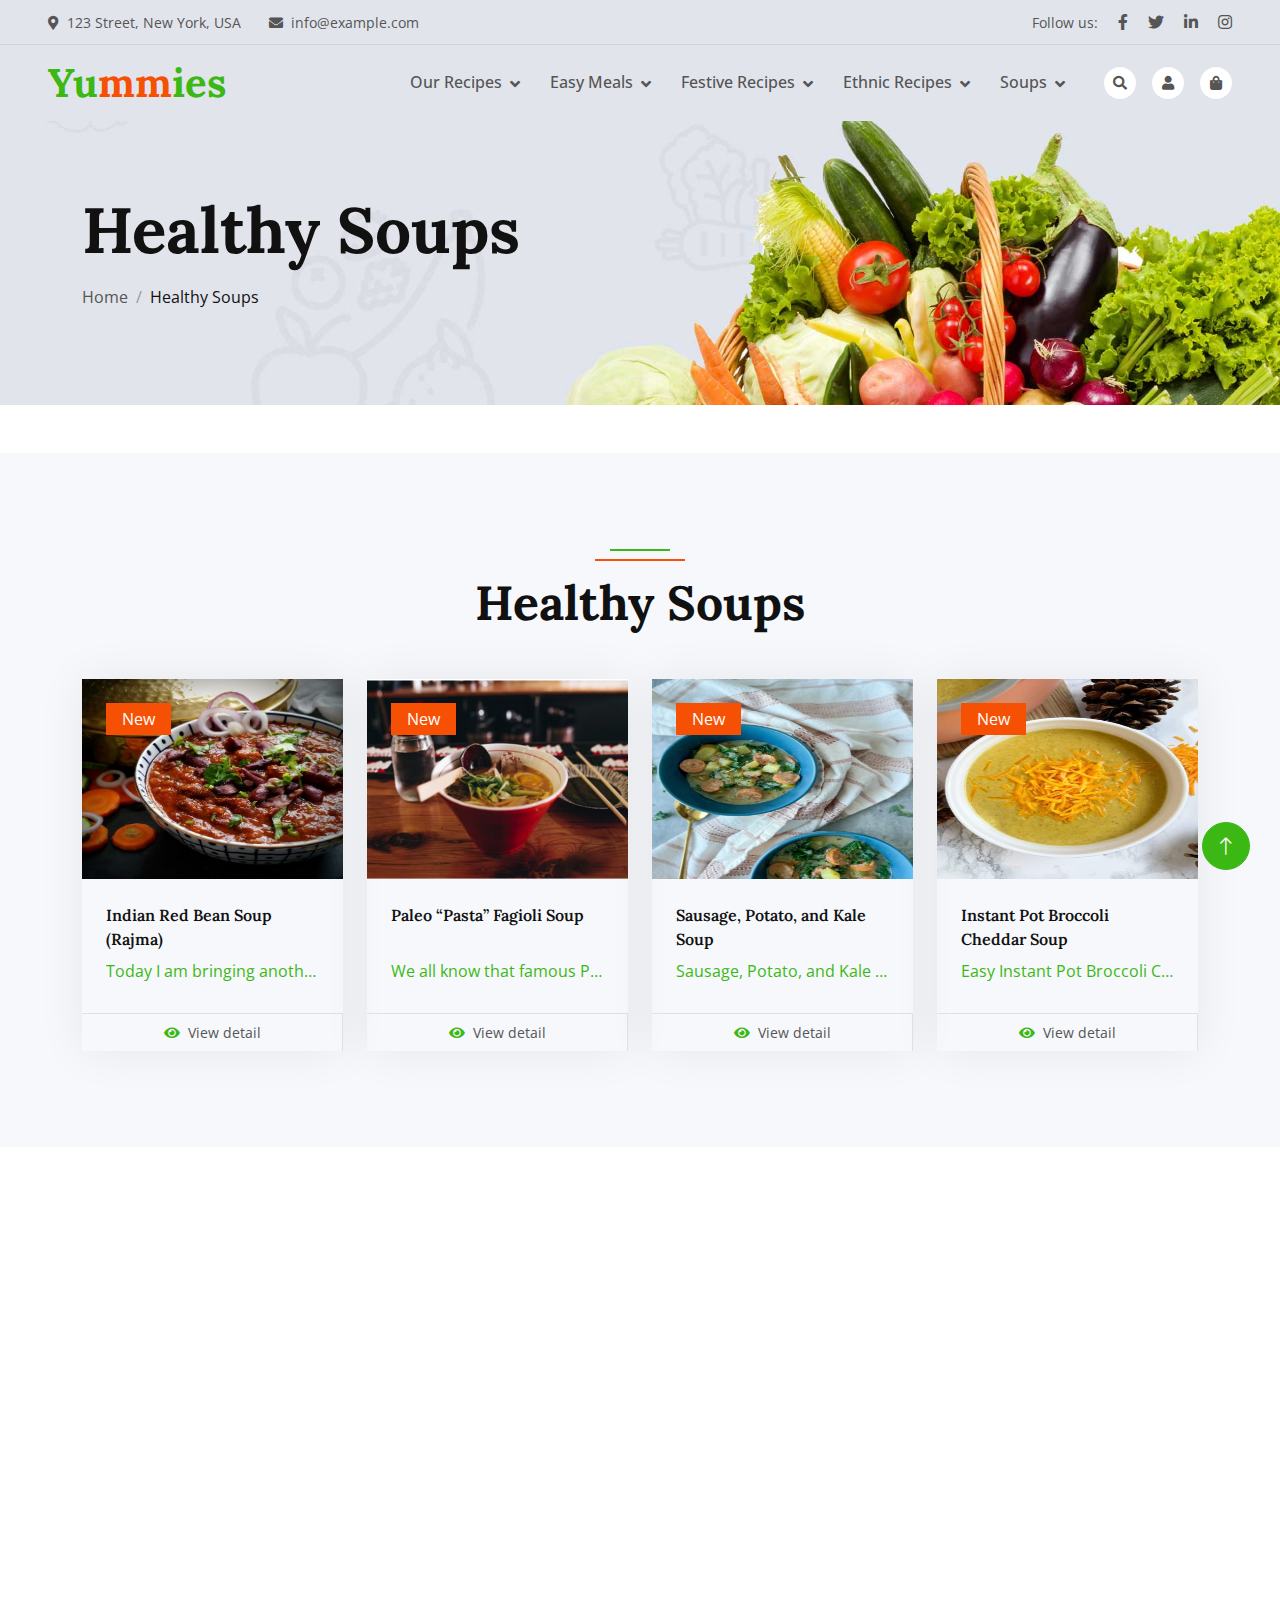
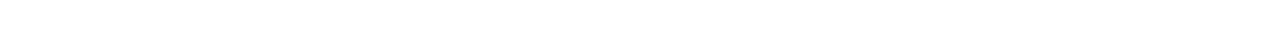
<file: healthy-soups.html>
<!DOCTYPE html>
<html lang="en">

<head>
    <meta charset="utf-8">
    <title>Foody - Organic Food Website Template</title>
    <meta content="width=device-width, initial-scale=1.0" name="viewport">
    <meta content="" name="keywords">
    <meta content="" name="description">

    <!-- Favicon -->
    <link href="img/favicon.ico" rel="icon">

    <!-- Google Web Fonts -->
    <link rel="preconnect" href="https://fonts.googleapis.com">
    <link rel="preconnect" href="https://fonts.gstatic.com" crossorigin>
    <link href="https://fonts.googleapis.com/css2?family=Open+Sans:wght@400;500&family=Lora:wght@600;700&display=swap" rel="stylesheet"> 

    <!-- Icon Font Stylesheet -->
    <link href="https://cdnjs.cloudflare.com/ajax/libs/font-awesome/5.10.0/css/all.min.css" rel="stylesheet">
    <link href="https://cdn.jsdelivr.net/npm/bootstrap-icons@1.4.1/font/bootstrap-icons.css" rel="stylesheet">

    <!-- Libraries Stylesheet -->
    <link href="lib/animate/animate.min.css" rel="stylesheet">
    <link href="lib/owlcarousel/assets/owl.carousel.min.css" rel="stylesheet">

    <!-- Customized Bootstrap Stylesheet -->
    <link href="css/bootstrap.min.css" rel="stylesheet">

    <!-- Template Stylesheet -->
    <link href="css/style.css" rel="stylesheet">
</head>

<body>
    <!-- Spinner Start -->
    <div id="spinner" class="show bg-white position-fixed translate-middle w-100 vh-100 top-50 start-50 d-flex align-items-center justify-content-center">
        <div class="spinner-border text-primary" role="status"></div>
    </div>
    <!-- Spinner End -->


 <!-- Navbar Start -->
 <div class="container-fluid bg-banner fixed-top px-0 wow fadeIn" data-wow-delay="0.1s">
    <div class="top-bar row gx-0 align-items-center d-none d-lg-flex">
        <div class="col-lg-6 px-5 text-start">
            <small><i class="fa fa-map-marker-alt me-2"></i>123 Street, New York, USA</small>
            <small class="ms-4"><i class="fa fa-envelope me-2"></i>info@example.com</small>
        </div>
        <div class="col-lg-6 px-5 text-end">
            <small>Follow us:</small>
            <a class="text-body ms-3" href=""><i class="fab fa-facebook-f"></i></a>
            <a class="text-body ms-3" href=""><i class="fab fa-twitter"></i></a>
            <a class="text-body ms-3" href=""><i class="fab fa-linkedin-in"></i></a>
            <a class="text-body ms-3" href=""><i class="fab fa-instagram"></i></a>
        </div>
    </div>
    <nav class="navbar navbar-expand-lg navbar-light py-lg-0 px-lg-5 wow fadeIn" data-wow-delay="0.1s">
        <a href="index.html" class="navbar-brand ms-4 ms-lg-0">
            <h1 class="fw-bold text-primary m-0">Yu<span class="text-secondary">mm</span>ies</h1>
        </a>
        <button type="button" class="navbar-toggler me-4" data-bs-toggle="collapse"
            data-bs-target="#navbarCollapse">
            <span class="navbar-toggler-icon"></span>
        </button>
        <div class="collapse navbar-collapse" id="navbarCollapse">
            <div class="navbar-nav ms-auto p-4 p-lg-0">

                <!--  <a href="index.html" class="nav-item nav-link active">Home</a> -->

                <div class="nav-item dropdown active">
                    <a href="#" class="nav-link dropdown-toggle" data-bs-toggle="dropdown">Our Recipes</a>
                    <div class="dropdown-menu m-0">
                        <a href="feature.html" class="dropdown-item">Breakfast</a>
                        <a href="testimonial.html" class="dropdown-item">Lunch</a>
                        <a href="404.html" class="dropdown-item">Dinners</a>
                        <a href="404.html" class="dropdown-item">Desserts</a>
                        <a href="404.html" class="dropdown-item">Appetizers</a>
                        <a href="product.html" class="dropdown-item" style="font-weight: bold;">VIEW ALL</a>
                    </div>

                </div>

                <div class="nav-item dropdown">
                    <a href="#" class="nav-link dropdown-toggle" data-bs-toggle="dropdown">Easy Meals</a>
                    <div class="dropdown-menu m-0">
                        <a href="blog.html" class="dropdown-item">Easy Dinners</a>
                        <a href="testimonial.html" class="dropdown-item">Easy Vegeterian</a>
                        <a href="404.html" class="dropdown-item">Easy Soups</a>
                        <a href="product.html" class="dropdown-item" style="font-weight: bold;">VIEW ALL</a>
                    </div>
                </div>

                <div class="nav-item dropdown">
                    <a href="#" class="nav-link dropdown-toggle" data-bs-toggle="dropdown">Festive Recipes</a>
                    <div class="dropdown-menu m-0">
                        <a href="#" class="dropdown-item">Pumpkin Season</a>
                        <a href="#" class="dropdown-item">Christmas Dinner</a>
                        <a href="thanksgiving.html" class="dropdown-item">Thanksgiving</a>
                        <a href="#" class="dropdown-item" style="font-weight: bold;">VIEW ALL</a>
                    </div>
                </div>
                

                <div class="nav-item dropdown">
                    <a href="#" class="nav-link dropdown-toggle" data-bs-toggle="dropdown">Ethnic Recipes</a>
                    <div class="dropdown-menu m-0">
                        <a href="subcontinent-ethnic-recipes.html" class="dropdown-item">Subcontinent</a>
                        <a href="#" class="dropdown-item">Chinese</a>
                        <a href="#" class="dropdown-item">Japenese</a>
                        <a href="#" class="dropdown-item">Korean</a>
                        <a href="#" class="dropdown-item">Vietnamese</a>
                    </div>
                </div>


                <div class="nav-item dropdown">
                    <a href="healthy-soups.html" class="nav-link dropdown-toggle" data-bs-toggle="dropdown">Soups</a>
                    <div class="dropdown-menu m-0">
                        <a href="blog.html" class="dropdown-item">Fall</a>
                        <a href="testimonial.html" class="dropdown-item">Spring</a>
                        <a href="product.html" class="dropdown-item">Winter</a>
                    </div>
                </div>
                <!--
                <div class="nav-item dropdown">
                <a href="#" class="nav-link dropdown-toggle" data-bs-toggle="dropdown">Suggest Me</a>
                <div class="dropdown-menu m-0">
                    <a href="blog.html" class="dropdown-item">Blog Grid</a>
                    <a href="feature.html" class="dropdown-item">Our Features</a>
                    <a href="testimonial.html" class="dropdown-item">Testimonial</a>
                    <a href="404.html" class="dropdown-item">404 Page</a>
                </div>
            </div>
            -->
              <!--  <a href="#" class="nav-item nav-link">Suggest Me</a> -->

                <!-- <a href="contact.html" class="nav-item nav-link">Contact Us</a> -->
            </div>
            <div class="d-none d-lg-flex ms-2">
                <a class="btn-sm-square bg-white rounded-circle ms-3" href="">
                    <small class="fa fa-search text-body"></small>
                </a>
                <a class="btn-sm-square bg-white rounded-circle ms-3" href="">
                    <small class="fa fa-user text-body"></small>
                </a>
                <a class="btn-sm-square bg-white rounded-circle ms-3" href="">
                    <small class="fa fa-shopping-bag text-body"></small>
                </a>
            </div>
        </div>
    </nav>
</div>
<!-- Navbar End -->


    <!-- Page Header Start -->
    <div class="container-fluid page-header mb-5 wow fadeIn" data-wow-delay="0.1s">
        <div class="container">
            <h1 class="display-3 mb-3 animated slideInDown">Healthy Soups</h1>
            <nav aria-label="breadcrumb animated slideInDown">
                <ol class="breadcrumb mb-0">
                    <li class="breadcrumb-item"><a class="text-body" href="index.html">Home</a></li>
                    <li class="breadcrumb-item text-dark active" aria-current="page">Healthy Soups</li>
                </ol>
            </nav>
        </div>
    </div>
    <!-- Page Header End -->


<!-- Healthy Soups Start -->
<div class="container-fluid bg-light bg-light my-5 py-6">
    <div class="container">
        <div class="section-header text-center mx-auto mb-5 wow fadeInUp" data-wow-delay="0.1s"
            style="max-width: 500px;">
            <h1 class="display-5 mb-3">Healthy Soups</h1>
        </div>
        <div class="row g-4">
            <div class="col-xl-3 col-lg-4 col-md-6 wow fadeInUp" data-wow-delay="0.1s">
                <div class="product-item">
                    <div class="position-relative bg-light overflow-hidden">
                        <img class="img-fluid w-100" src="img/indian rajma.jpg" alt="">
                        <div class="bg-secondary rounded text-white position-absolute start-0 top-0 m-4 py-1 px-3">
                            New</div>
                    </div>
                    <div class="p-4">
                        <a class="d-block h6 mb-2 product-title" href="">Indian Red Bean Soup (Rajma)</a>
                        <span class="text-primary product-description">Today I am bringing another of our ever popular and a classic bowl of confort food! Like our simple dhal, Rajma (the red kidney beans) is an emotion. Every family has their own version of it and trust me every version is delicious because this is what childhood memories are made of.This bowl of Rajma is a soul lifter for any day of the week. Absolutely bursting with flavor and comforting during the chilly evenings.
                        </span> 
                        <!-- <span class="text-body text-decoration-line-through">$29.00</span> -->
                    </div>
                    <div class="d-flex border-top">
                        <small class="w-100 text-center border-end py-2">
                            <a class="text-body"
                                href="E:\Food Social Converted\aayushassociates.com\food-social2\jumbo-apple-pie-muffins\index.html"><i
                                    class="fa fa-eye text-primary me-2"></i>View detail</a>
                        </small>
                        <!--
                        <small class="w-50 text-center py-2">
                        <a class="text-body" href=""><i
                                class="fa fa-shopping-bag text-primary me-2"></i>Add to cart</a>
                    </small>
                    -->
                    </div>
                </div>
            </div>
            <div class="col-xl-3 col-lg-4 col-md-6 wow fadeInUp" data-wow-delay="0.1s">
                <div class="product-item">
                    <div class="position-relative bg-light overflow-hidden">
                        <img class="img-fluid w-100" src="img/Paleo “Pasta” Fagioli Soup.png" alt="">
                        <div class="bg-secondary rounded text-white position-absolute start-0 top-0 m-4 py-1 px-3">
                            New</div>
                    </div>
                    <div class="p-4">
                        <a class="d-block h6 mb-2 product-title" href="">Paleo “Pasta” Fagioli Soup</a>
                        <span class="text-primary product-description">We all know that famous Pasta Fagioli Soup from Olive Garden. It is definitely one of my favorite kinds of soup! It is so hearty and comforting when it is cold outside. My version of this soup is Paleo “Pasta” Fagioli Soup. It is gluten-free and bean-free, but you don’t miss either because it is still
                        </span> 
                        <!-- <span class="text-body text-decoration-line-through">$29.00</span> -->
                    </div>
                    <div class="d-flex border-top">
                        <small class="w-100 text-center border-end py-2">
                            <a class="text-body"
                                href="E:\Food Social Converted\aayushassociates.com\food-social2\jumbo-apple-pie-muffins\index.html"><i
                                    class="fa fa-eye text-primary me-2"></i>View detail</a>
                        </small>
                        <!--
                        <small class="w-50 text-center py-2">
                        <a class="text-body" href=""><i
                                class="fa fa-shopping-bag text-primary me-2"></i>Add to cart</a>
                    </small>
                    -->
                    </div>
                </div>
            </div>
            <div class="col-xl-3 col-lg-4 col-md-6 wow fadeInUp" data-wow-delay="0.1s">
                <div class="product-item">
                    <div class="position-relative bg-light overflow-hidden">
                        <img class="img-fluid w-100" src="img/Sausage-kale-and-potato-soup-2-540x720-1.jpg" alt="">
                        <div class="bg-secondary rounded text-white position-absolute start-0 top-0 m-4 py-1 px-3">
                            New</div>
                    </div>
                    <div class="p-4">
                        <a class="d-block h6 mb-2 product-title" href="">Sausage, Potato, and Kale Soup</a>
                        <span class="text-primary product-description">Sausage, Potato, and Kale Soup is a hearty and flavorful soup that features Italian sausage, tender potatoes, and nutritious kale. This is a perfect for a cold winter day. It can be served as a main course with crusty bread or as a starter for a larger meal. Leftovers can be stored in the refrigerator for several days and reheated for a quick and easy meal. This version is
                        </span>
                        <!-- <span class="text-body text-decoration-line-through">$29.00</span> -->
                    </div>
                    <div class="d-flex border-top">
                        <small class="w-100 text-center border-end py-2">
                            <a class="text-body"
                                href="E:\Food Social Converted\aayushassociates.com\food-social2\jumbo-apple-pie-muffins\index.html"><i
                                    class="fa fa-eye text-primary me-2"></i>View detail</a>
                        </small>
                        <!--
                        <small class="w-50 text-center py-2">
                        <a class="text-body" href=""><i
                                class="fa fa-shopping-bag text-primary me-2"></i>Add to cart</a>
                    </small>
                    -->
                    </div>
                </div>
            </div>
            <div class="col-xl-3 col-lg-4 col-md-6 wow fadeInUp" data-wow-delay="0.1s">
                <div class="product-item">
                    <div class="position-relative bg-light overflow-hidden">
                        <img class="img-fluid w-100"
                            src="img/instant-pot-broccoli-cheddar-soup-540x720-1-345x460.jpg" alt="">
                        <div class="bg-secondary rounded text-white position-absolute start-0 top-0 m-4 py-1 px-3">
                            New</div>
                    </div>
                    <div class="p-4">
                        <a class="d-block h6 mb-2 product-title" href="">Instant Pot Broccoli Cheddar Soup</a>
                        <span class="text-primary product-description">Easy Instant Pot Broccoli Cheese Soup is a delicious soup made in your Instant Pot that the whole family will love!
                        </span> 
                        <!-- <span class="text-body text-decoration-line-through">$29.00</span> -->
                    </div>
                    <div class="d-flex border-top">
                        <small class="w-100 text-center border-end py-2">
                            <a class="text-body"
                                href="E:\Food Social Converted\aayushassociates.com\food-social2\jumbo-apple-pie-muffins\index.html"><i
                                    class="fa fa-eye text-primary me-2"></i>View detail</a>
                        </small>
                        <!--
                        <small class="w-50 text-center py-2">
                        <a class="text-body" href=""><i
                                class="fa fa-shopping-bag text-primary me-2"></i>Add to cart</a>
                    </small>
                    -->
                    </div>
                </div>
            </div>
        </div>
    </div>
</div>
<!-- Healthy Soups End -->  




 <!-- Footer Start -->
 <div class="container-fluid bg-dark footer mt-5 pt-5 wow fadeIn" data-wow-delay="0.1s">
    <div class="container py-5">
        <div class="row g-5">
            <div class="col-lg-3 col-md-6">
                <h1 class="fw-bold text-primary mb-4">Yu<span class="text-secondary">mm</span>ies</h1>
                <p>Diam dolor diam ipsum sit. Aliqu diam amet diam et eos. Clita erat ipsum et lorem et sit, sed
                    stet lorem sit clita</p>
                <div class="d-flex pt-2">
                    <a class="btn btn-square btn-outline-light rounded-circle me-1" href=""><i
                            class="fab fa-twitter"></i></a>
                    <a class="btn btn-square btn-outline-light rounded-circle me-1" href=""><i
                            class="fab fa-facebook-f"></i></a>
                    <a class="btn btn-square btn-outline-light rounded-circle me-1" href=""><i
                            class="fab fa-youtube"></i></a>
                    <a class="btn btn-square btn-outline-light rounded-circle me-0" href=""><i
                            class="fab fa-linkedin-in"></i></a>
                </div>
            </div>
            <div class="col-lg-3 col-md-6">
                <h4 class="text-light mb-4">Address</h4>
                <p><i class="fa fa-map-marker-alt me-3"></i>123 Street, New York, USA</p>
                <p><i class="fa fa-phone-alt me-3"></i>+012 345 67890</p>
                <p><i class="fa fa-envelope me-3"></i>info@example.com</p>
            </div>
            <div class="col-lg-3 col-md-6">
                <h4 class="text-light mb-4">Quick Links</h4>
                <a class="btn btn-link" href="">Our Recipes</a>
                <a class="btn btn-link" href="">Quick Meals</a>
                <a class="btn btn-link" href="">Festive Recipes</a>
                <a class="btn btn-link" href="">Suggest Me</a>
            </div>
            <div class="col-lg-3 col-md-6">
                <h4 class="text-light mb-4">Newsletter</h4>
                <p>Subscribe to get the latest recipes first of all.</p>
                <div class="position-relative mx-auto" style="max-width: 400px;">
                    <input class="form-control bg-transparent w-100 py-3 ps-4 pe-5" type="text"
                        placeholder="Your email">
                    <button type="button"
                        class="btn btn-primary py-2 position-absolute top-0 end-0 mt-2 me-2">SignUp</button>
                </div>
            </div>
        </div>
    </div>
    <div class="container-fluid copyright">
        <div class="container">
            <div class="row">
                <div class="col-md-6 text-center text-md-start mb-3 mb-md-0">
                    &copy; <a href="#">Your Site Name</a>, All Right Reserved.
                </div>
                <div class="col-md-6 text-md-end">
                    <!--/*** This template is free as long as you keep the footer author’s credit link/attribution link/backlink. If you'd like to use the template without the footer author’s credit link/attribution link/backlink, you can purchase the Credit Removal License from "https://htmlcodex.com/credit-removal". Thank you for your support. ***/-->
                    Designed & Developed By:
                    <a href="" target="_blank">Datagonomix</a>
                </div>
            </div>
        </div>
    </div>
</div>
<!-- Footer End -->


    <!-- Back to Top -->
    <a href="#" class="btn btn-lg btn-primary btn-lg-square rounded-circle back-to-top"><i class="bi bi-arrow-up"></i></a>


    <!-- JavaScript Libraries -->
    <script src="https://code.jquery.com/jquery-3.4.1.min.js"></script>
    <script src="https://cdn.jsdelivr.net/npm/bootstrap@5.0.0/dist/js/bootstrap.bundle.min.js"></script>
    <script src="lib/wow/wow.min.js"></script>
    <script src="lib/easing/easing.min.js"></script>
    <script src="lib/waypoints/waypoints.min.js"></script>
    <script src="lib/owlcarousel/owl.carousel.min.js"></script>

    <!-- Template Javascript -->
    <script src="js/main.js"></script>
</body>

</html>
</file>
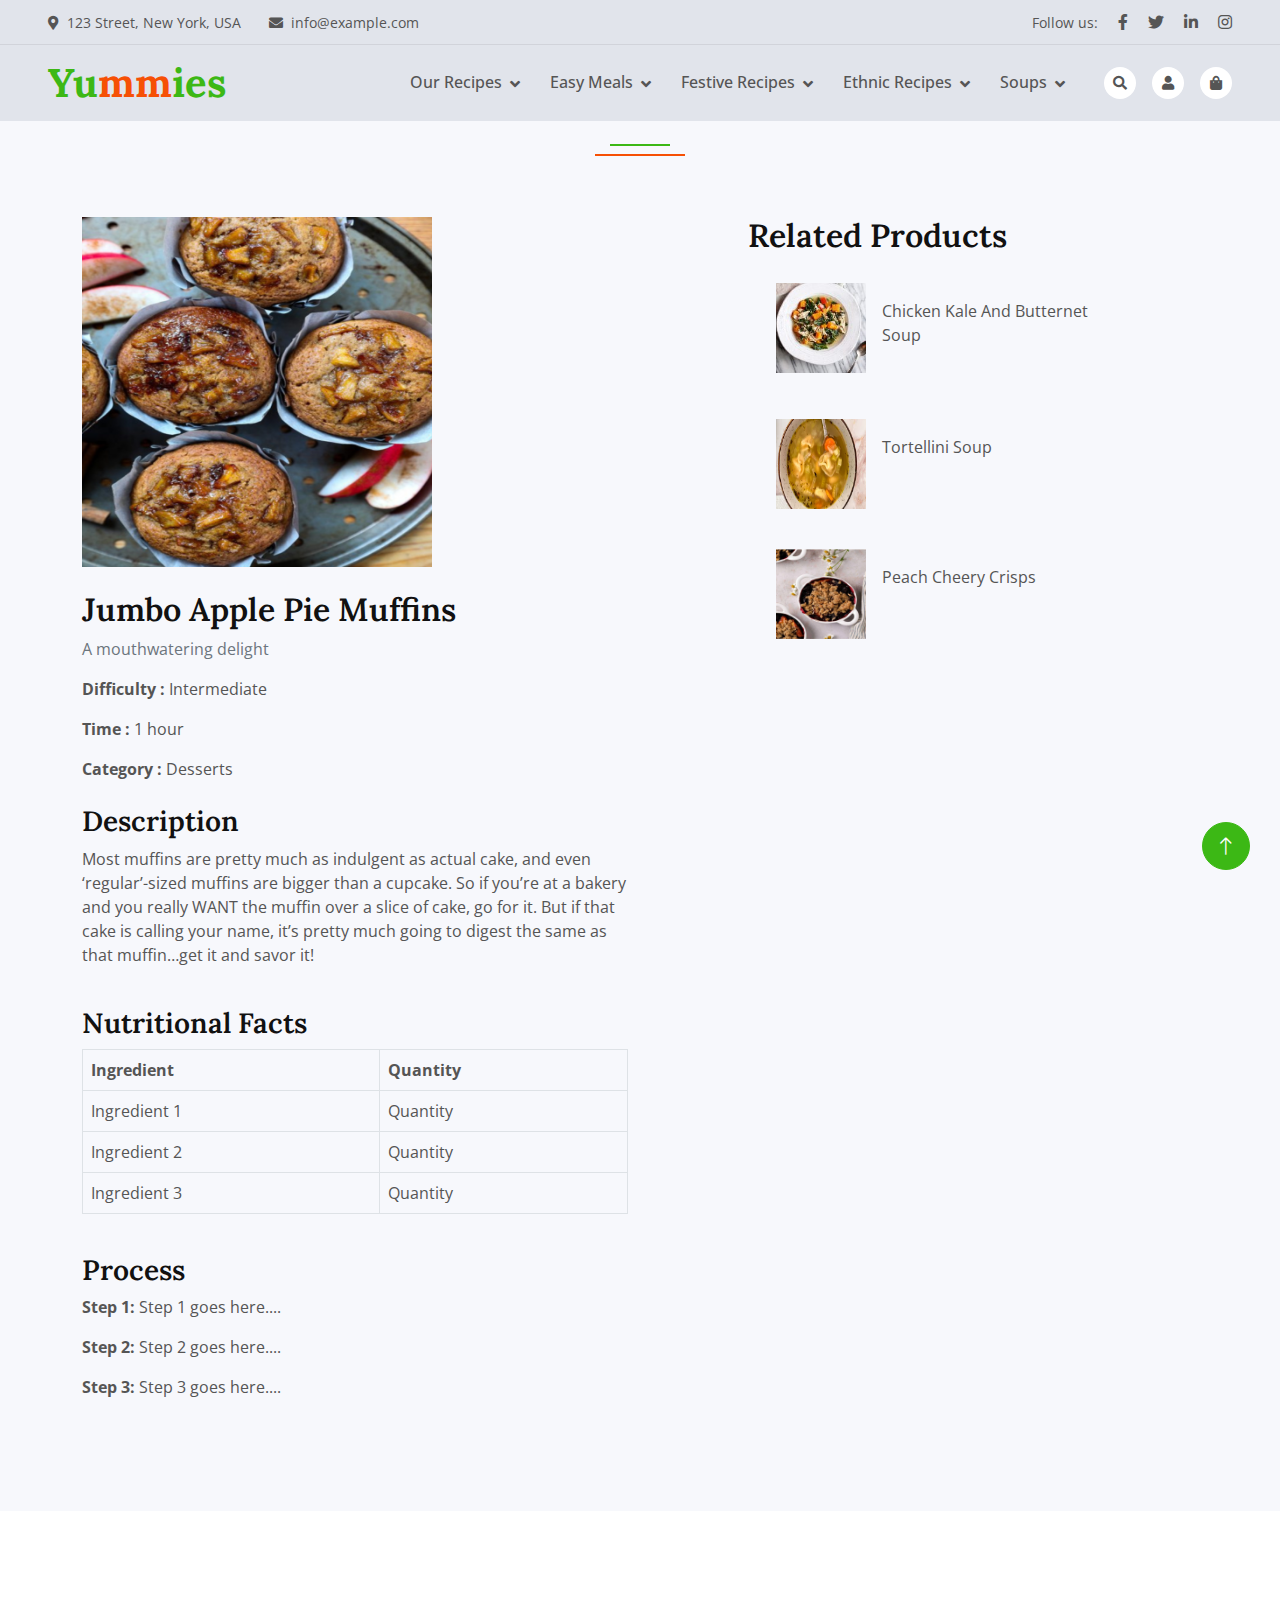
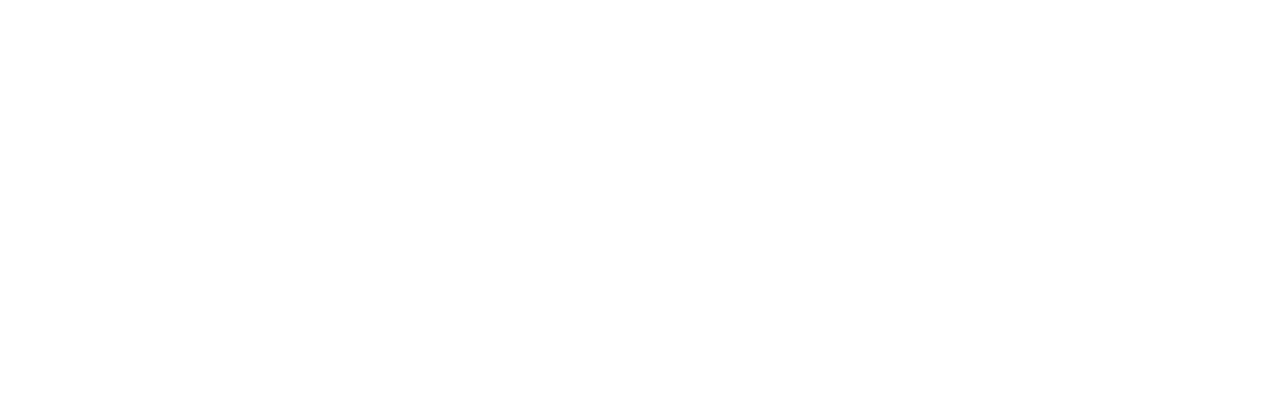
<file: jumbo-apple-details.html>
<!DOCTYPE html>
<html lang="en">

<head>
    <meta charset="utf-8">
    <title>Foody - Organic Food Website Template</title>
    <meta content="width=device-width, initial-scale=1.0" name="viewport">
    <meta content="" name="keywords">
    <meta content="" name="description">

    <!-- Favicon -->
    <link href="img/favicon.ico" rel="icon">

    <!-- Google Web Fonts -->
    <link rel="preconnect" href="https://fonts.googleapis.com">
    <link rel="preconnect" href="https://fonts.gstatic.com" crossorigin>
    <link href="https://fonts.googleapis.com/css2?family=Open+Sans:wght@400;500&family=Lora:wght@600;700&display=swap"
        rel="stylesheet">

    <!-- Icon Font Stylesheet -->
    <link href="https://cdnjs.cloudflare.com/ajax/libs/font-awesome/5.10.0/css/all.min.css" rel="stylesheet">
    <link href="https://cdn.jsdelivr.net/npm/bootstrap-icons@1.4.1/font/bootstrap-icons.css" rel="stylesheet">

    <!-- Libraries Stylesheet -->
    <link href="lib/animate/animate.min.css" rel="stylesheet">
    <link href="lib/owlcarousel/assets/owl.carousel.min.css" rel="stylesheet">

    <!-- Customized Bootstrap Stylesheet -->
    <link href="css/bootstrap.min.css" rel="stylesheet">

    <!-- Template Stylesheet -->
    <link href="css/style.css" rel="stylesheet">
</head>

<body>

    <!-- Spinner Start -->
    <div id="spinner"
        class="show bg-white position-fixed translate-middle w-100 vh-100 top-50 start-50 d-flex align-items-center justify-content-center">
        <div class="spinner-border text-primary" role="status"></div>
    </div>
    <!-- Spinner End -->


 <!-- Navbar Start -->
 <div class="container-fluid bg-banner fixed-top px-0 wow fadeIn" data-wow-delay="0.1s">
    <div class="top-bar row gx-0 align-items-center d-none d-lg-flex">
        <div class="col-lg-6 px-5 text-start">
            <small><i class="fa fa-map-marker-alt me-2"></i>123 Street, New York, USA</small>
            <small class="ms-4"><i class="fa fa-envelope me-2"></i>info@example.com</small>
        </div>
        <div class="col-lg-6 px-5 text-end">
            <small>Follow us:</small>
            <a class="text-body ms-3" href=""><i class="fab fa-facebook-f"></i></a>
            <a class="text-body ms-3" href=""><i class="fab fa-twitter"></i></a>
            <a class="text-body ms-3" href=""><i class="fab fa-linkedin-in"></i></a>
            <a class="text-body ms-3" href=""><i class="fab fa-instagram"></i></a>
        </div>
    </div>
    <nav class="navbar navbar-expand-lg navbar-light py-lg-0 px-lg-5 wow fadeIn" data-wow-delay="0.1s">
        <a href="index.html" class="navbar-brand ms-4 ms-lg-0">
            <h1 class="fw-bold text-primary m-0">Yu<span class="text-secondary">mm</span>ies</h1>
        </a>
        <button type="button" class="navbar-toggler me-4" data-bs-toggle="collapse"
            data-bs-target="#navbarCollapse">
            <span class="navbar-toggler-icon"></span>
        </button>
        <div class="collapse navbar-collapse" id="navbarCollapse">
            <div class="navbar-nav ms-auto p-4 p-lg-0">

                <!--  <a href="index.html" class="nav-item nav-link active">Home</a> -->

                <div class="nav-item dropdown active">
                    <a href="#" class="nav-link dropdown-toggle" data-bs-toggle="dropdown">Our Recipes</a>
                    <div class="dropdown-menu m-0">
                        <a href="feature.html" class="dropdown-item">Breakfast</a>
                        <a href="testimonial.html" class="dropdown-item">Lunch</a>
                        <a href="404.html" class="dropdown-item">Dinners</a>
                        <a href="404.html" class="dropdown-item">Desserts</a>
                        <a href="404.html" class="dropdown-item">Appetizers</a>
                        <a href="product.html" class="dropdown-item" style="font-weight: bold;">VIEW ALL</a>
                    </div>

                </div>

                <div class="nav-item dropdown">
                    <a href="#" class="nav-link dropdown-toggle" data-bs-toggle="dropdown">Easy Meals</a>
                    <div class="dropdown-menu m-0">
                        <a href="blog.html" class="dropdown-item">Easy Dinners</a>
                        <a href="testimonial.html" class="dropdown-item">Easy Vegeterian</a>
                        <a href="404.html" class="dropdown-item">Easy Soups</a>
                        <a href="product.html" class="dropdown-item" style="font-weight: bold;">VIEW ALL</a>
                    </div>
                </div>

                <div class="nav-item dropdown">
                    <a href="#" class="nav-link dropdown-toggle" data-bs-toggle="dropdown">Festive Recipes</a>
                    <div class="dropdown-menu m-0">
                        <a href="#" class="dropdown-item">Pumpkin Season</a>
                        <a href="#" class="dropdown-item">Christmas Dinner</a>
                        <a href="thanksgiving.html" class="dropdown-item">Thanksgiving</a>
                        <a href="#" class="dropdown-item" style="font-weight: bold;">VIEW ALL</a>
                    </div>
                </div>
                

                <div class="nav-item dropdown">
                    <a href="#" class="nav-link dropdown-toggle" data-bs-toggle="dropdown">Ethnic Recipes</a>
                    <div class="dropdown-menu m-0">
                        <a href="subcontinent-ethnic-recipes.html" class="dropdown-item">Subcontinent</a>
                        <a href="#" class="dropdown-item">Chinese</a>
                        <a href="#" class="dropdown-item">Japenese</a>
                        <a href="#" class="dropdown-item">Korean</a>
                        <a href="#" class="dropdown-item">Vietnamese</a>
                    </div>
                </div>


                <div class="nav-item dropdown">
                    <a href="healthy-soups.html" class="nav-link dropdown-toggle" data-bs-toggle="dropdown">Soups</a>
                    <div class="dropdown-menu m-0">
                        <a href="blog.html" class="dropdown-item">Fall</a>
                        <a href="testimonial.html" class="dropdown-item">Spring</a>
                        <a href="product.html" class="dropdown-item">Winter</a>
                    </div>
                </div>
                <!--
                <div class="nav-item dropdown">
                <a href="#" class="nav-link dropdown-toggle" data-bs-toggle="dropdown">Suggest Me</a>
                <div class="dropdown-menu m-0">
                    <a href="blog.html" class="dropdown-item">Blog Grid</a>
                    <a href="feature.html" class="dropdown-item">Our Features</a>
                    <a href="testimonial.html" class="dropdown-item">Testimonial</a>
                    <a href="404.html" class="dropdown-item">404 Page</a>
                </div>
            </div>
            -->
              <!--  <a href="#" class="nav-item nav-link">Suggest Me</a> -->

                <!-- <a href="contact.html" class="nav-item nav-link">Contact Us</a> -->
            </div>
            <div class="d-none d-lg-flex ms-2">
                <a class="btn-sm-square bg-white rounded-circle ms-3" href="">
                    <small class="fa fa-search text-body"></small>
                </a>
                <a class="btn-sm-square bg-white rounded-circle ms-3" href="">
                    <small class="fa fa-user text-body"></small>
                </a>
                <a class="btn-sm-square bg-white rounded-circle ms-3" href="">
                    <small class="fa fa-shopping-bag text-body"></small>
                </a>
            </div>
        </div>
    </nav>
</div>
<!-- Navbar End -->


    <!-- Details Start-->
    <div class="container-fluid bg-light bg-light my-5 py-6">
        <div class="container">
            <div class="section-header text-center mx-auto mb-5 wow fadeInUp" data-wow-delay="0.1s"
                style="max-width: 500px;">
            </div>

            <div class="row g-4">
                <div class="col-md-6">
                    <img src="img/Jumbo-Apple.png" alt="Delicious Recipe" class="img-fluid-details">
                    <h2 class="mt-4">Jumbo Apple Pie Muffins</h2>
                    <p class="text-muted mt-2">A mouthwatering delight</p>
                    <p><strong>Difficulty :</strong> Intermediate</p>
                    <p><strong>Time :</strong> 1 hour</p>
                    <p><strong>Category :</strong> Desserts</p>

                    
                    
                    <div class="row mt-4 text">
                        <h3>Description</h3>
                        <p>
                            Most muffins are pretty much as indulgent as actual cake, 
                            and even ‘regular’-sized muffins are bigger than a cupcake. 
                            So if you’re at a bakery and you really WANT the muffin over a slice of cake, 
                            go for it. But if that cake is calling your name, 
                            it’s pretty much going to digest the same as that muffin…get it and savor it!
                        </p>
                    </div>
                    
                    <div class="row">
                        <div class="text-primary mt-4">
                            <h3>Nutritional Facts</h3>
                            <table class="table table-bordered">
                                <thead class="thead-dark">
                                    <tr>
                                        <th scope="col">Ingredient</th>
                                        <th scope="col">Quantity</th>
                                        </tr>
                                </thead>
                                <tbody>
                                    <tr>
                                        <td>Ingredient 1</td>
                                        <td>Quantity</td>
                                    </tr>
                                    <tr>
                                        <td>Ingredient 2</td>
                                        <td>Quantity</td>
                                    </tr>
                                    <tr>
                                        <td>Ingredient 3</td>
                                        <td>Quantity</td>
                                    </tr>
                                </tbody>
                            </table>
                        </div>
        
                        <div class="container">
                            <h3 class="mt-4">Process</h3>
                            
                               <p><strong>Step 1:</strong> Step 1 goes here....</p> 
                               <p><strong>Step 2:</strong> Step 2 goes here....</p>
                                <p><strong>Step 3:</strong> Step 3 goes here....</p>
            
                        </div>
                    </div>
                </div>
                
                <div class="col-md-5 ms-5">
                    <h2 class="ms-5">Related Products</h2>
                    <div class="container">
                        <ul>
                            <div class="joker ">
                                <img  src="img/Chicken-Kale-and-Butternut-Soup-resized-480x720-1-150x150.jpg"
                                    alt="Related Product" class="img-fluid-related ">
                                <p class="p-3">Chicken Kale And Butternet Soup</p> <!-- Use a paragraph for the product title -->
                            </div>
                            <div class="joker">
                                <img src="img/Simple-2.webp" alt="Related Product" class="img-fluid-related ">
                                <p class="p-3">Tortellini Soup</p> <!-- Use a paragraph for the product title -->
                            </div>
                            <div class="joker">
                                <img src="img/Peach Cherry Crisps.png" alt="Related Product" class="img-fluid-related ">
                                <p class="p-3">Peach Cheery Crisps</p> <!-- Use a paragraph for the product title -->
                            </div>
                        </ul>

                    </div>
                </div>

            </div>

            <!-- Move Ingredients and Instructions below product information -->
           
        </div>
    </div>




<!-- Footer Start -->
<div class="container-fluid bg-dark footer mt-5 pt-5 wow fadeIn" data-wow-delay="0.1s">
    <div class="container py-5">
        <div class="row g-5">
            <div class="col-lg-3 col-md-6">
                <h1 class="fw-bold text-primary mb-4">Yu<span class="text-secondary">mm</span>ies</h1>
                <p>Diam dolor diam ipsum sit. Aliqu diam amet diam et eos. Clita erat ipsum et lorem et sit, sed
                    stet lorem sit clita</p>
                <div class="d-flex pt-2">
                    <a class="btn btn-square btn-outline-light rounded-circle me-1" href=""><i
                            class="fab fa-twitter"></i></a>
                    <a class="btn btn-square btn-outline-light rounded-circle me-1" href=""><i
                            class="fab fa-facebook-f"></i></a>
                    <a class="btn btn-square btn-outline-light rounded-circle me-1" href=""><i
                            class="fab fa-youtube"></i></a>
                    <a class="btn btn-square btn-outline-light rounded-circle me-0" href=""><i
                            class="fab fa-linkedin-in"></i></a>
                </div>
            </div>
            <div class="col-lg-3 col-md-6">
                <h4 class="text-light mb-4">Address</h4>
                <p><i class="fa fa-map-marker-alt me-3"></i>123 Street, New York, USA</p>
                <p><i class="fa fa-phone-alt me-3"></i>+012 345 67890</p>
                <p><i class="fa fa-envelope me-3"></i>info@example.com</p>
            </div>
            <div class="col-lg-3 col-md-6">
                <h4 class="text-light mb-4">Quick Links</h4>
                <a class="btn btn-link" href="">Our Recipes</a>
                <a class="btn btn-link" href="">Quick Meals</a>
                <a class="btn btn-link" href="">Festive Recipes</a>
                <a class="btn btn-link" href="">Suggest Me</a>
            </div>
            <div class="col-lg-3 col-md-6">
                <h4 class="text-light mb-4">Newsletter</h4>
                <p>Subscribe to get the latest recipes first of all.</p>
                <div class="position-relative mx-auto" style="max-width: 400px;">
                    <input class="form-control bg-transparent w-100 py-3 ps-4 pe-5" type="text"
                        placeholder="Your email">
                    <button type="button"
                        class="btn btn-primary py-2 position-absolute top-0 end-0 mt-2 me-2">SignUp</button>
                </div>
            </div>
        </div>
    </div>
    <div class="container-fluid copyright">
        <div class="container">
            <div class="row">
                <div class="col-md-6 text-center text-md-start mb-3 mb-md-0">
                    &copy; <a href="#">Your Site Name</a>, All Right Reserved.
                </div>
                <div class="col-md-6 text-md-end">
                    <!--/*** This template is free as long as you keep the footer author’s credit link/attribution link/backlink. If you'd like to use the template without the footer author’s credit link/attribution link/backlink, you can purchase the Credit Removal License from "https://htmlcodex.com/credit-removal". Thank you for your support. ***/-->
                    Designed & Developed By:
                    <a href="" target="_blank">Datagonomix</a>
                </div>
            </div>
        </div>
    </div>
</div>
<!-- Footer End -->


    <!-- Back to Top -->
    <a href="#" class="btn btn-lg btn-primary btn-lg-square rounded-circle back-to-top"><i
            class="bi bi-arrow-up"></i></a>


    <!-- JavaScript Libraries -->
    <script src="https://code.jquery.com/jquery-3.4.1.min.js"></script>
    <script src="https://cdn.jsdelivr.net/npm/bootstrap@5.0.0/dist/js/bootstrap.bundle.min.js"></script>
    <script src="lib/wow/wow.min.js"></script>
    <script src="lib/easing/easing.min.js"></script>
    <script src="lib/waypoints/waypoints.min.js"></script>
    <script src="lib/owlcarousel/owl.carousel.min.js"></script>

    <!-- Template Javascript -->
    <script src="js/main.js"></script>

</body>

</html>
</file>
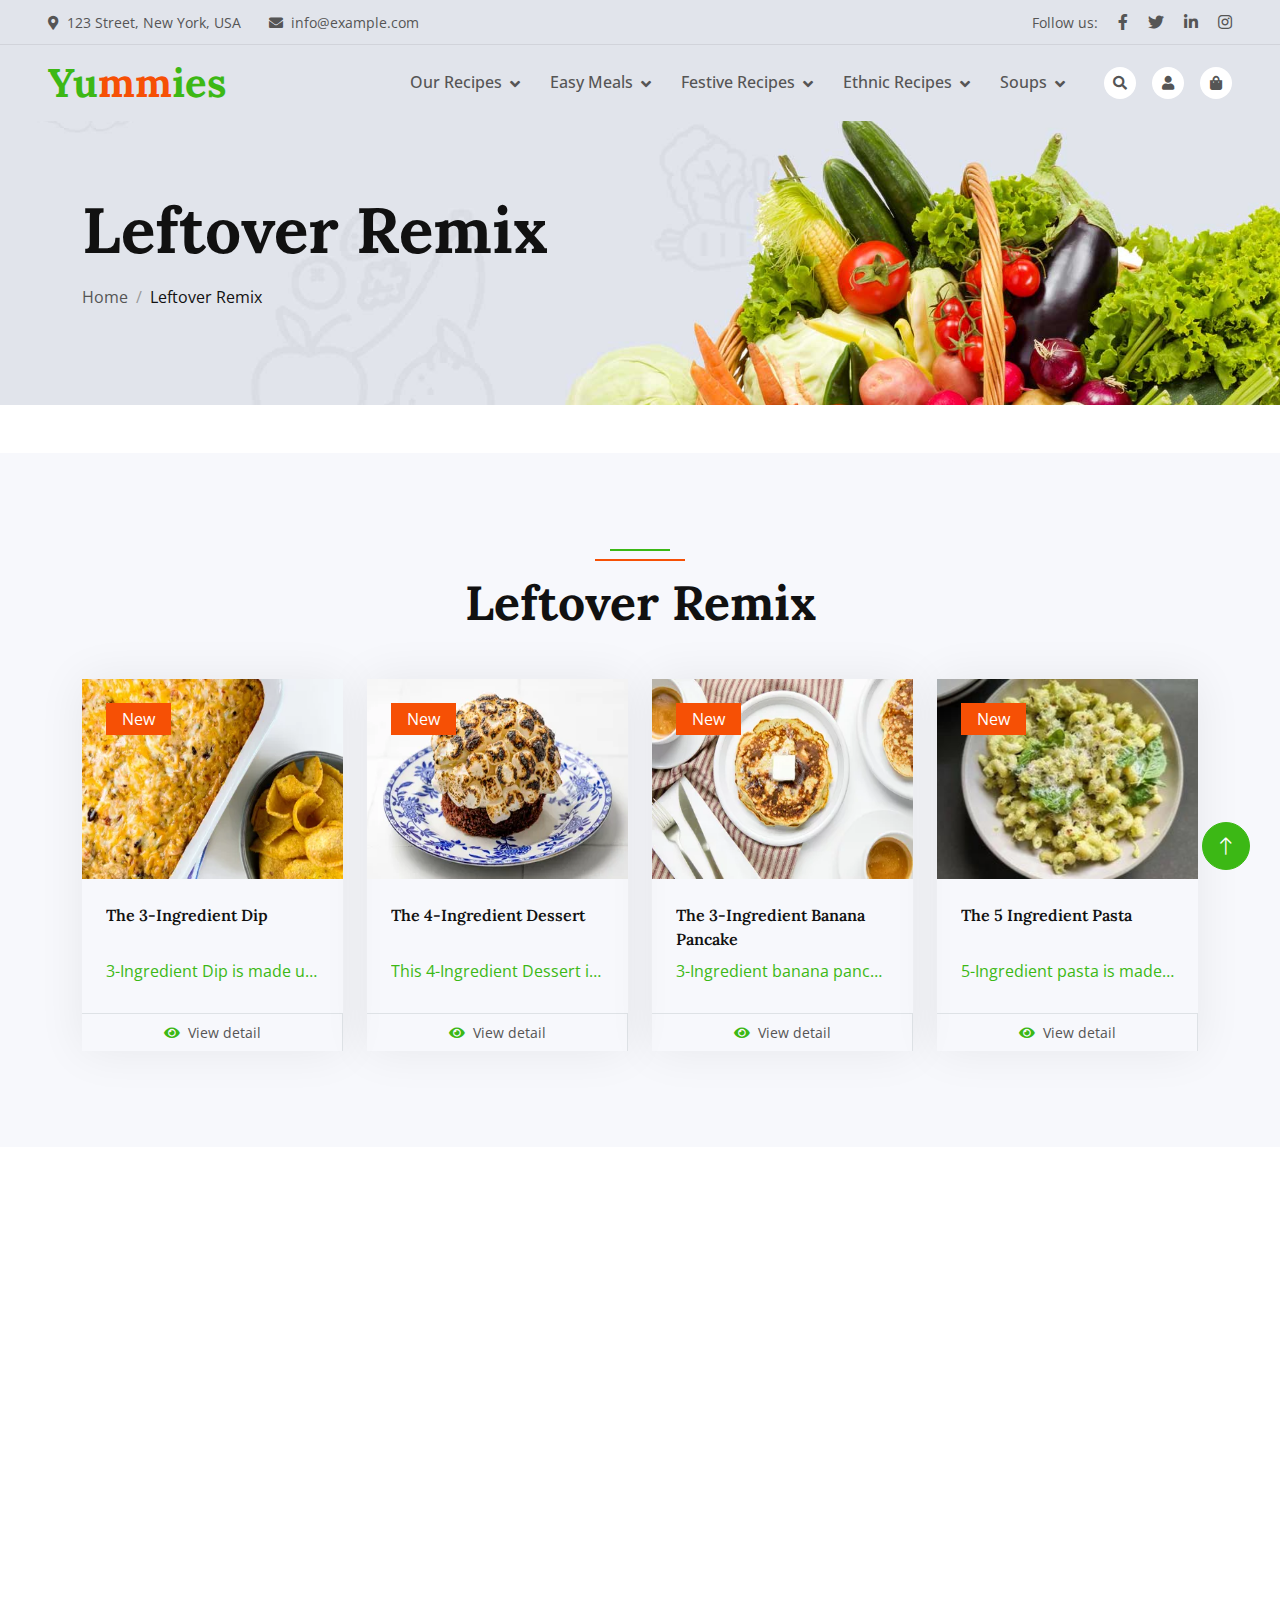
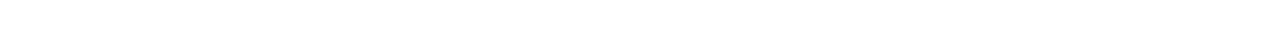
<file: leftover-remix.html>
<!DOCTYPE html>
<html lang="en">

<head>
    <meta charset="utf-8">
    <title>Foody - Organic Food Website Template</title>
    <meta content="width=device-width, initial-scale=1.0" name="viewport">
    <meta content="" name="keywords">
    <meta content="" name="description">

    <!-- Favicon -->
    <link href="img/favicon.ico" rel="icon">

    <!-- Google Web Fonts -->
    <link rel="preconnect" href="https://fonts.googleapis.com">
    <link rel="preconnect" href="https://fonts.gstatic.com" crossorigin>
    <link href="https://fonts.googleapis.com/css2?family=Open+Sans:wght@400;500&family=Lora:wght@600;700&display=swap" rel="stylesheet"> 

    <!-- Icon Font Stylesheet -->
    <link href="https://cdnjs.cloudflare.com/ajax/libs/font-awesome/5.10.0/css/all.min.css" rel="stylesheet">
    <link href="https://cdn.jsdelivr.net/npm/bootstrap-icons@1.4.1/font/bootstrap-icons.css" rel="stylesheet">

    <!-- Libraries Stylesheet -->
    <link href="lib/animate/animate.min.css" rel="stylesheet">
    <link href="lib/owlcarousel/assets/owl.carousel.min.css" rel="stylesheet">

    <!-- Customized Bootstrap Stylesheet -->
    <link href="css/bootstrap.min.css" rel="stylesheet">

    <!-- Template Stylesheet -->
    <link href="css/style.css" rel="stylesheet">
</head>

<body>
    <!-- Spinner Start -->
    <div id="spinner" class="show bg-white position-fixed translate-middle w-100 vh-100 top-50 start-50 d-flex align-items-center justify-content-center">
        <div class="spinner-border text-primary" role="status"></div>
    </div>
    <!-- Spinner End -->

<!-- Navbar Start -->
<div class="container-fluid bg-banner fixed-top px-0 wow fadeIn" data-wow-delay="0.1s">
    <div class="top-bar row gx-0 align-items-center d-none d-lg-flex">
        <div class="col-lg-6 px-5 text-start">
            <small><i class="fa fa-map-marker-alt me-2"></i>123 Street, New York, USA</small>
            <small class="ms-4"><i class="fa fa-envelope me-2"></i>info@example.com</small>
        </div>
        <div class="col-lg-6 px-5 text-end">
            <small>Follow us:</small>
            <a class="text-body ms-3" href=""><i class="fab fa-facebook-f"></i></a>
            <a class="text-body ms-3" href=""><i class="fab fa-twitter"></i></a>
            <a class="text-body ms-3" href=""><i class="fab fa-linkedin-in"></i></a>
            <a class="text-body ms-3" href=""><i class="fab fa-instagram"></i></a>
        </div>
    </div>
    <nav class="navbar navbar-expand-lg navbar-light py-lg-0 px-lg-5 wow fadeIn" data-wow-delay="0.1s">
        <a href="index.html" class="navbar-brand ms-4 ms-lg-0">
            <h1 class="fw-bold text-primary m-0">Yu<span class="text-secondary">mm</span>ies</h1>
        </a>
        <button type="button" class="navbar-toggler me-4" data-bs-toggle="collapse"
            data-bs-target="#navbarCollapse">
            <span class="navbar-toggler-icon"></span>
        </button>
        <div class="collapse navbar-collapse" id="navbarCollapse">
            <div class="navbar-nav ms-auto p-4 p-lg-0">

                <!--  <a href="index.html" class="nav-item nav-link active">Home</a> -->

                <div class="nav-item dropdown active">
                    <a href="#" class="nav-link dropdown-toggle" data-bs-toggle="dropdown">Our Recipes</a>
                    <div class="dropdown-menu m-0">
                        <a href="feature.html" class="dropdown-item">Breakfast</a>
                        <a href="testimonial.html" class="dropdown-item">Lunch</a>
                        <a href="404.html" class="dropdown-item">Dinners</a>
                        <a href="404.html" class="dropdown-item">Desserts</a>
                        <a href="404.html" class="dropdown-item">Appetizers</a>
                        <a href="product.html" class="dropdown-item" style="font-weight: bold;">VIEW ALL</a>
                    </div>

                </div>

                <div class="nav-item dropdown">
                    <a href="#" class="nav-link dropdown-toggle" data-bs-toggle="dropdown">Easy Meals</a>
                    <div class="dropdown-menu m-0">
                        <a href="blog.html" class="dropdown-item">Easy Dinners</a>
                        <a href="testimonial.html" class="dropdown-item">Easy Vegeterian</a>
                        <a href="404.html" class="dropdown-item">Easy Soups</a>
                        <a href="product.html" class="dropdown-item" style="font-weight: bold;">VIEW ALL</a>
                    </div>
                </div>

                <div class="nav-item dropdown">
                    <a href="#" class="nav-link dropdown-toggle" data-bs-toggle="dropdown">Festive Recipes</a>
                    <div class="dropdown-menu m-0">
                        <a href="#" class="dropdown-item">Pumpkin Season</a>
                        <a href="#" class="dropdown-item">Christmas Dinner</a>
                        <a href="thanksgiving.html" class="dropdown-item">Thanksgiving</a>
                        <a href="#" class="dropdown-item" style="font-weight: bold;">VIEW ALL</a>
                    </div>
                </div>
                

                <div class="nav-item dropdown">
                    <a href="#" class="nav-link dropdown-toggle" data-bs-toggle="dropdown">Ethnic Recipes</a>
                    <div class="dropdown-menu m-0">
                        <a href="subcontinent-ethnic-recipes.html" class="dropdown-item">Subcontinent</a>
                        <a href="#" class="dropdown-item">Chinese</a>
                        <a href="#" class="dropdown-item">Japenese</a>
                        <a href="#" class="dropdown-item">Korean</a>
                        <a href="#" class="dropdown-item">Vietnamese</a>
                    </div>
                </div>


                <div class="nav-item dropdown">
                    <a href="healthy-soups.html" class="nav-link dropdown-toggle" data-bs-toggle="dropdown">Soups</a>
                    <div class="dropdown-menu m-0">
                        <a href="blog.html" class="dropdown-item">Fall</a>
                        <a href="testimonial.html" class="dropdown-item">Spring</a>
                        <a href="product.html" class="dropdown-item">Winter</a>
                    </div>
                </div>
                <!--
                <div class="nav-item dropdown">
                <a href="#" class="nav-link dropdown-toggle" data-bs-toggle="dropdown">Suggest Me</a>
                <div class="dropdown-menu m-0">
                    <a href="blog.html" class="dropdown-item">Blog Grid</a>
                    <a href="feature.html" class="dropdown-item">Our Features</a>
                    <a href="testimonial.html" class="dropdown-item">Testimonial</a>
                    <a href="404.html" class="dropdown-item">404 Page</a>
                </div>
            </div>
            -->
              <!--  <a href="#" class="nav-item nav-link">Suggest Me</a> -->

                <!-- <a href="contact.html" class="nav-item nav-link">Contact Us</a> -->
            </div>
            <div class="d-none d-lg-flex ms-2">
                <a class="btn-sm-square bg-white rounded-circle ms-3" href="">
                    <small class="fa fa-search text-body"></small>
                </a>
                <a class="btn-sm-square bg-white rounded-circle ms-3" href="">
                    <small class="fa fa-user text-body"></small>
                </a>
                <a class="btn-sm-square bg-white rounded-circle ms-3" href="">
                    <small class="fa fa-shopping-bag text-body"></small>
                </a>
            </div>
        </div>
    </nav>
</div>
<!-- Navbar End -->



    <!-- Page Header Start -->
    <div class="container-fluid page-header mb-5 wow fadeIn" data-wow-delay="0.1s">
        <div class="container">
            <h1 class="display-3 mb-3 animated slideInDown">Leftover Remix</h1>
            <nav aria-label="breadcrumb animated slideInDown">
                <ol class="breadcrumb mb-0">
                    <li class="breadcrumb-item"><a class="text-body" href="index.html">Home</a></li>
                    <li class="breadcrumb-item text-dark active" aria-current="page">Leftover Remix</li>
                </ol>
            </nav>
        </div>
    </div>
    <!-- Page Header End -->

<!-- Leftovers Start -->
<div class="container-fluid bg-light bg-light my-5 py-6">
    <div class="container">
        <div class="section-header text-center mx-auto mb-5 wow fadeInUp" data-wow-delay="0.1s"
            style="max-width: 500px;">
            <h1 class="display-5 mb-3">Leftover Remix</h1>
        </div>
        <div class="row g-4">
            <div class="col-xl-3 col-lg-4 col-md-6 wow fadeInUp" data-wow-delay="0.1s">
                <div class="product-item">
                    <div class="position-relative bg-light overflow-hidden">
                        <img class="img-fluid w-100" src="img/3-Ingredients-Dip.webp" alt="">
                        <div class="bg-secondary rounded text-white position-absolute start-0 top-0 m-4 py-1 px-3">
                            New</div>
                    </div>
                    <div class="p-4">
                        <a class="d-block h6 product-title" href="">The 3-Ingredient Dip</a>
                        <span class="text-primary product-description">3-Ingredient Dip is made using</span>
                        <!-- <span class="text-body text-decoration-line-through">$29.00</span> -->
                    </div>
                    <div class="d-flex border-top">
                        <small class="w-100 text-center border-end py-2">
                            <a class="text-body"
                                href="E:\Food Social Converted\aayushassociates.com\food-social2\jumbo-apple-pie-muffins\index.html"><i
                                    class="fa fa-eye text-primary me-2"></i>View detail</a>
                        </small>
                        <!--
                        <small class="w-50 text-center py-2">
                        <a class="text-body" href=""><i
                                class="fa fa-shopping-bag text-primary me-2"></i>Add to cart</a>
                    </small>
                    -->
                    </div>
                </div>
            </div>
            <div class="col-xl-3 col-lg-4 col-md-6 wow fadeInUp" data-wow-delay="0.1s">
                <div class="product-item">
                    <div class="position-relative bg-light overflow-hidden">
                        <img class="img-fluid w-100" src="img/4-Ingredient-Dessert.webp" alt="">
                        <div class="bg-secondary rounded text-white position-absolute start-0 top-0 m-4 py-1 px-3">
                            New</div>
                    </div>
                    <div class="p-4">
                        <a class="d-block h6 product-title" href="">The 4-Ingredient Dessert</a>
                        <span class="text-primary product-description">This 4-Ingredient Dessert is absolutely</span>
                        <!-- <span class="text-body text-decoration-line-through">$29.00</span> -->
                    </div>
                    <div class="d-flex border-top">
                        <small class="w-100 text-center border-end py-2">
                            <a class="text-body"
                                href="E:\Food Social Converted\aayushassociates.com\food-social2\jumbo-apple-pie-muffins\index.html"><i
                                    class="fa fa-eye text-primary me-2"></i>View detail</a>
                        </small>
                        <!--
                        <small class="w-50 text-center py-2">
                        <a class="text-body" href=""><i
                                class="fa fa-shopping-bag text-primary me-2"></i>Add to cart</a>
                    </small>
                    -->
                    </div>
                </div>
            </div>
            <div class="col-xl-3 col-lg-4 col-md-6 wow fadeInUp" data-wow-delay="0.1s">
                <div class="product-item">
                    <div class="position-relative bg-light overflow-hidden">
                        <img class="img-fluid w-100" src="img/3-Ingredients-Banana-Pancake.webp" alt="">
                        <div class="bg-secondary rounded text-white position-absolute start-0 top-0 m-4 py-1 px-3">
                            New</div>
                    </div>
                    <div class="p-4">
                        <a class="d-block h6 product-title" href="">The 3-Ingredient Banana Pancake</a>
                        <span class="text-primary product-description">3-Ingredient banana pancake is delicious</span>
                        <!-- <span class="text-body text-decoration-line-through">$29.00</span> -->
                    </div>
                    <div class="d-flex border-top">
                        <small class="w-100 text-center border-end py-2">
                            <a class="text-body"
                                href="E:\Food Social Converted\aayushassociates.com\food-social2\jumbo-apple-pie-muffins\index.html"><i
                                    class="fa fa-eye text-primary me-2"></i>View detail</a>
                        </small>
                        <!--
                        <small class="w-50 text-center py-2">
                        <a class="text-body" href=""><i
                                class="fa fa-shopping-bag text-primary me-2"></i>Add to cart</a>
                    </small>
                    -->
                    </div>
                </div>
            </div>
            <div class="col-xl-3 col-lg-4 col-md-6 wow fadeInUp" data-wow-delay="0.1s">
                <div class="product-item">
                    <div class="position-relative bg-light overflow-hidden">
                        <img class="img-fluid w-100" src="img/5-Ingredient.png" alt="">
                        <div class="bg-secondary rounded text-white position-absolute start-0 top-0 m-4 py-1 px-3">
                            New</div>
                    </div>
                    <div class="p-4">
                        <a class="d-block h6 product-title" href="">The 5 Ingredient Pasta</a>
                        <span class="text-primary product-description">5-Ingredient pasta is made using these</span>
                        <!-- <span class="text-body text-decoration-line-through">$29.00</span> -->
                    </div>
                    <div class="d-flex border-top">
                        <small class="w-100 text-center border-end py-2">
                            <a class="text-body"
                                href="E:\Food Social Converted\aayushassociates.com\food-social2\jumbo-apple-pie-muffins\index.html"><i
                                    class="fa fa-eye text-primary me-2"></i>View detail</a>
                        </small>
                        <!--
                        <small class="w-50 text-center py-2">
                        <a class="text-body" href=""><i
                                class="fa fa-shopping-bag text-primary me-2"></i>Add to cart</a>
                    </small>
                    -->
                    </div>
                </div>
            </div>
        </div>
    </div>
</div>
<!-- Leftovers End -->    
  




  <!-- Footer Start -->
  <div class="container-fluid bg-dark footer mt-5 pt-5 wow fadeIn" data-wow-delay="0.1s">
    <div class="container py-5">
        <div class="row g-5">
            <div class="col-lg-3 col-md-6">
                <h1 class="fw-bold text-primary mb-4">Yu<span class="text-secondary">mm</span>ies</h1>
                <p>Diam dolor diam ipsum sit. Aliqu diam amet diam et eos. Clita erat ipsum et lorem et sit, sed
                    stet lorem sit clita</p>
                <div class="d-flex pt-2">
                    <a class="btn btn-square btn-outline-light rounded-circle me-1" href=""><i
                            class="fab fa-twitter"></i></a>
                    <a class="btn btn-square btn-outline-light rounded-circle me-1" href=""><i
                            class="fab fa-facebook-f"></i></a>
                    <a class="btn btn-square btn-outline-light rounded-circle me-1" href=""><i
                            class="fab fa-youtube"></i></a>
                    <a class="btn btn-square btn-outline-light rounded-circle me-0" href=""><i
                            class="fab fa-linkedin-in"></i></a>
                </div>
            </div>
            <div class="col-lg-3 col-md-6">
                <h4 class="text-light mb-4">Address</h4>
                <p><i class="fa fa-map-marker-alt me-3"></i>123 Street, New York, USA</p>
                <p><i class="fa fa-phone-alt me-3"></i>+012 345 67890</p>
                <p><i class="fa fa-envelope me-3"></i>info@example.com</p>
            </div>
            <div class="col-lg-3 col-md-6">
                <h4 class="text-light mb-4">Quick Links</h4>
                <a class="btn btn-link" href="">Our Recipes</a>
                <a class="btn btn-link" href="">Quick Meals</a>
                <a class="btn btn-link" href="">Festive Recipes</a>
                <a class="btn btn-link" href="">Suggest Me</a>
            </div>
            <div class="col-lg-3 col-md-6">
                <h4 class="text-light mb-4">Newsletter</h4>
                <p>Subscribe to get the latest recipes first of all.</p>
                <div class="position-relative mx-auto" style="max-width: 400px;">
                    <input class="form-control bg-transparent w-100 py-3 ps-4 pe-5" type="text"
                        placeholder="Your email">
                    <button type="button"
                        class="btn btn-primary py-2 position-absolute top-0 end-0 mt-2 me-2">SignUp</button>
                </div>
            </div>
        </div>
    </div>
    <div class="container-fluid copyright">
        <div class="container">
            <div class="row">
                <div class="col-md-6 text-center text-md-start mb-3 mb-md-0">
                    &copy; <a href="#">Your Site Name</a>, All Right Reserved.
                </div>
                <div class="col-md-6 text-md-end">
                    <!--/*** This template is free as long as you keep the footer author’s credit link/attribution link/backlink. If you'd like to use the template without the footer author’s credit link/attribution link/backlink, you can purchase the Credit Removal License from "https://htmlcodex.com/credit-removal". Thank you for your support. ***/-->
                    Designed & Developed By:
                    <a href="" target="_blank">Datagonomix</a>
                </div>
            </div>
        </div>
    </div>
</div>
<!-- Footer End -->


    <!-- Back to Top -->
    <a href="#" class="btn btn-lg btn-primary btn-lg-square rounded-circle back-to-top"><i class="bi bi-arrow-up"></i></a>


    <!-- JavaScript Libraries -->
    <script src="https://code.jquery.com/jquery-3.4.1.min.js"></script>
    <script src="https://cdn.jsdelivr.net/npm/bootstrap@5.0.0/dist/js/bootstrap.bundle.min.js"></script>
    <script src="lib/wow/wow.min.js"></script>
    <script src="lib/easing/easing.min.js"></script>
    <script src="lib/waypoints/waypoints.min.js"></script>
    <script src="lib/owlcarousel/owl.carousel.min.js"></script>

    <!-- Template Javascript -->
    <script src="js/main.js"></script>
</body>

</html>
</file>
<file: css/style.css>
/********** Template CSS **********/
:root {
    --primary: #3CB815;
    --secondary: #F65005;
    --light: #F7F8FC;
    --dark: #111111;
}

.recipe {
    max-width: 800px;
    margin: 0 auto;
    padding: 20px;
}
.recipe-img {
    max-width: 100%;
    height: auto;
}

.back-to-top {
    position: fixed;
    display: none;
    right: 30px;
    bottom: 30px;
    z-index: 99;
}

.my-6 {
    margin-top: 6rem;
    margin-bottom: 6rem;
}

.py-6 {
    padding-top: 6rem;
    padding-bottom: 6rem;
}

.bg-icon {
    background: url(../img/bg-icon.png) center center repeat;
    background-size: contain;
}


/*** Spinner ***/
#spinner {
    opacity: 0;
    visibility: hidden;
    transition: opacity .5s ease-out, visibility 0s linear .5s;
    z-index: 99999;
}

@keyframes moveWord {
    0% { transform: translateX(0); }
    100% { transform: translateX(100%); }
}
.word {
    display: inline-block;
    margin-right: 10px; /* Adjust the spacing between words */
    white-space: nowrap;
}
#spinner.show {
    transition: opacity .5s ease-out, visibility 0s linear 0s;
    visibility: visible;
    opacity: 1;
}


/*** Button ***/
.btn {
    font-weight: 500;
    transition: .5s;
}

.btn.btn-primary,
.btn.btn-secondary,
.btn.btn-outline-primary:hover,
.btn.btn-outline-secondary:hover {
    color: #FFFFFF;
}

.btn-square {
    width: 38px;
    height: 38px;
}

.btn-sm-square {
    width: 32px;
    height: 32px;
}

.btn-lg-square {
    width: 48px;
    height: 48px;
}

.btn-square,
.btn-sm-square,
.btn-lg-square {
    padding: 0;
    display: flex;
    align-items: center;
    justify-content: center;
    font-weight: normal;
}


/*** Navbar ***/
.fixed-top {
    transition: .5s;
}

.top-bar {
    height: 45px;
    border-bottom: 1px solid rgba(0, 0, 0, .07);
}

.navbar .dropdown-toggle::after {
    border: none;
    content: "\f107";
    font-family: "Font Awesome 5 Free";
    font-weight: 900;
    vertical-align: middle;
    margin-left: 8px;
}

.navbar .navbar-nav .nav-link {
    padding: 25px 15px;
    color: #555555;
    font-weight: 500;
    outline: none;
}

.navbar .navbar-nav .nav-link:hover,
.navbar .navbar-nav .nav-link.active {
    color: var(--dark);
}

@media (max-width: 991.98px) {
    .navbar .navbar-nav {
        margin-top: 10px;
        border-top: 1px solid rgba(0, 0, 0, .07);
        background: #FFFFFF;
    }

    .navbar .navbar-nav .nav-link {
        padding: 10px 0;
    }
}

@media (min-width: 992px) {
    .navbar .nav-item .dropdown-menu {
        display: block;
        visibility: hidden;
        top: 100%;
        transform: rotateX(-75deg);
        transform-origin: 0% 0%;
        transition: .5s;
        opacity: 0;
    }

    .navbar .nav-item:hover .dropdown-menu {
        transform: rotateX(0deg);
        visibility: visible;
        transition: .5s;
        opacity: 1;
    }
}


/*** Header ***/
.carousel-caption {
    top: 0;
    left: 0;
    right: 0;
    bottom: 0;
    display: flex;
    align-items: center;
    justify-content: center;
    text-align: start;
    z-index: 1;
}

.carousel-control-prev,
.carousel-control-next {
    width: 15%;
}

.carousel-control-prev-icon,
.carousel-control-next-icon {
    width: 3rem;
    height: 3rem;
    background-color: var(--primary);
    border: 10px solid var(--primary);
    border-radius: 3rem;
}

@media (max-width: 768px) {
    #header-carousel .carousel-item {
        position: relative;
        min-height: 450px;
    }
    
    #header-carousel .carousel-item img {
        position: absolute;
        width: 100%;
        height: 100%;
        object-fit: cover;
    }
}

.page-header {
    padding-top: 12rem;
    padding-bottom: 6rem;
    background: url(../img/carousel-1.jpg) top right no-repeat;
    background-size: cover;
}

.breadcrumb-item+.breadcrumb-item::before {
    color: #999999;
}

/* CSS for cursor animation */
@keyframes blink {
    0%, 100% { opacity: 1; }
    50% { opacity: 0; }
}
#cursor {
    display: inline-block;
    animation: blink 0.7s infinite;
}



/*** Section Header ***/
.section-header {
    position: relative;
    padding-top: 25px;
}

.section-header::before {
    position: absolute;
    content: "";
    width: 60px;
    height: 2px;
    top: 0;
    left: 50%;
    transform: translateX(-50%);
    background: var(--primary);
}

.section-header::after {
    position: absolute;
    content: "";
    width: 90px;
    height: 2px;
    top: 10px;
    left: 50%;
    transform: translateX(-50%);
    background: var(--secondary);
}

.section-header.text-start::before,
.section-header.text-start::after {
    left: 0;
    transform: translateX(0);
}



/*** About ***/
.about-img img {
    position: relative;
    z-index: 2;
}

.about-img::before {
    position: absolute;
    content: "";
    top: 0;
    left: -50%;
    width: 100%;
    height: 100%;
    background-image: -webkit-repeating-radial-gradient(#FFFFFF, #EEEEEE 5px, transparent 5px, transparent 10px);
    background-image: -moz-repeating-radial-gradient(#FFFFFF, #EEEEEE 5px, transparent 5px, transparent 10px);
    background-image: -ms-repeating-radial-gradient(#FFFFFF, #EEEEEE 5px, transparent 5px, transparent 10px);
    background-image: -o-repeating-radial-gradient(#FFFFFF, #EEEEEE 5px, transparent 5px, transparent 10px);
    background-image: repeating-radial-gradient(#FFFFFF, #EEEEEE 5px, transparent 5px, transparent 10px);
    background-size: 20px 20px;
    transform: skew(20deg);
    z-index: 1;
}


/*** Product ***/
.nav-pills .nav-item .btn {
    color: var(--dark);
}

.nav-pills .nav-item .btn:hover,
.nav-pills .nav-item .btn.active {
    color: #FFFFFF;
}
.joker{
    display: flex;
    flex-direction: row;
    padding: 20px;
}
.product-item {
    box-shadow: 0 0 45px rgba(0, 0, 0, .07);

}

.product-title {
    display: -webkit-box;
    -webkit-line-clamp: 2;
    -webkit-box-orient: vertical;
    overflow: hidden;
    text-overflow: ellipsis;
    line-height: 1.5; /* Adjust the line height as needed */
    min-height: 3em; /* Twice the line height, ensures two lines */
}
.product-description {
    white-space: nowrap; 
    text-overflow: ellipsis; 
    overflow: hidden; 
    max-width: 100%;
    display: inline-block;  
}

.product-item img {
    transition: .5s;
}

.product-item:hover img {
    transform: scale(1.1);
}

.product-item small a:hover {
    color: var(--primary) !important;
}


/*** Testimonial ***/
.testimonial-carousel .owl-item .testimonial-item img {
    width: 60px;
    height: 60px;
}

.testimonial-carousel .owl-item .testimonial-item,
.testimonial-carousel .owl-item .testimonial-item * {
    transition: .5s;
}

.testimonial-carousel .owl-item.center .testimonial-item {
    background: var(--primary) !important;
}

.testimonial-carousel .owl-item.center .testimonial-item * {
    color: #FFFFFF !important;
}

.testimonial-carousel .owl-item.center .testimonial-item i {
    color: var(--secondary) !important;
}

.testimonial-carousel .owl-nav {
    margin-top: 30px;
    display: flex;
    justify-content: center;
}

.testimonial-carousel .owl-nav .owl-prev,
.testimonial-carousel .owl-nav .owl-next {
    margin: 0 12px;
    width: 50px;
    height: 50px;
    display: flex;
    align-items: center;
    justify-content: center;
    color: var(--dark);
    border: 2px solid var(--primary);
    border-radius: 50px;
    font-size: 18px;
    transition: .5s;
}

.testimonial-carousel .owl-nav .owl-prev:hover,
.testimonial-carousel .owl-nav .owl-next:hover {
    color: #FFFFFF;
    background: var(--primary);
}


/*** Footer ***/
.footer {
    color: #999999;
}

.footer .btn.btn-link {
    display: block;
    margin-bottom: 5px;
    padding: 0;
    text-align: left;
    color: #999999;
    font-weight: normal;
    text-transform: capitalize;
    transition: .3s;
}

.footer .btn.btn-link::before {
    position: relative;
    content: "\f105";
    font-family: "Font Awesome 5 Free";
    font-weight: 900;
    color: #999999;
    margin-right: 10px;
}

.footer .btn.btn-link:hover {
    color: var(--light);
    letter-spacing: 1px;
    box-shadow: none;
}

.footer .copyright {
    padding: 25px 0;
    font-size: 15px;
    border-top: 1px solid rgba(256, 256, 256, .1);
}

.footer .copyright a {
    color: var(--light);
}

.footer .copyright a:hover {
    color: var(--primary);
}
</file>
